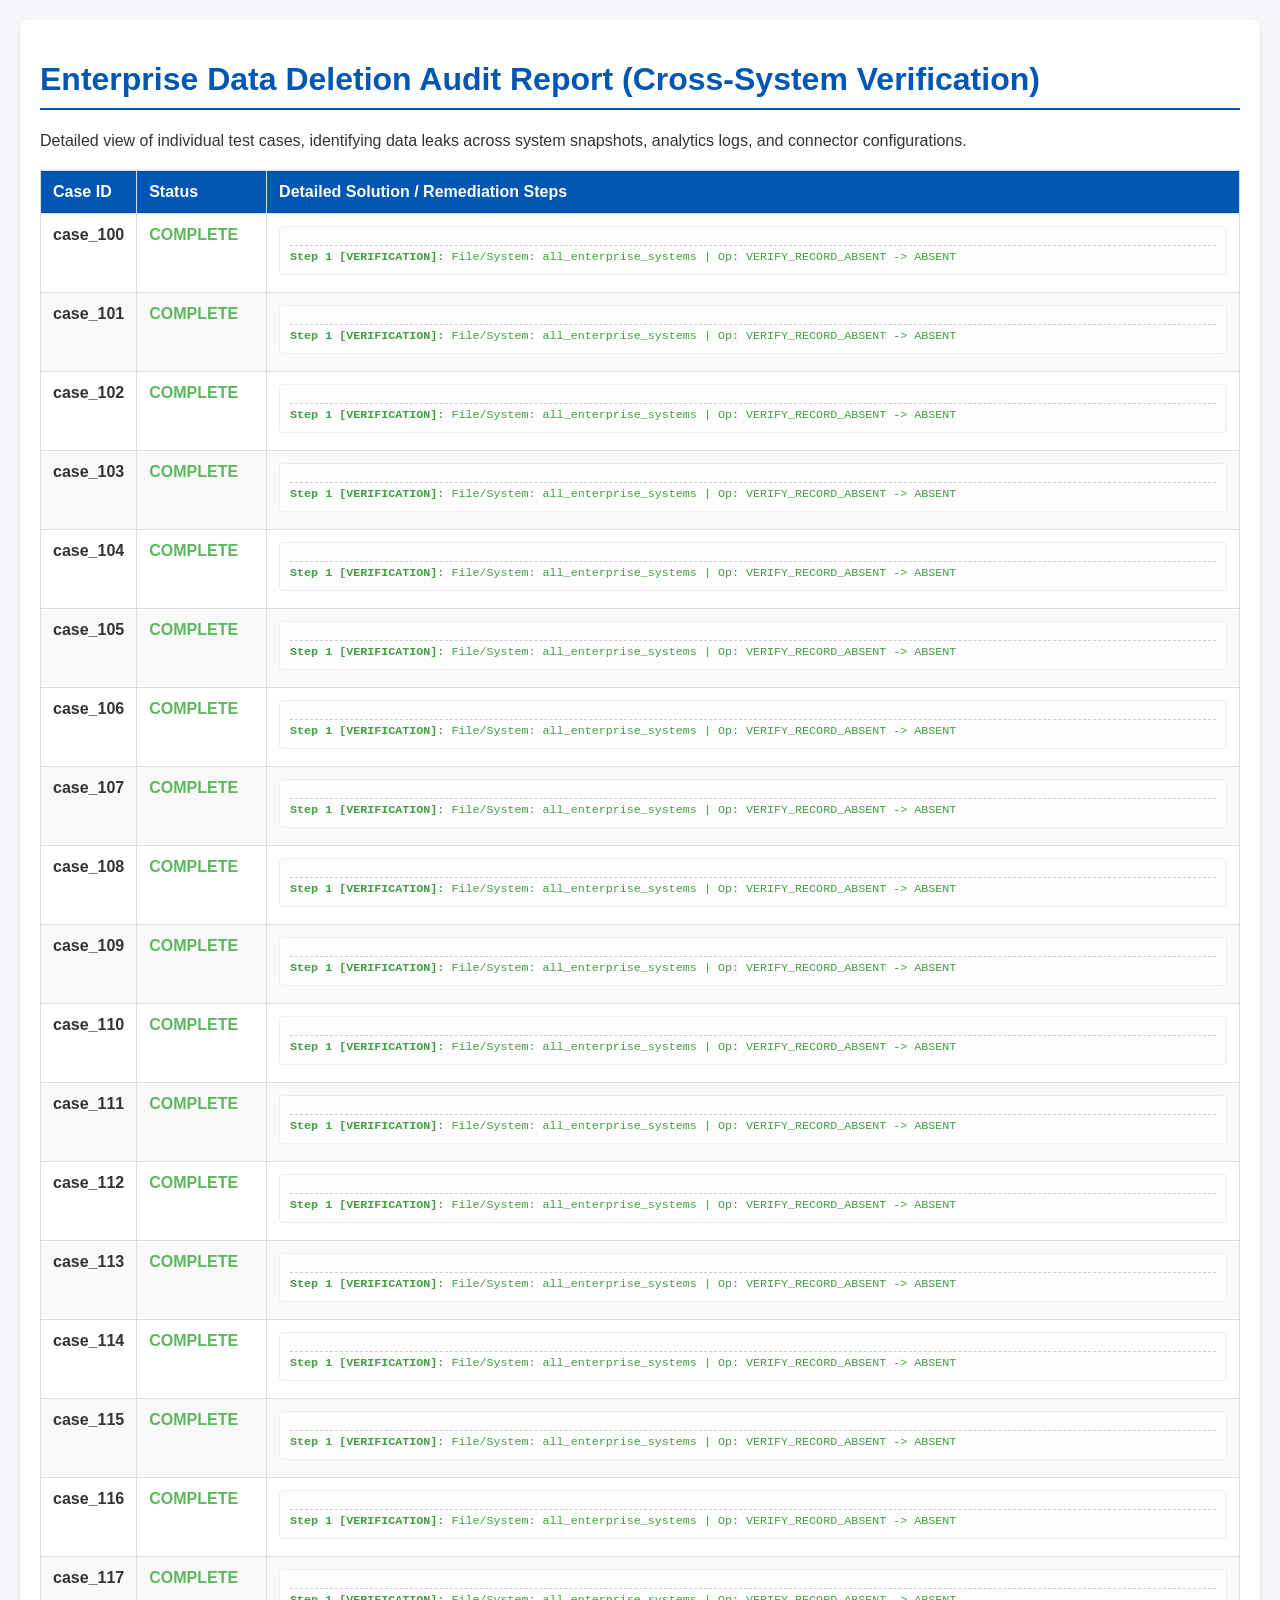
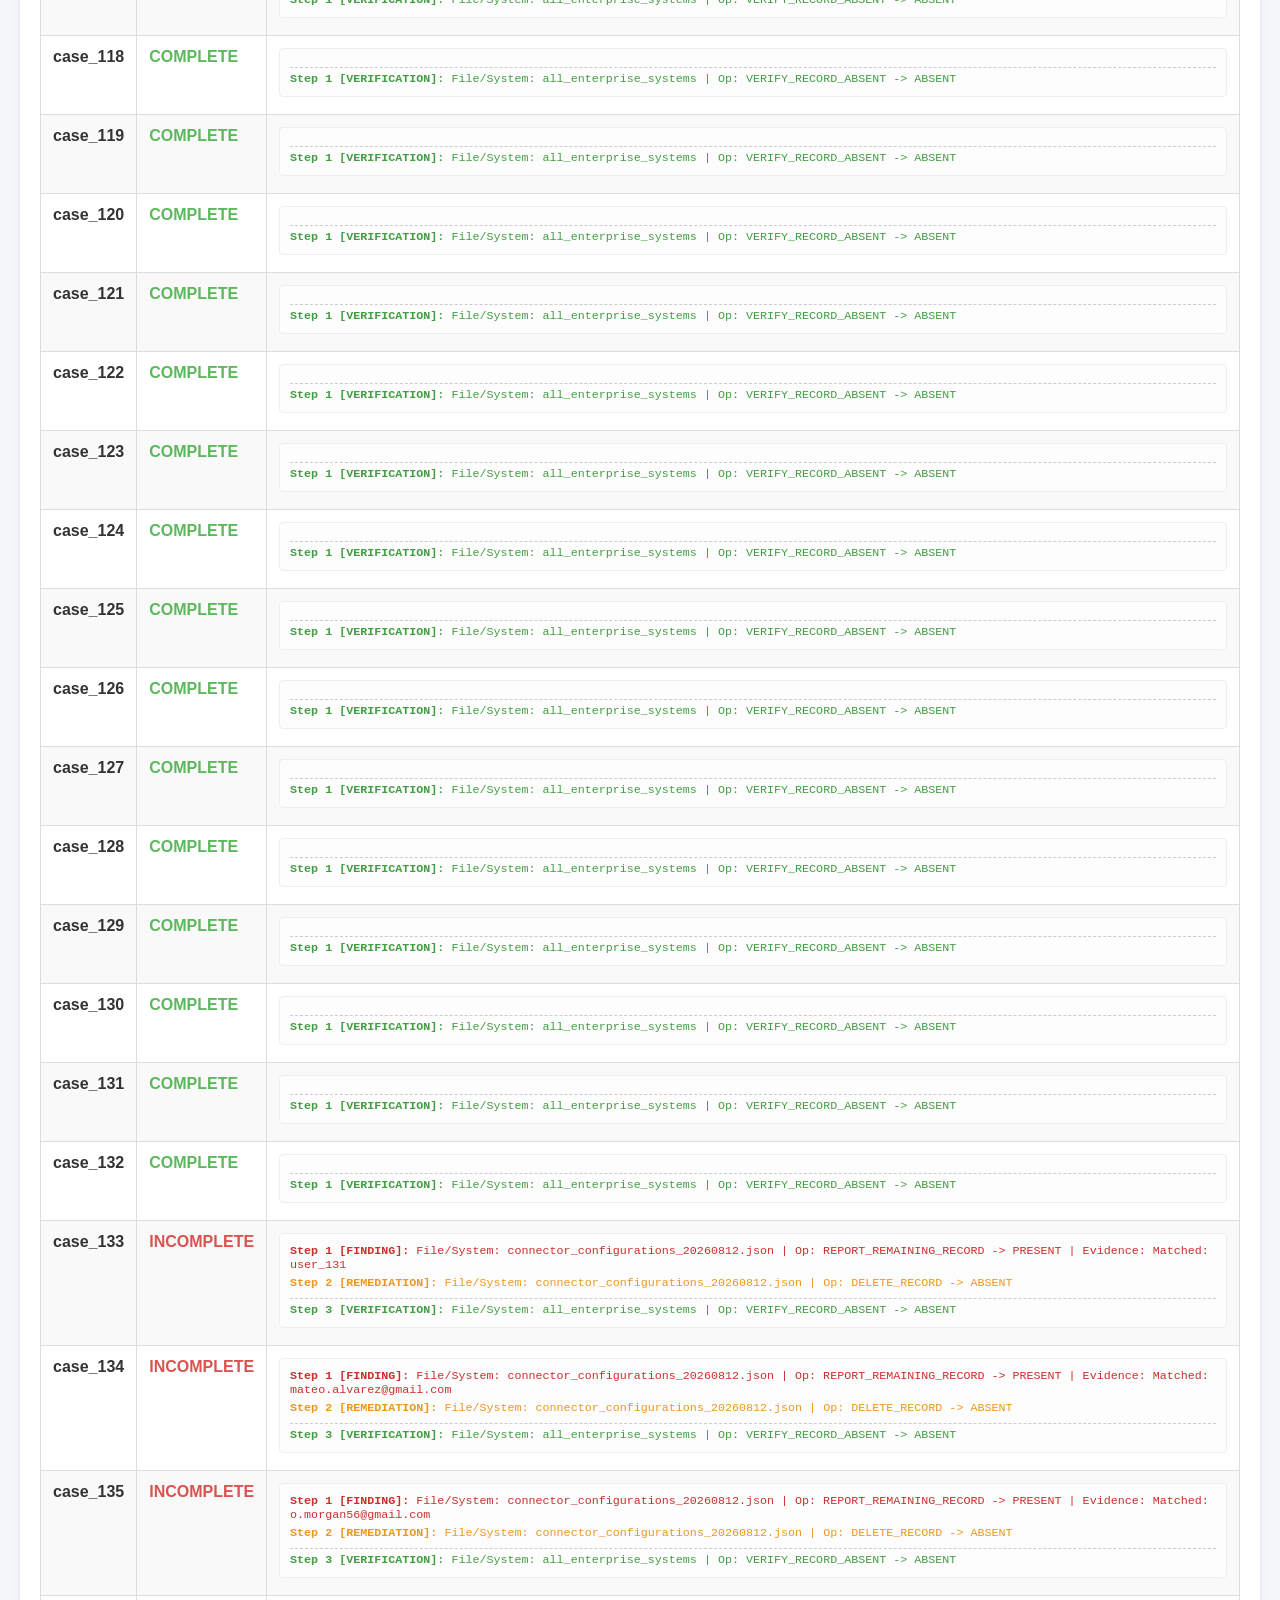
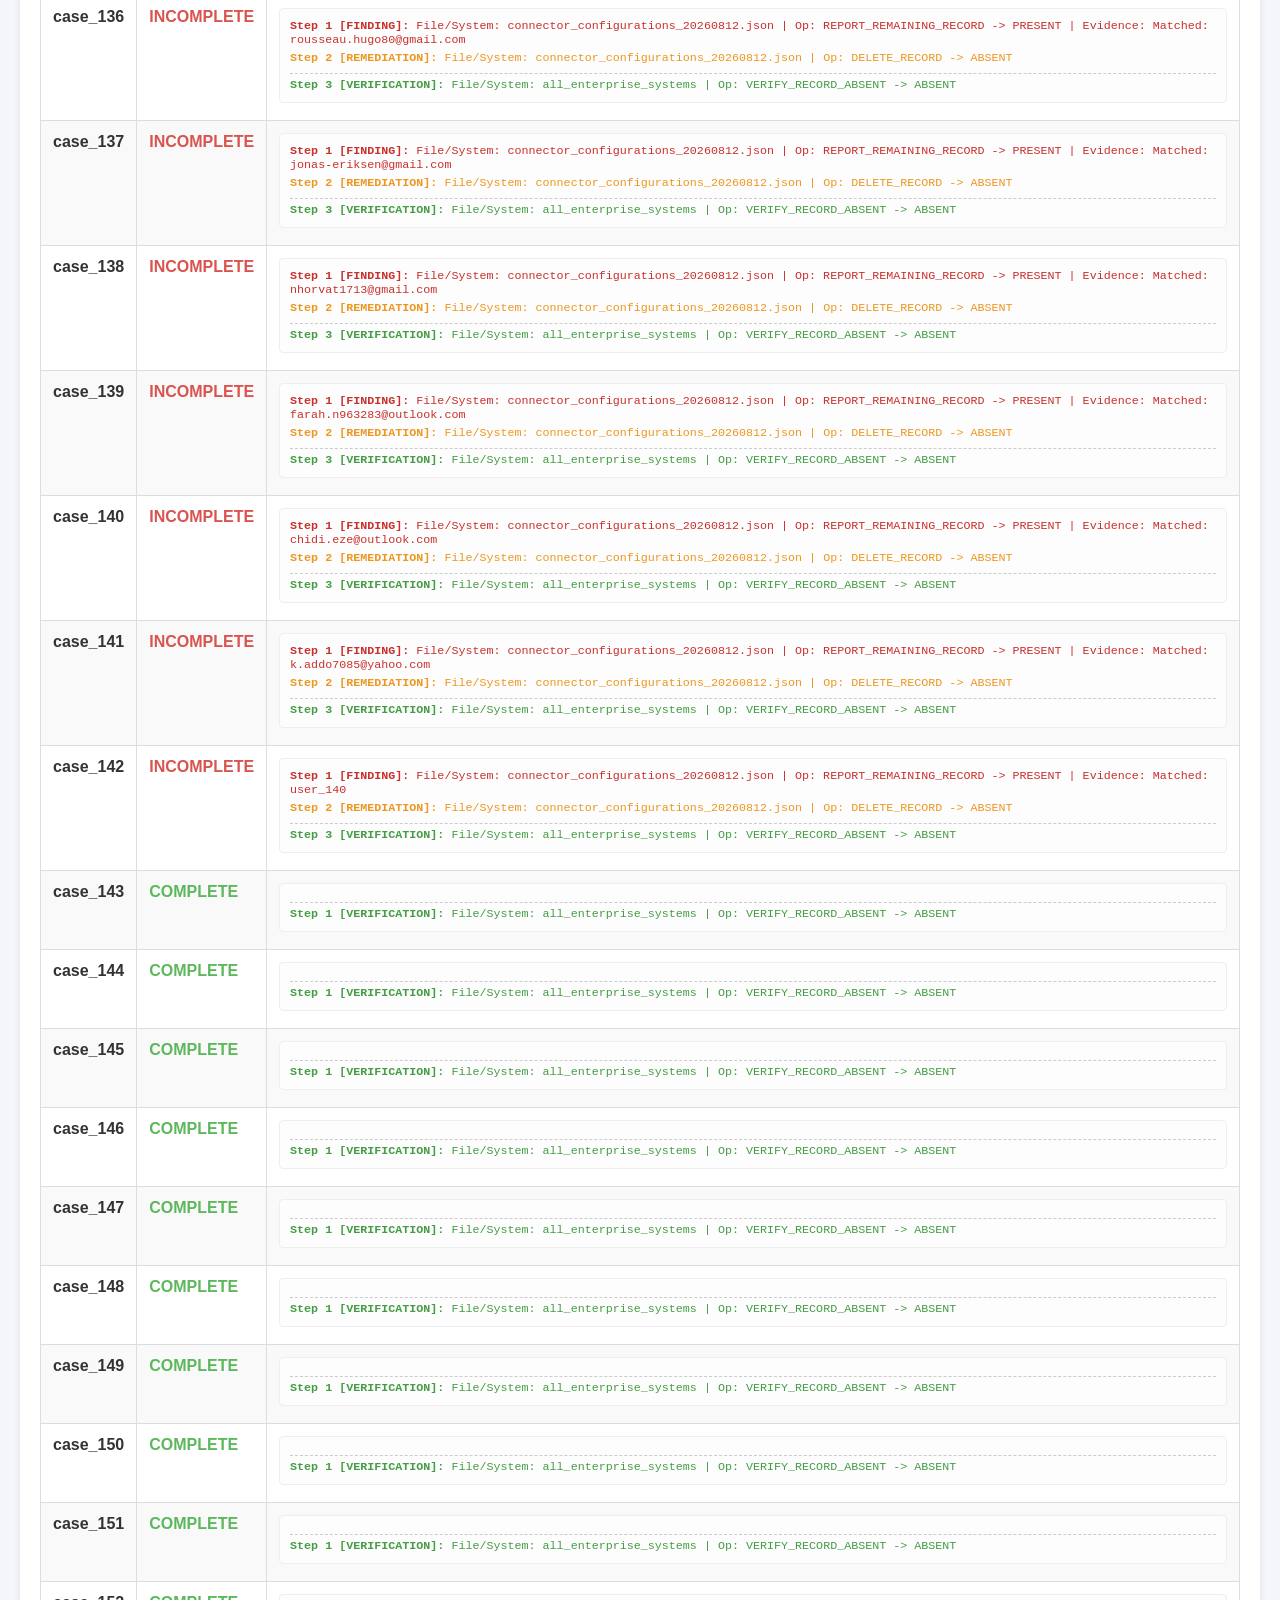
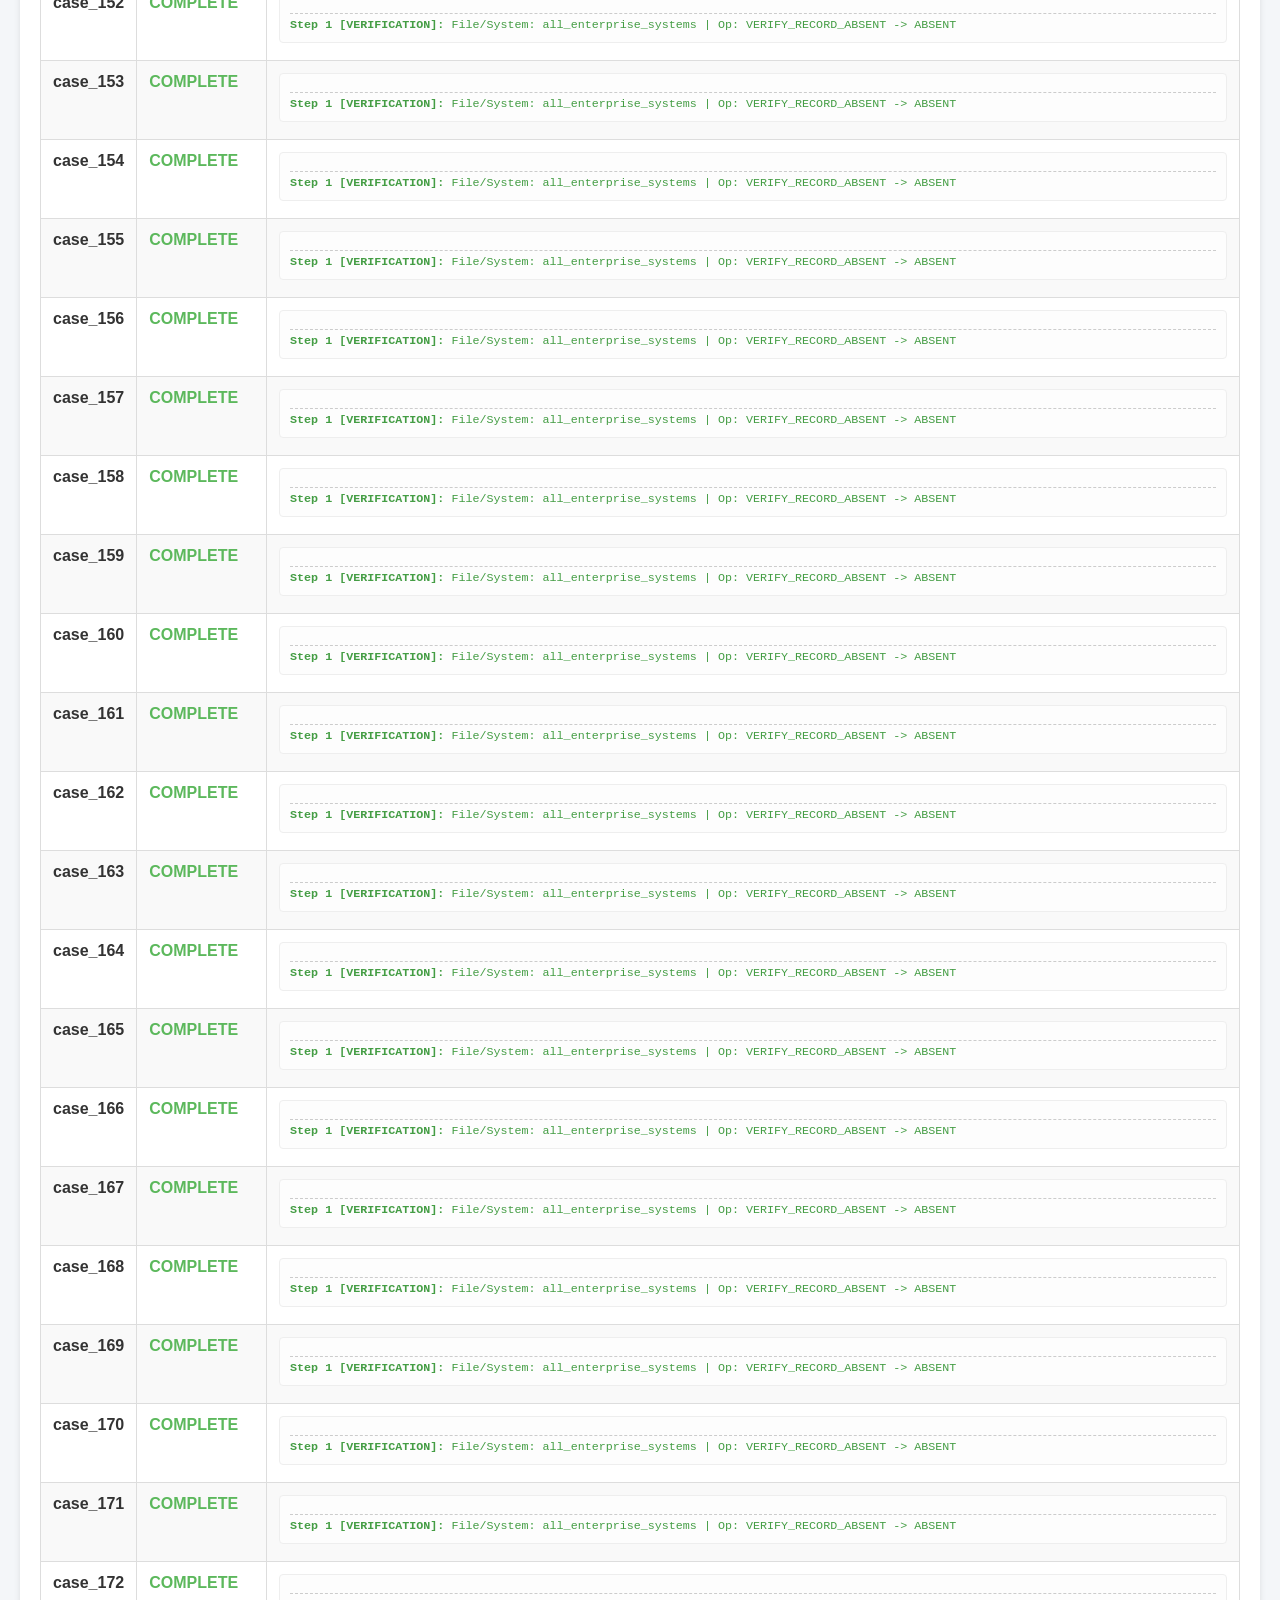
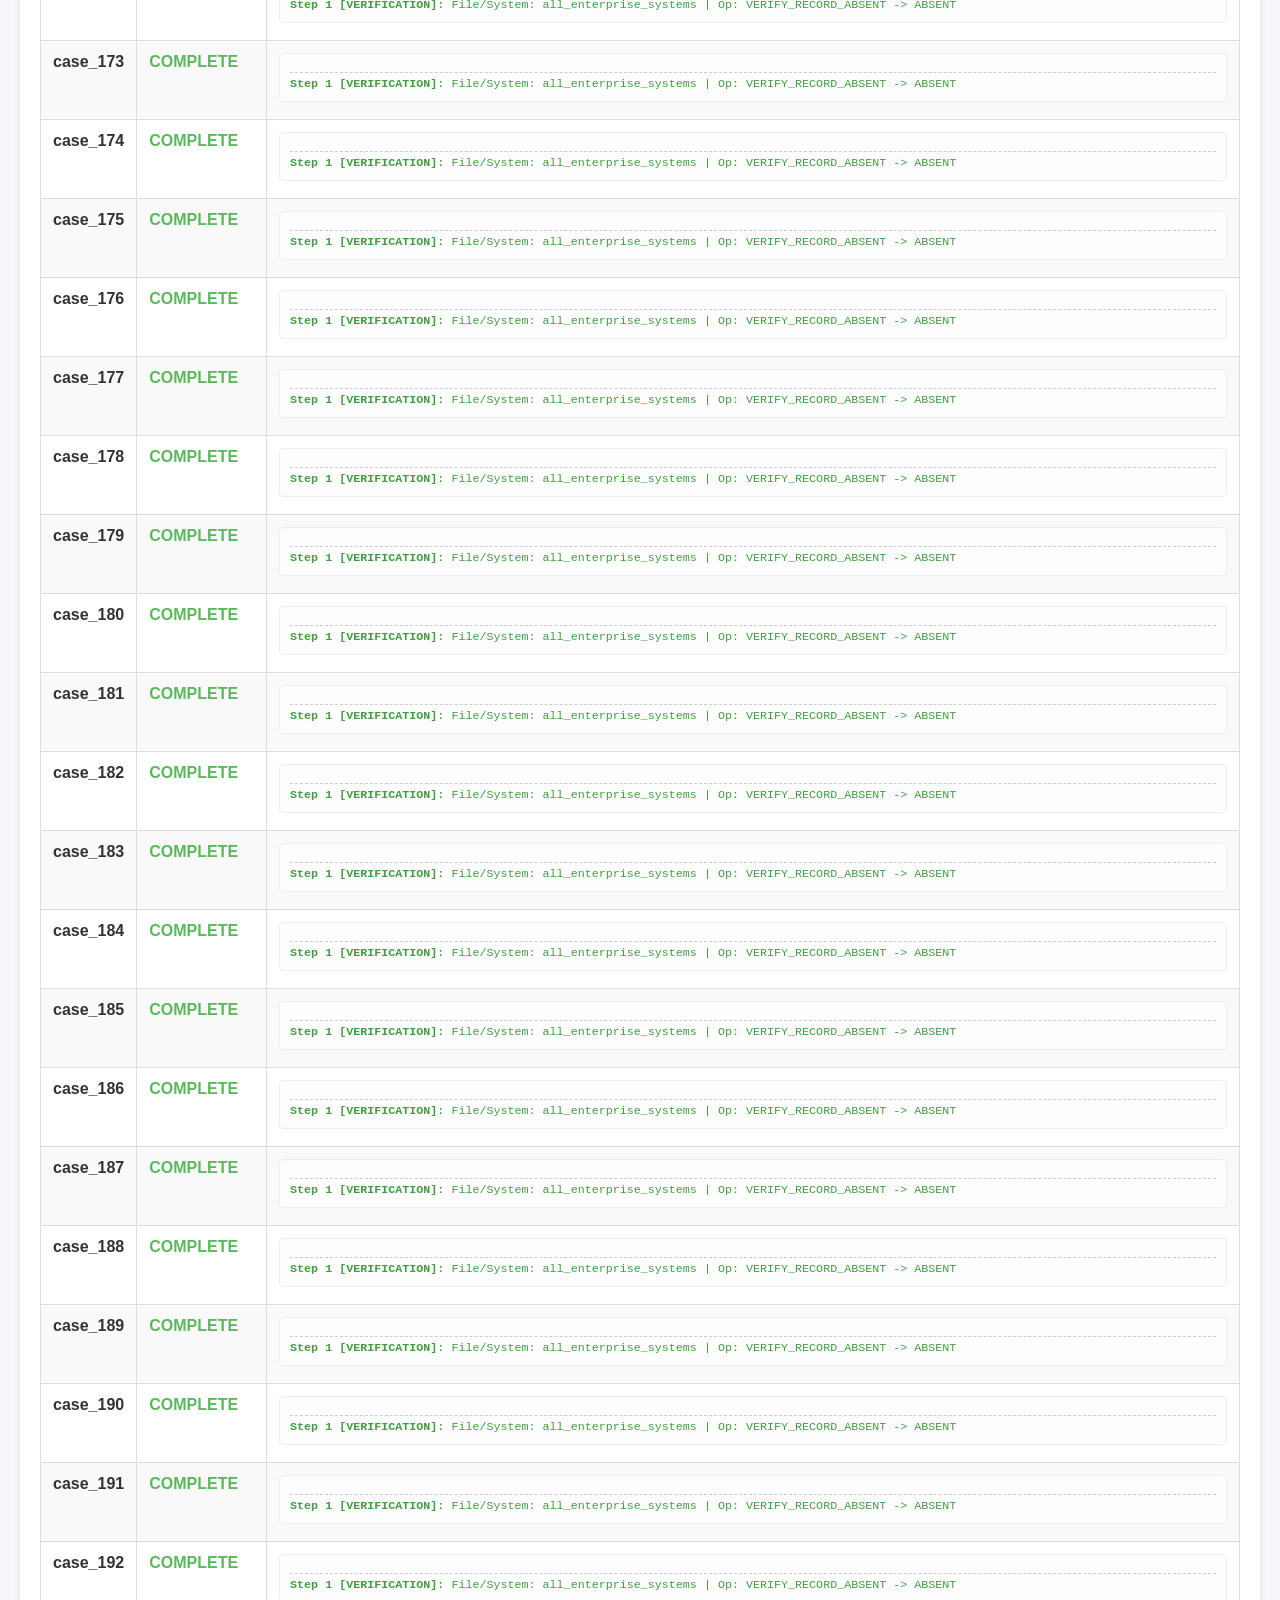
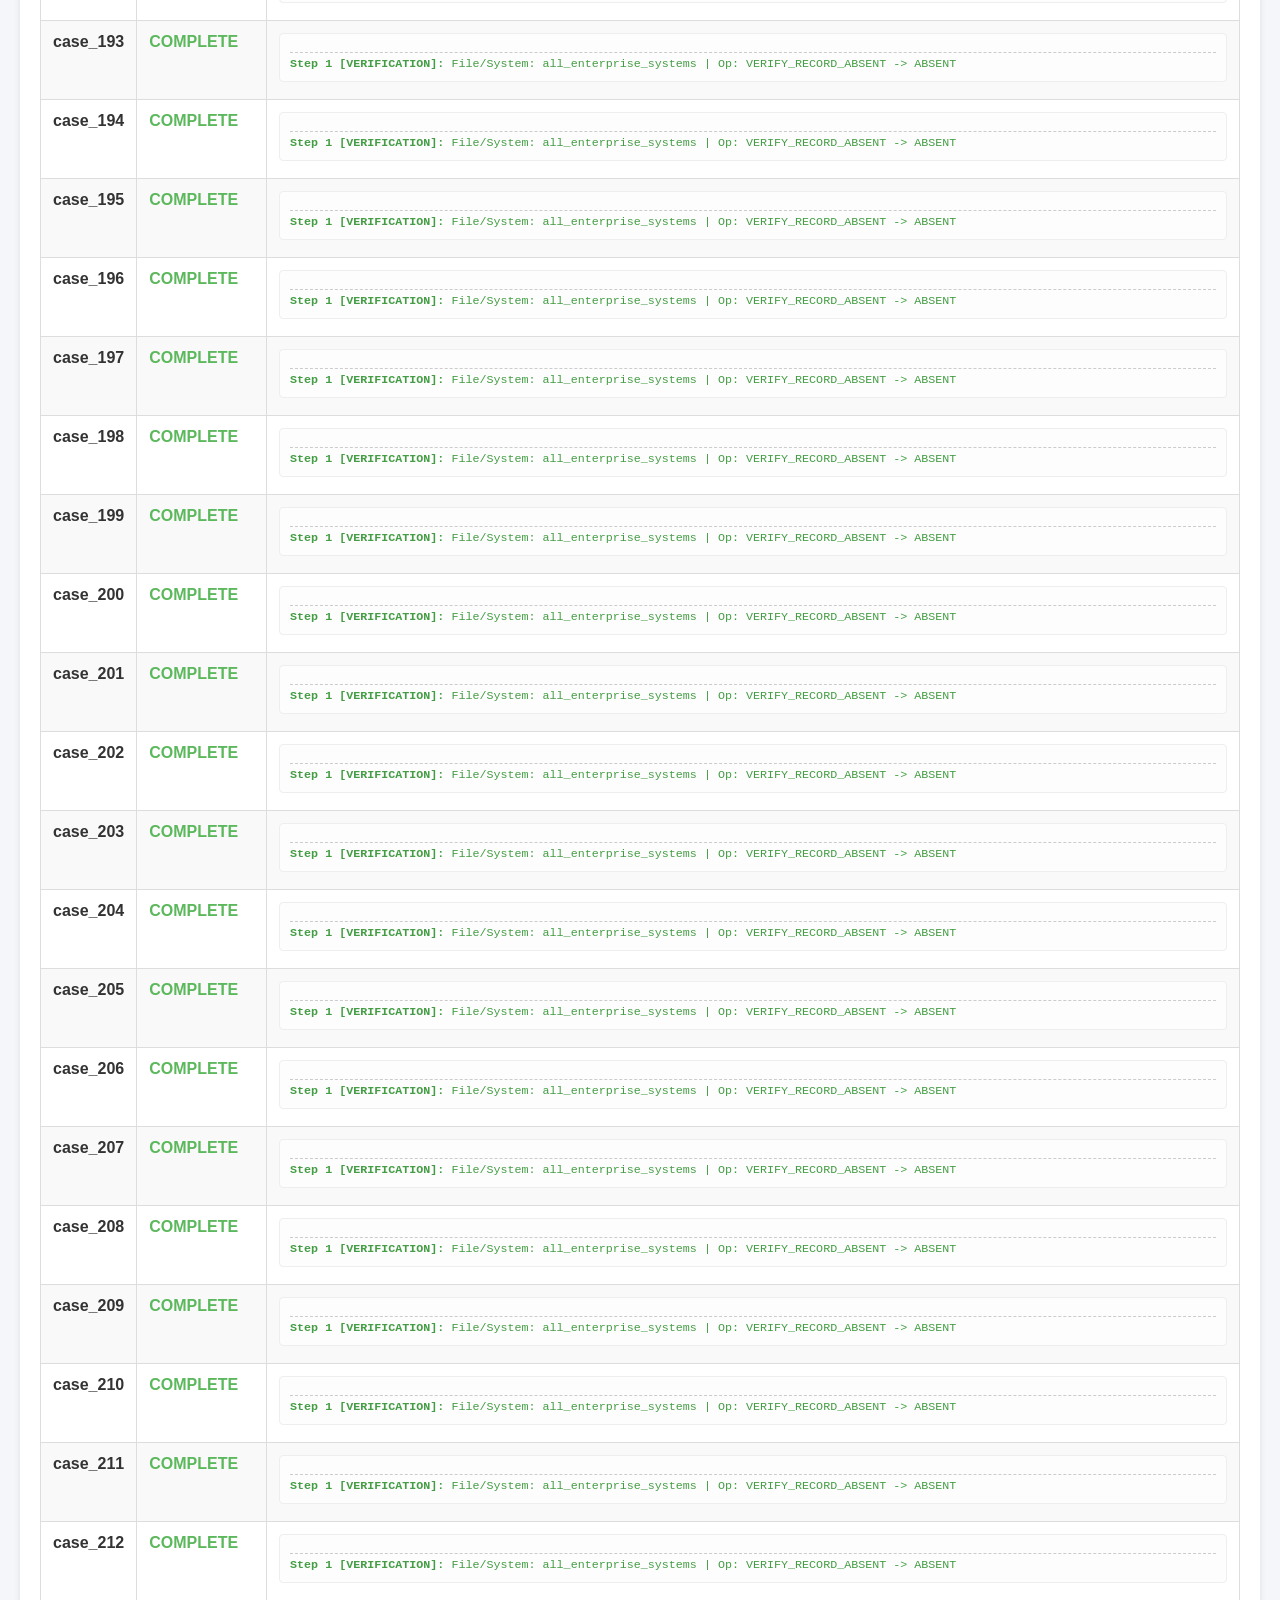
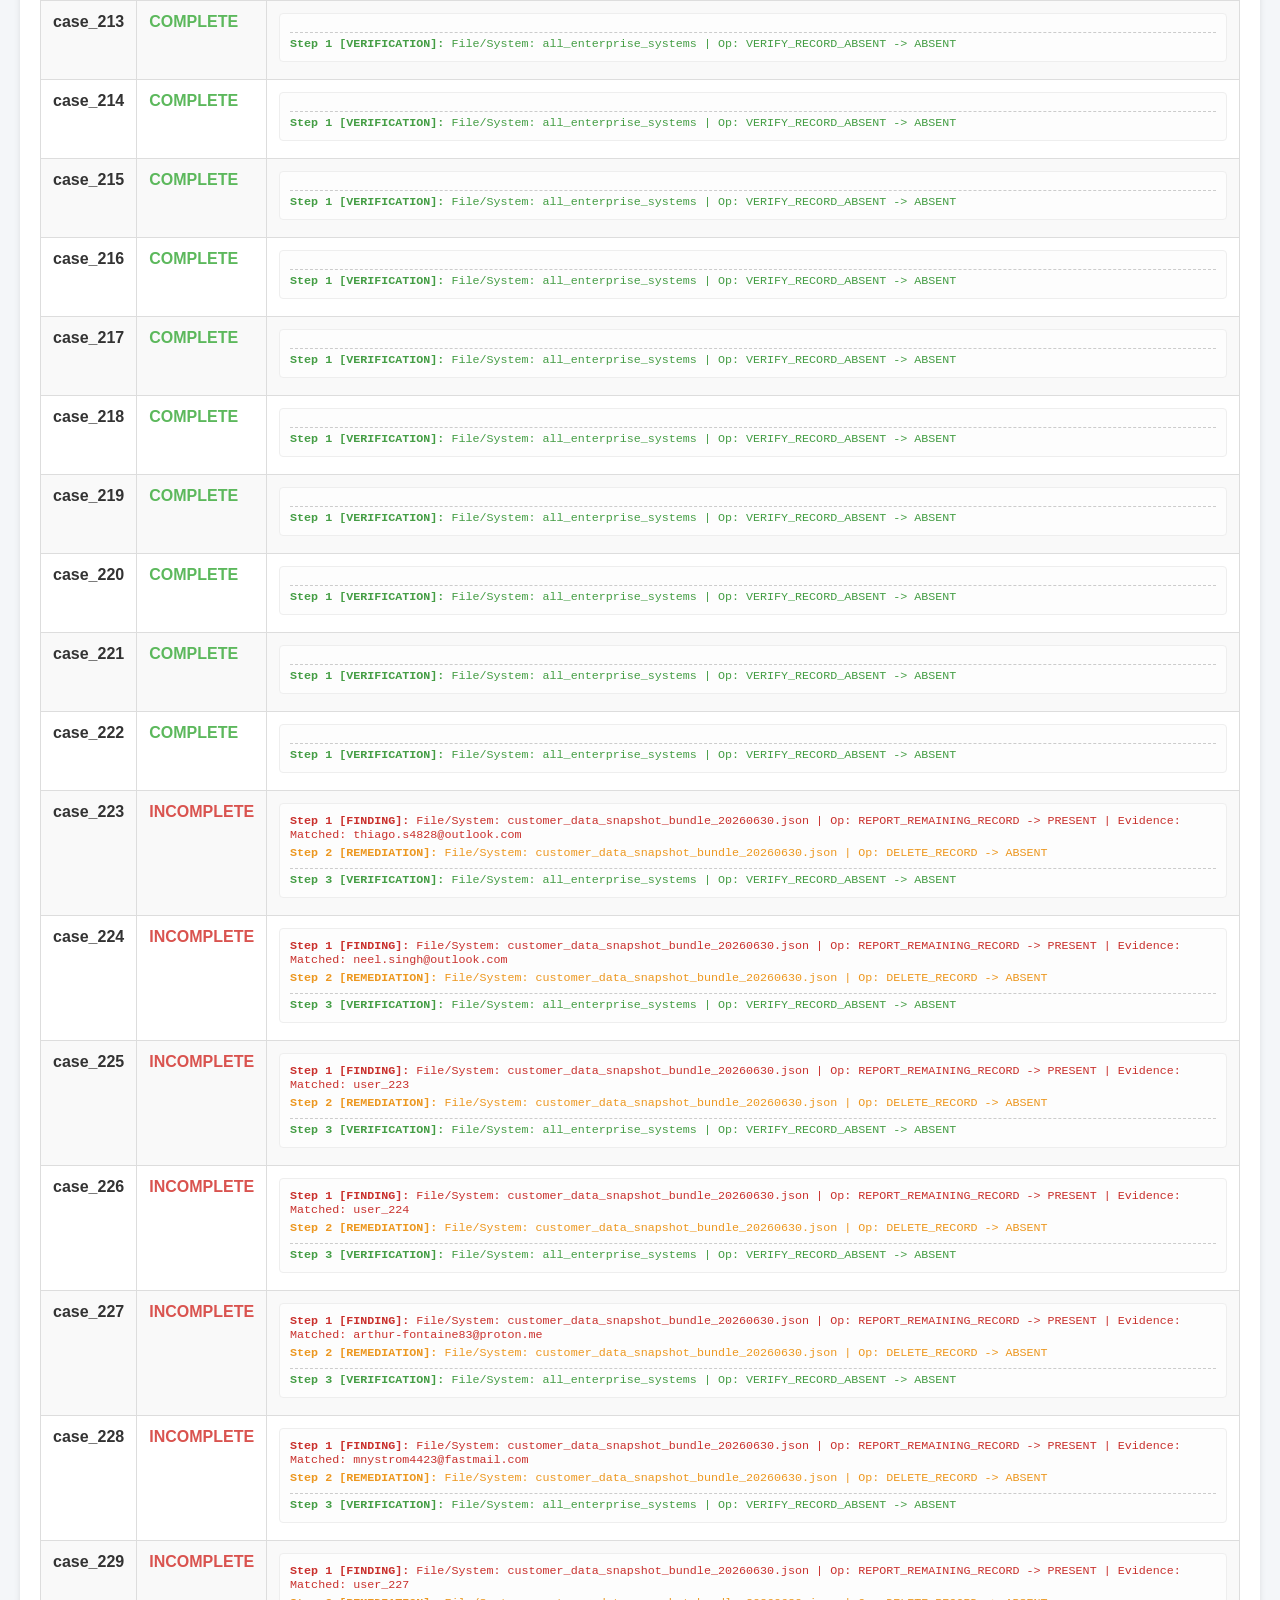
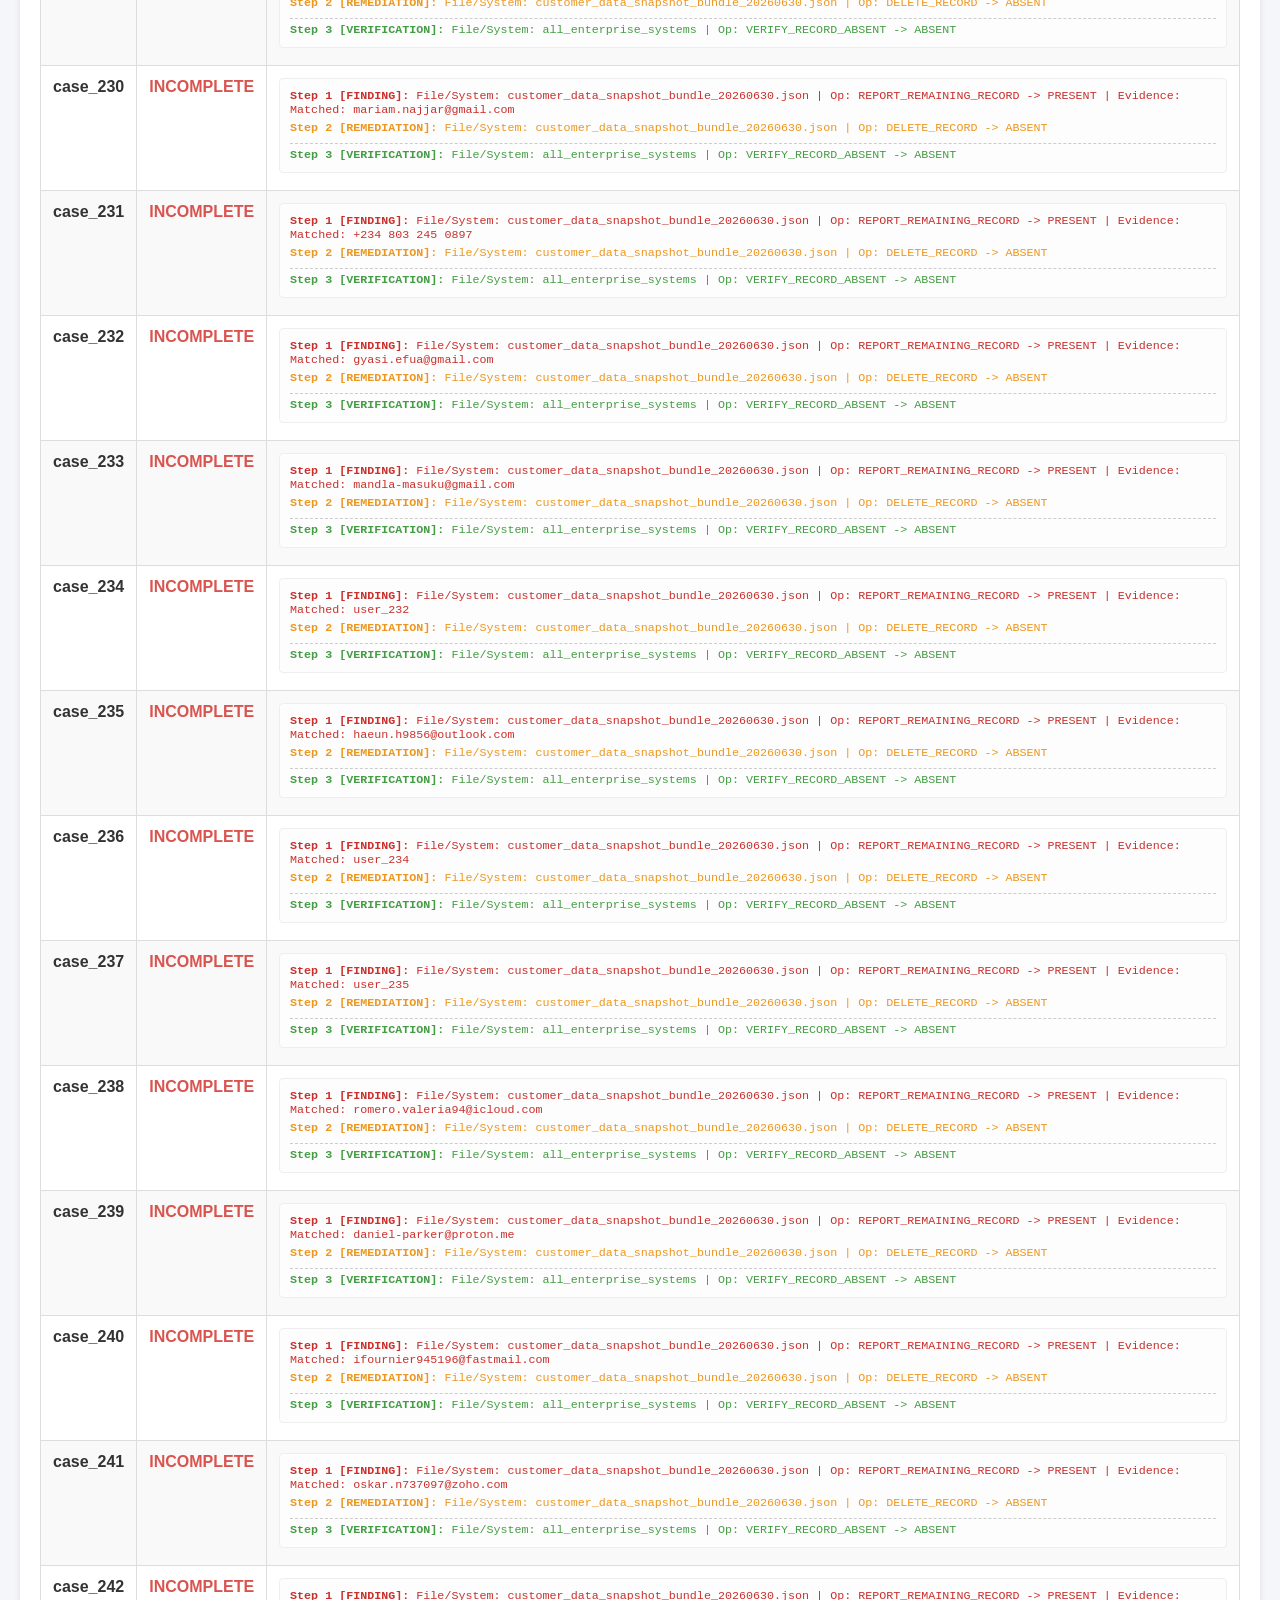
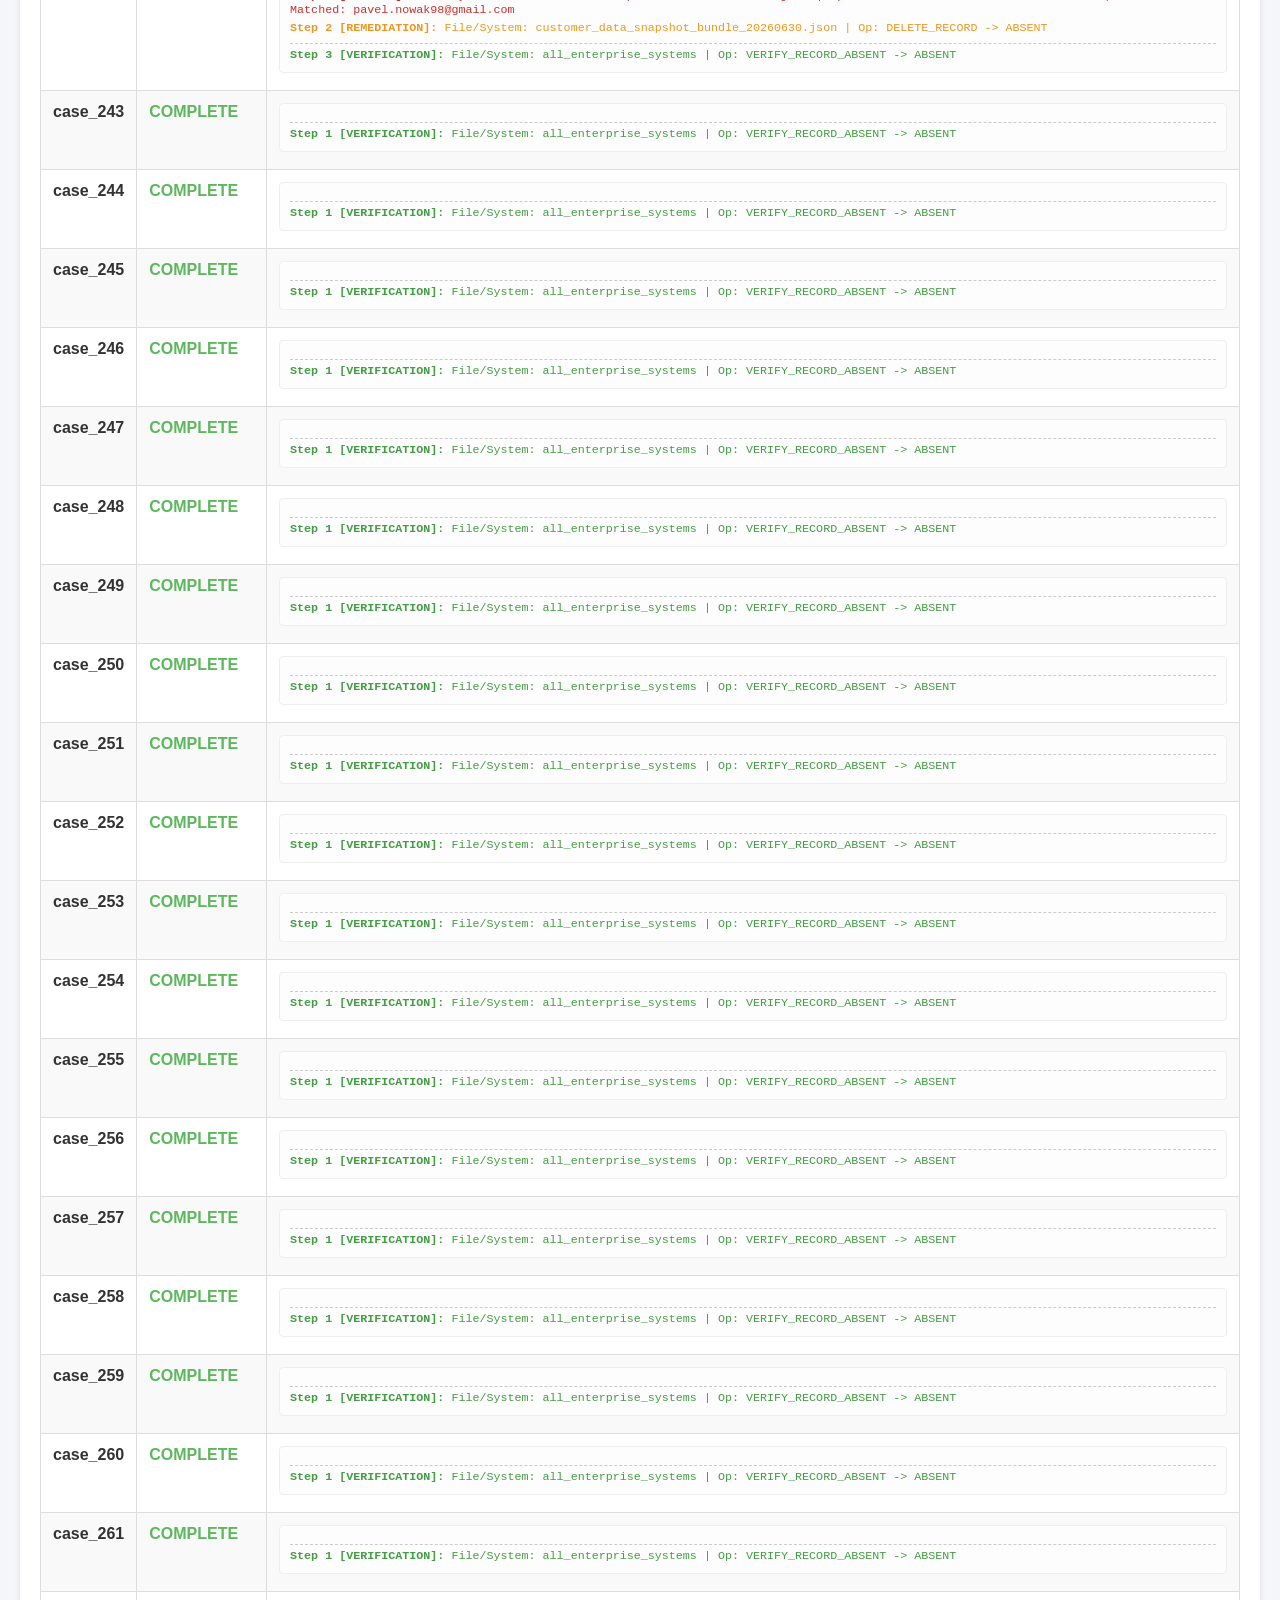
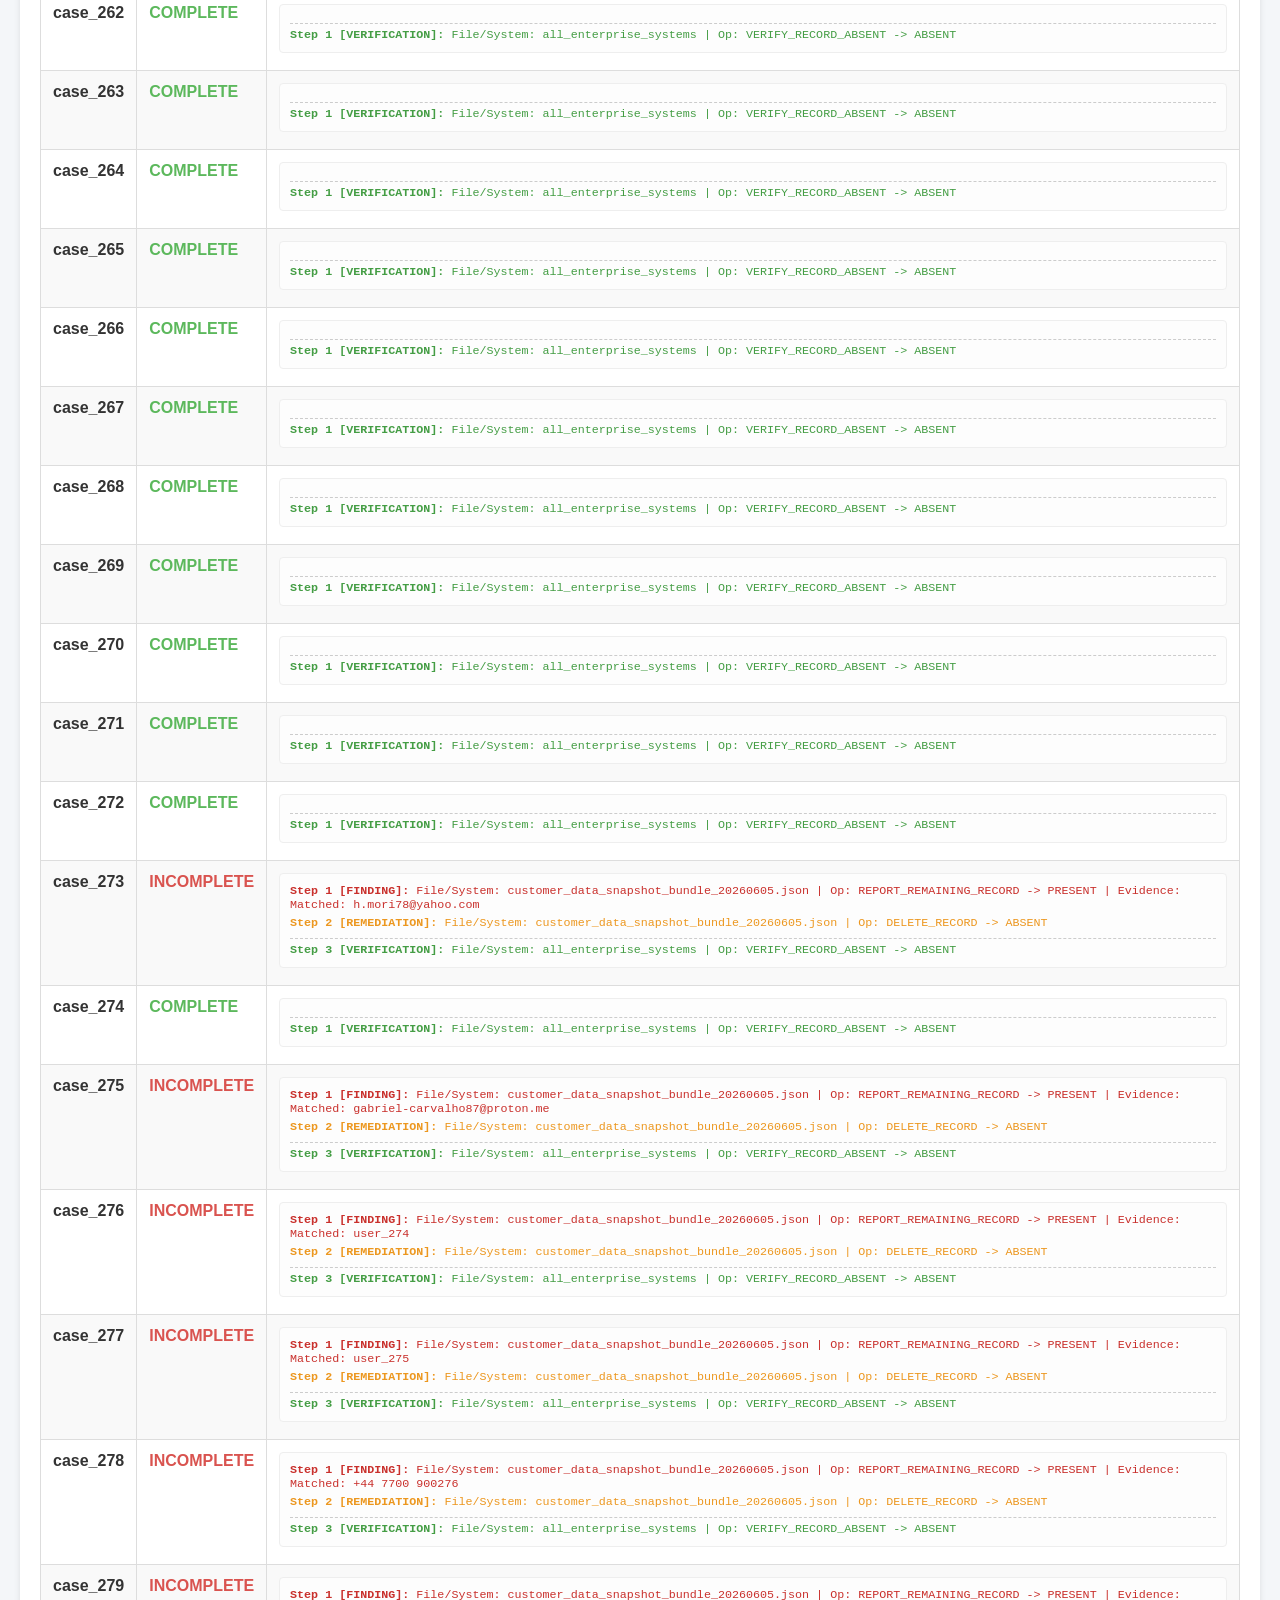
<file: frontend/report.html>
<!DOCTYPE html>
<html lang="en">
<head>
    <meta charset="UTF-8">
    <meta name="viewport" content="width=device-width, initial-scale=1.0">
    <title>Enterprise Audit Report - Updated</title>
    <style>
        body { font-family: 'Segoe UI', Tahoma, Geneva, Verdana, sans-serif; background-color: #f4f6f9; color: #333; margin: 0; padding: 20px; }
        .container { max-width: 1200px; margin: auto; background: #fff; padding: 20px; border-radius: 8px; box-shadow: 0 4px 6px rgba(0,0,0,0.1); }
        h1 { border-bottom: 2px solid #0056b3; padding-bottom: 10px; color: #0056b3; }
        table { width: 100%; border-collapse: collapse; margin-top: 20px; }
        th, td { padding: 12px; border: 1px solid #ddd; text-align: left; vertical-align: top; }
        th { background-color: #0056b3; color: white; }
        tr:nth-child(even) { background-color: #f9f9f9; }
        .status-incomplete { color: #d9534f; font-weight: bold; }
        .status-complete { color: #5cb85c; font-weight: bold; }
        .status-na { color: #888; font-weight: bold; }
        .steps-container { background: #fdfdfd; border: 1px solid #eee; padding: 10px; border-radius: 4px; font-family: monospace; font-size: 0.9em; white-space: pre-wrap; margin-bottom: 5px; }
        .step-finding { color: #c9302c; margin-bottom: 4px; }
        .step-remediation { color: #ec971f; margin-bottom: 4px; }
        .step-verification { color: #449d44; margin-top: 8px; border-top: 1px dashed #ccc; padding-top: 4px; }
    </style>
</head>
<body>
    <div class="container">
        <h1>Enterprise Data Deletion Audit Report (Cross-System Verification)</h1>
        <p>Detailed view of individual test cases, identifying data leaks across system snapshots, analytics logs, and connector configurations.</p>
        <table>
            <thead>
                <tr>
                    <th>Case ID</th>
                    <th>Status</th>
                    <th>Detailed Solution / Remediation Steps</th>
                </tr>
            </thead>
            <tbody>

                <tr>
                    <td><strong>case_100</strong></td>
                    <td class="status-complete">COMPLETE</td>
                    <td><div class="steps-container"><div class='step-verification'><strong>Step 1 [VERIFICATION]:</strong> File/System: all_enterprise_systems | Op: VERIFY_RECORD_ABSENT -> ABSENT</div></div></td>
                </tr>
    
                <tr>
                    <td><strong>case_101</strong></td>
                    <td class="status-complete">COMPLETE</td>
                    <td><div class="steps-container"><div class='step-verification'><strong>Step 1 [VERIFICATION]:</strong> File/System: all_enterprise_systems | Op: VERIFY_RECORD_ABSENT -> ABSENT</div></div></td>
                </tr>
    
                <tr>
                    <td><strong>case_102</strong></td>
                    <td class="status-complete">COMPLETE</td>
                    <td><div class="steps-container"><div class='step-verification'><strong>Step 1 [VERIFICATION]:</strong> File/System: all_enterprise_systems | Op: VERIFY_RECORD_ABSENT -> ABSENT</div></div></td>
                </tr>
    
                <tr>
                    <td><strong>case_103</strong></td>
                    <td class="status-complete">COMPLETE</td>
                    <td><div class="steps-container"><div class='step-verification'><strong>Step 1 [VERIFICATION]:</strong> File/System: all_enterprise_systems | Op: VERIFY_RECORD_ABSENT -> ABSENT</div></div></td>
                </tr>
    
                <tr>
                    <td><strong>case_104</strong></td>
                    <td class="status-complete">COMPLETE</td>
                    <td><div class="steps-container"><div class='step-verification'><strong>Step 1 [VERIFICATION]:</strong> File/System: all_enterprise_systems | Op: VERIFY_RECORD_ABSENT -> ABSENT</div></div></td>
                </tr>
    
                <tr>
                    <td><strong>case_105</strong></td>
                    <td class="status-complete">COMPLETE</td>
                    <td><div class="steps-container"><div class='step-verification'><strong>Step 1 [VERIFICATION]:</strong> File/System: all_enterprise_systems | Op: VERIFY_RECORD_ABSENT -> ABSENT</div></div></td>
                </tr>
    
                <tr>
                    <td><strong>case_106</strong></td>
                    <td class="status-complete">COMPLETE</td>
                    <td><div class="steps-container"><div class='step-verification'><strong>Step 1 [VERIFICATION]:</strong> File/System: all_enterprise_systems | Op: VERIFY_RECORD_ABSENT -> ABSENT</div></div></td>
                </tr>
    
                <tr>
                    <td><strong>case_107</strong></td>
                    <td class="status-complete">COMPLETE</td>
                    <td><div class="steps-container"><div class='step-verification'><strong>Step 1 [VERIFICATION]:</strong> File/System: all_enterprise_systems | Op: VERIFY_RECORD_ABSENT -> ABSENT</div></div></td>
                </tr>
    
                <tr>
                    <td><strong>case_108</strong></td>
                    <td class="status-complete">COMPLETE</td>
                    <td><div class="steps-container"><div class='step-verification'><strong>Step 1 [VERIFICATION]:</strong> File/System: all_enterprise_systems | Op: VERIFY_RECORD_ABSENT -> ABSENT</div></div></td>
                </tr>
    
                <tr>
                    <td><strong>case_109</strong></td>
                    <td class="status-complete">COMPLETE</td>
                    <td><div class="steps-container"><div class='step-verification'><strong>Step 1 [VERIFICATION]:</strong> File/System: all_enterprise_systems | Op: VERIFY_RECORD_ABSENT -> ABSENT</div></div></td>
                </tr>
    
                <tr>
                    <td><strong>case_110</strong></td>
                    <td class="status-complete">COMPLETE</td>
                    <td><div class="steps-container"><div class='step-verification'><strong>Step 1 [VERIFICATION]:</strong> File/System: all_enterprise_systems | Op: VERIFY_RECORD_ABSENT -> ABSENT</div></div></td>
                </tr>
    
                <tr>
                    <td><strong>case_111</strong></td>
                    <td class="status-complete">COMPLETE</td>
                    <td><div class="steps-container"><div class='step-verification'><strong>Step 1 [VERIFICATION]:</strong> File/System: all_enterprise_systems | Op: VERIFY_RECORD_ABSENT -> ABSENT</div></div></td>
                </tr>
    
                <tr>
                    <td><strong>case_112</strong></td>
                    <td class="status-complete">COMPLETE</td>
                    <td><div class="steps-container"><div class='step-verification'><strong>Step 1 [VERIFICATION]:</strong> File/System: all_enterprise_systems | Op: VERIFY_RECORD_ABSENT -> ABSENT</div></div></td>
                </tr>
    
                <tr>
                    <td><strong>case_113</strong></td>
                    <td class="status-complete">COMPLETE</td>
                    <td><div class="steps-container"><div class='step-verification'><strong>Step 1 [VERIFICATION]:</strong> File/System: all_enterprise_systems | Op: VERIFY_RECORD_ABSENT -> ABSENT</div></div></td>
                </tr>
    
                <tr>
                    <td><strong>case_114</strong></td>
                    <td class="status-complete">COMPLETE</td>
                    <td><div class="steps-container"><div class='step-verification'><strong>Step 1 [VERIFICATION]:</strong> File/System: all_enterprise_systems | Op: VERIFY_RECORD_ABSENT -> ABSENT</div></div></td>
                </tr>
    
                <tr>
                    <td><strong>case_115</strong></td>
                    <td class="status-complete">COMPLETE</td>
                    <td><div class="steps-container"><div class='step-verification'><strong>Step 1 [VERIFICATION]:</strong> File/System: all_enterprise_systems | Op: VERIFY_RECORD_ABSENT -> ABSENT</div></div></td>
                </tr>
    
                <tr>
                    <td><strong>case_116</strong></td>
                    <td class="status-complete">COMPLETE</td>
                    <td><div class="steps-container"><div class='step-verification'><strong>Step 1 [VERIFICATION]:</strong> File/System: all_enterprise_systems | Op: VERIFY_RECORD_ABSENT -> ABSENT</div></div></td>
                </tr>
    
                <tr>
                    <td><strong>case_117</strong></td>
                    <td class="status-complete">COMPLETE</td>
                    <td><div class="steps-container"><div class='step-verification'><strong>Step 1 [VERIFICATION]:</strong> File/System: all_enterprise_systems | Op: VERIFY_RECORD_ABSENT -> ABSENT</div></div></td>
                </tr>
    
                <tr>
                    <td><strong>case_118</strong></td>
                    <td class="status-complete">COMPLETE</td>
                    <td><div class="steps-container"><div class='step-verification'><strong>Step 1 [VERIFICATION]:</strong> File/System: all_enterprise_systems | Op: VERIFY_RECORD_ABSENT -> ABSENT</div></div></td>
                </tr>
    
                <tr>
                    <td><strong>case_119</strong></td>
                    <td class="status-complete">COMPLETE</td>
                    <td><div class="steps-container"><div class='step-verification'><strong>Step 1 [VERIFICATION]:</strong> File/System: all_enterprise_systems | Op: VERIFY_RECORD_ABSENT -> ABSENT</div></div></td>
                </tr>
    
                <tr>
                    <td><strong>case_120</strong></td>
                    <td class="status-complete">COMPLETE</td>
                    <td><div class="steps-container"><div class='step-verification'><strong>Step 1 [VERIFICATION]:</strong> File/System: all_enterprise_systems | Op: VERIFY_RECORD_ABSENT -> ABSENT</div></div></td>
                </tr>
    
                <tr>
                    <td><strong>case_121</strong></td>
                    <td class="status-complete">COMPLETE</td>
                    <td><div class="steps-container"><div class='step-verification'><strong>Step 1 [VERIFICATION]:</strong> File/System: all_enterprise_systems | Op: VERIFY_RECORD_ABSENT -> ABSENT</div></div></td>
                </tr>
    
                <tr>
                    <td><strong>case_122</strong></td>
                    <td class="status-complete">COMPLETE</td>
                    <td><div class="steps-container"><div class='step-verification'><strong>Step 1 [VERIFICATION]:</strong> File/System: all_enterprise_systems | Op: VERIFY_RECORD_ABSENT -> ABSENT</div></div></td>
                </tr>
    
                <tr>
                    <td><strong>case_123</strong></td>
                    <td class="status-complete">COMPLETE</td>
                    <td><div class="steps-container"><div class='step-verification'><strong>Step 1 [VERIFICATION]:</strong> File/System: all_enterprise_systems | Op: VERIFY_RECORD_ABSENT -> ABSENT</div></div></td>
                </tr>
    
                <tr>
                    <td><strong>case_124</strong></td>
                    <td class="status-complete">COMPLETE</td>
                    <td><div class="steps-container"><div class='step-verification'><strong>Step 1 [VERIFICATION]:</strong> File/System: all_enterprise_systems | Op: VERIFY_RECORD_ABSENT -> ABSENT</div></div></td>
                </tr>
    
                <tr>
                    <td><strong>case_125</strong></td>
                    <td class="status-complete">COMPLETE</td>
                    <td><div class="steps-container"><div class='step-verification'><strong>Step 1 [VERIFICATION]:</strong> File/System: all_enterprise_systems | Op: VERIFY_RECORD_ABSENT -> ABSENT</div></div></td>
                </tr>
    
                <tr>
                    <td><strong>case_126</strong></td>
                    <td class="status-complete">COMPLETE</td>
                    <td><div class="steps-container"><div class='step-verification'><strong>Step 1 [VERIFICATION]:</strong> File/System: all_enterprise_systems | Op: VERIFY_RECORD_ABSENT -> ABSENT</div></div></td>
                </tr>
    
                <tr>
                    <td><strong>case_127</strong></td>
                    <td class="status-complete">COMPLETE</td>
                    <td><div class="steps-container"><div class='step-verification'><strong>Step 1 [VERIFICATION]:</strong> File/System: all_enterprise_systems | Op: VERIFY_RECORD_ABSENT -> ABSENT</div></div></td>
                </tr>
    
                <tr>
                    <td><strong>case_128</strong></td>
                    <td class="status-complete">COMPLETE</td>
                    <td><div class="steps-container"><div class='step-verification'><strong>Step 1 [VERIFICATION]:</strong> File/System: all_enterprise_systems | Op: VERIFY_RECORD_ABSENT -> ABSENT</div></div></td>
                </tr>
    
                <tr>
                    <td><strong>case_129</strong></td>
                    <td class="status-complete">COMPLETE</td>
                    <td><div class="steps-container"><div class='step-verification'><strong>Step 1 [VERIFICATION]:</strong> File/System: all_enterprise_systems | Op: VERIFY_RECORD_ABSENT -> ABSENT</div></div></td>
                </tr>
    
                <tr>
                    <td><strong>case_130</strong></td>
                    <td class="status-complete">COMPLETE</td>
                    <td><div class="steps-container"><div class='step-verification'><strong>Step 1 [VERIFICATION]:</strong> File/System: all_enterprise_systems | Op: VERIFY_RECORD_ABSENT -> ABSENT</div></div></td>
                </tr>
    
                <tr>
                    <td><strong>case_131</strong></td>
                    <td class="status-complete">COMPLETE</td>
                    <td><div class="steps-container"><div class='step-verification'><strong>Step 1 [VERIFICATION]:</strong> File/System: all_enterprise_systems | Op: VERIFY_RECORD_ABSENT -> ABSENT</div></div></td>
                </tr>
    
                <tr>
                    <td><strong>case_132</strong></td>
                    <td class="status-complete">COMPLETE</td>
                    <td><div class="steps-container"><div class='step-verification'><strong>Step 1 [VERIFICATION]:</strong> File/System: all_enterprise_systems | Op: VERIFY_RECORD_ABSENT -> ABSENT</div></div></td>
                </tr>
    
                <tr>
                    <td><strong>case_133</strong></td>
                    <td class="status-incomplete">INCOMPLETE</td>
                    <td><div class="steps-container"><div class='step-finding'><strong>Step 1 [FINDING]:</strong> File/System: connector_configurations_20260812.json | Op: REPORT_REMAINING_RECORD -> PRESENT | Evidence: Matched: user_131</div><div class='step-remediation'><strong>Step 2 [REMEDIATION]:</strong> File/System: connector_configurations_20260812.json | Op: DELETE_RECORD -> ABSENT</div><div class='step-verification'><strong>Step 3 [VERIFICATION]:</strong> File/System: all_enterprise_systems | Op: VERIFY_RECORD_ABSENT -> ABSENT</div></div></td>
                </tr>
    
                <tr>
                    <td><strong>case_134</strong></td>
                    <td class="status-incomplete">INCOMPLETE</td>
                    <td><div class="steps-container"><div class='step-finding'><strong>Step 1 [FINDING]:</strong> File/System: connector_configurations_20260812.json | Op: REPORT_REMAINING_RECORD -> PRESENT | Evidence: Matched: mateo.alvarez@gmail.com</div><div class='step-remediation'><strong>Step 2 [REMEDIATION]:</strong> File/System: connector_configurations_20260812.json | Op: DELETE_RECORD -> ABSENT</div><div class='step-verification'><strong>Step 3 [VERIFICATION]:</strong> File/System: all_enterprise_systems | Op: VERIFY_RECORD_ABSENT -> ABSENT</div></div></td>
                </tr>
    
                <tr>
                    <td><strong>case_135</strong></td>
                    <td class="status-incomplete">INCOMPLETE</td>
                    <td><div class="steps-container"><div class='step-finding'><strong>Step 1 [FINDING]:</strong> File/System: connector_configurations_20260812.json | Op: REPORT_REMAINING_RECORD -> PRESENT | Evidence: Matched: o.morgan56@gmail.com</div><div class='step-remediation'><strong>Step 2 [REMEDIATION]:</strong> File/System: connector_configurations_20260812.json | Op: DELETE_RECORD -> ABSENT</div><div class='step-verification'><strong>Step 3 [VERIFICATION]:</strong> File/System: all_enterprise_systems | Op: VERIFY_RECORD_ABSENT -> ABSENT</div></div></td>
                </tr>
    
                <tr>
                    <td><strong>case_136</strong></td>
                    <td class="status-incomplete">INCOMPLETE</td>
                    <td><div class="steps-container"><div class='step-finding'><strong>Step 1 [FINDING]:</strong> File/System: connector_configurations_20260812.json | Op: REPORT_REMAINING_RECORD -> PRESENT | Evidence: Matched: rousseau.hugo80@gmail.com</div><div class='step-remediation'><strong>Step 2 [REMEDIATION]:</strong> File/System: connector_configurations_20260812.json | Op: DELETE_RECORD -> ABSENT</div><div class='step-verification'><strong>Step 3 [VERIFICATION]:</strong> File/System: all_enterprise_systems | Op: VERIFY_RECORD_ABSENT -> ABSENT</div></div></td>
                </tr>
    
                <tr>
                    <td><strong>case_137</strong></td>
                    <td class="status-incomplete">INCOMPLETE</td>
                    <td><div class="steps-container"><div class='step-finding'><strong>Step 1 [FINDING]:</strong> File/System: connector_configurations_20260812.json | Op: REPORT_REMAINING_RECORD -> PRESENT | Evidence: Matched: jonas-eriksen@gmail.com</div><div class='step-remediation'><strong>Step 2 [REMEDIATION]:</strong> File/System: connector_configurations_20260812.json | Op: DELETE_RECORD -> ABSENT</div><div class='step-verification'><strong>Step 3 [VERIFICATION]:</strong> File/System: all_enterprise_systems | Op: VERIFY_RECORD_ABSENT -> ABSENT</div></div></td>
                </tr>
    
                <tr>
                    <td><strong>case_138</strong></td>
                    <td class="status-incomplete">INCOMPLETE</td>
                    <td><div class="steps-container"><div class='step-finding'><strong>Step 1 [FINDING]:</strong> File/System: connector_configurations_20260812.json | Op: REPORT_REMAINING_RECORD -> PRESENT | Evidence: Matched: nhorvat1713@gmail.com</div><div class='step-remediation'><strong>Step 2 [REMEDIATION]:</strong> File/System: connector_configurations_20260812.json | Op: DELETE_RECORD -> ABSENT</div><div class='step-verification'><strong>Step 3 [VERIFICATION]:</strong> File/System: all_enterprise_systems | Op: VERIFY_RECORD_ABSENT -> ABSENT</div></div></td>
                </tr>
    
                <tr>
                    <td><strong>case_139</strong></td>
                    <td class="status-incomplete">INCOMPLETE</td>
                    <td><div class="steps-container"><div class='step-finding'><strong>Step 1 [FINDING]:</strong> File/System: connector_configurations_20260812.json | Op: REPORT_REMAINING_RECORD -> PRESENT | Evidence: Matched: farah.n963283@outlook.com</div><div class='step-remediation'><strong>Step 2 [REMEDIATION]:</strong> File/System: connector_configurations_20260812.json | Op: DELETE_RECORD -> ABSENT</div><div class='step-verification'><strong>Step 3 [VERIFICATION]:</strong> File/System: all_enterprise_systems | Op: VERIFY_RECORD_ABSENT -> ABSENT</div></div></td>
                </tr>
    
                <tr>
                    <td><strong>case_140</strong></td>
                    <td class="status-incomplete">INCOMPLETE</td>
                    <td><div class="steps-container"><div class='step-finding'><strong>Step 1 [FINDING]:</strong> File/System: connector_configurations_20260812.json | Op: REPORT_REMAINING_RECORD -> PRESENT | Evidence: Matched: chidi.eze@outlook.com</div><div class='step-remediation'><strong>Step 2 [REMEDIATION]:</strong> File/System: connector_configurations_20260812.json | Op: DELETE_RECORD -> ABSENT</div><div class='step-verification'><strong>Step 3 [VERIFICATION]:</strong> File/System: all_enterprise_systems | Op: VERIFY_RECORD_ABSENT -> ABSENT</div></div></td>
                </tr>
    
                <tr>
                    <td><strong>case_141</strong></td>
                    <td class="status-incomplete">INCOMPLETE</td>
                    <td><div class="steps-container"><div class='step-finding'><strong>Step 1 [FINDING]:</strong> File/System: connector_configurations_20260812.json | Op: REPORT_REMAINING_RECORD -> PRESENT | Evidence: Matched: k.addo7085@yahoo.com</div><div class='step-remediation'><strong>Step 2 [REMEDIATION]:</strong> File/System: connector_configurations_20260812.json | Op: DELETE_RECORD -> ABSENT</div><div class='step-verification'><strong>Step 3 [VERIFICATION]:</strong> File/System: all_enterprise_systems | Op: VERIFY_RECORD_ABSENT -> ABSENT</div></div></td>
                </tr>
    
                <tr>
                    <td><strong>case_142</strong></td>
                    <td class="status-incomplete">INCOMPLETE</td>
                    <td><div class="steps-container"><div class='step-finding'><strong>Step 1 [FINDING]:</strong> File/System: connector_configurations_20260812.json | Op: REPORT_REMAINING_RECORD -> PRESENT | Evidence: Matched: user_140</div><div class='step-remediation'><strong>Step 2 [REMEDIATION]:</strong> File/System: connector_configurations_20260812.json | Op: DELETE_RECORD -> ABSENT</div><div class='step-verification'><strong>Step 3 [VERIFICATION]:</strong> File/System: all_enterprise_systems | Op: VERIFY_RECORD_ABSENT -> ABSENT</div></div></td>
                </tr>
    
                <tr>
                    <td><strong>case_143</strong></td>
                    <td class="status-complete">COMPLETE</td>
                    <td><div class="steps-container"><div class='step-verification'><strong>Step 1 [VERIFICATION]:</strong> File/System: all_enterprise_systems | Op: VERIFY_RECORD_ABSENT -> ABSENT</div></div></td>
                </tr>
    
                <tr>
                    <td><strong>case_144</strong></td>
                    <td class="status-complete">COMPLETE</td>
                    <td><div class="steps-container"><div class='step-verification'><strong>Step 1 [VERIFICATION]:</strong> File/System: all_enterprise_systems | Op: VERIFY_RECORD_ABSENT -> ABSENT</div></div></td>
                </tr>
    
                <tr>
                    <td><strong>case_145</strong></td>
                    <td class="status-complete">COMPLETE</td>
                    <td><div class="steps-container"><div class='step-verification'><strong>Step 1 [VERIFICATION]:</strong> File/System: all_enterprise_systems | Op: VERIFY_RECORD_ABSENT -> ABSENT</div></div></td>
                </tr>
    
                <tr>
                    <td><strong>case_146</strong></td>
                    <td class="status-complete">COMPLETE</td>
                    <td><div class="steps-container"><div class='step-verification'><strong>Step 1 [VERIFICATION]:</strong> File/System: all_enterprise_systems | Op: VERIFY_RECORD_ABSENT -> ABSENT</div></div></td>
                </tr>
    
                <tr>
                    <td><strong>case_147</strong></td>
                    <td class="status-complete">COMPLETE</td>
                    <td><div class="steps-container"><div class='step-verification'><strong>Step 1 [VERIFICATION]:</strong> File/System: all_enterprise_systems | Op: VERIFY_RECORD_ABSENT -> ABSENT</div></div></td>
                </tr>
    
                <tr>
                    <td><strong>case_148</strong></td>
                    <td class="status-complete">COMPLETE</td>
                    <td><div class="steps-container"><div class='step-verification'><strong>Step 1 [VERIFICATION]:</strong> File/System: all_enterprise_systems | Op: VERIFY_RECORD_ABSENT -> ABSENT</div></div></td>
                </tr>
    
                <tr>
                    <td><strong>case_149</strong></td>
                    <td class="status-complete">COMPLETE</td>
                    <td><div class="steps-container"><div class='step-verification'><strong>Step 1 [VERIFICATION]:</strong> File/System: all_enterprise_systems | Op: VERIFY_RECORD_ABSENT -> ABSENT</div></div></td>
                </tr>
    
                <tr>
                    <td><strong>case_150</strong></td>
                    <td class="status-complete">COMPLETE</td>
                    <td><div class="steps-container"><div class='step-verification'><strong>Step 1 [VERIFICATION]:</strong> File/System: all_enterprise_systems | Op: VERIFY_RECORD_ABSENT -> ABSENT</div></div></td>
                </tr>
    
                <tr>
                    <td><strong>case_151</strong></td>
                    <td class="status-complete">COMPLETE</td>
                    <td><div class="steps-container"><div class='step-verification'><strong>Step 1 [VERIFICATION]:</strong> File/System: all_enterprise_systems | Op: VERIFY_RECORD_ABSENT -> ABSENT</div></div></td>
                </tr>
    
                <tr>
                    <td><strong>case_152</strong></td>
                    <td class="status-complete">COMPLETE</td>
                    <td><div class="steps-container"><div class='step-verification'><strong>Step 1 [VERIFICATION]:</strong> File/System: all_enterprise_systems | Op: VERIFY_RECORD_ABSENT -> ABSENT</div></div></td>
                </tr>
    
                <tr>
                    <td><strong>case_153</strong></td>
                    <td class="status-complete">COMPLETE</td>
                    <td><div class="steps-container"><div class='step-verification'><strong>Step 1 [VERIFICATION]:</strong> File/System: all_enterprise_systems | Op: VERIFY_RECORD_ABSENT -> ABSENT</div></div></td>
                </tr>
    
                <tr>
                    <td><strong>case_154</strong></td>
                    <td class="status-complete">COMPLETE</td>
                    <td><div class="steps-container"><div class='step-verification'><strong>Step 1 [VERIFICATION]:</strong> File/System: all_enterprise_systems | Op: VERIFY_RECORD_ABSENT -> ABSENT</div></div></td>
                </tr>
    
                <tr>
                    <td><strong>case_155</strong></td>
                    <td class="status-complete">COMPLETE</td>
                    <td><div class="steps-container"><div class='step-verification'><strong>Step 1 [VERIFICATION]:</strong> File/System: all_enterprise_systems | Op: VERIFY_RECORD_ABSENT -> ABSENT</div></div></td>
                </tr>
    
                <tr>
                    <td><strong>case_156</strong></td>
                    <td class="status-complete">COMPLETE</td>
                    <td><div class="steps-container"><div class='step-verification'><strong>Step 1 [VERIFICATION]:</strong> File/System: all_enterprise_systems | Op: VERIFY_RECORD_ABSENT -> ABSENT</div></div></td>
                </tr>
    
                <tr>
                    <td><strong>case_157</strong></td>
                    <td class="status-complete">COMPLETE</td>
                    <td><div class="steps-container"><div class='step-verification'><strong>Step 1 [VERIFICATION]:</strong> File/System: all_enterprise_systems | Op: VERIFY_RECORD_ABSENT -> ABSENT</div></div></td>
                </tr>
    
                <tr>
                    <td><strong>case_158</strong></td>
                    <td class="status-complete">COMPLETE</td>
                    <td><div class="steps-container"><div class='step-verification'><strong>Step 1 [VERIFICATION]:</strong> File/System: all_enterprise_systems | Op: VERIFY_RECORD_ABSENT -> ABSENT</div></div></td>
                </tr>
    
                <tr>
                    <td><strong>case_159</strong></td>
                    <td class="status-complete">COMPLETE</td>
                    <td><div class="steps-container"><div class='step-verification'><strong>Step 1 [VERIFICATION]:</strong> File/System: all_enterprise_systems | Op: VERIFY_RECORD_ABSENT -> ABSENT</div></div></td>
                </tr>
    
                <tr>
                    <td><strong>case_160</strong></td>
                    <td class="status-complete">COMPLETE</td>
                    <td><div class="steps-container"><div class='step-verification'><strong>Step 1 [VERIFICATION]:</strong> File/System: all_enterprise_systems | Op: VERIFY_RECORD_ABSENT -> ABSENT</div></div></td>
                </tr>
    
                <tr>
                    <td><strong>case_161</strong></td>
                    <td class="status-complete">COMPLETE</td>
                    <td><div class="steps-container"><div class='step-verification'><strong>Step 1 [VERIFICATION]:</strong> File/System: all_enterprise_systems | Op: VERIFY_RECORD_ABSENT -> ABSENT</div></div></td>
                </tr>
    
                <tr>
                    <td><strong>case_162</strong></td>
                    <td class="status-complete">COMPLETE</td>
                    <td><div class="steps-container"><div class='step-verification'><strong>Step 1 [VERIFICATION]:</strong> File/System: all_enterprise_systems | Op: VERIFY_RECORD_ABSENT -> ABSENT</div></div></td>
                </tr>
    
                <tr>
                    <td><strong>case_163</strong></td>
                    <td class="status-complete">COMPLETE</td>
                    <td><div class="steps-container"><div class='step-verification'><strong>Step 1 [VERIFICATION]:</strong> File/System: all_enterprise_systems | Op: VERIFY_RECORD_ABSENT -> ABSENT</div></div></td>
                </tr>
    
                <tr>
                    <td><strong>case_164</strong></td>
                    <td class="status-complete">COMPLETE</td>
                    <td><div class="steps-container"><div class='step-verification'><strong>Step 1 [VERIFICATION]:</strong> File/System: all_enterprise_systems | Op: VERIFY_RECORD_ABSENT -> ABSENT</div></div></td>
                </tr>
    
                <tr>
                    <td><strong>case_165</strong></td>
                    <td class="status-complete">COMPLETE</td>
                    <td><div class="steps-container"><div class='step-verification'><strong>Step 1 [VERIFICATION]:</strong> File/System: all_enterprise_systems | Op: VERIFY_RECORD_ABSENT -> ABSENT</div></div></td>
                </tr>
    
                <tr>
                    <td><strong>case_166</strong></td>
                    <td class="status-complete">COMPLETE</td>
                    <td><div class="steps-container"><div class='step-verification'><strong>Step 1 [VERIFICATION]:</strong> File/System: all_enterprise_systems | Op: VERIFY_RECORD_ABSENT -> ABSENT</div></div></td>
                </tr>
    
                <tr>
                    <td><strong>case_167</strong></td>
                    <td class="status-complete">COMPLETE</td>
                    <td><div class="steps-container"><div class='step-verification'><strong>Step 1 [VERIFICATION]:</strong> File/System: all_enterprise_systems | Op: VERIFY_RECORD_ABSENT -> ABSENT</div></div></td>
                </tr>
    
                <tr>
                    <td><strong>case_168</strong></td>
                    <td class="status-complete">COMPLETE</td>
                    <td><div class="steps-container"><div class='step-verification'><strong>Step 1 [VERIFICATION]:</strong> File/System: all_enterprise_systems | Op: VERIFY_RECORD_ABSENT -> ABSENT</div></div></td>
                </tr>
    
                <tr>
                    <td><strong>case_169</strong></td>
                    <td class="status-complete">COMPLETE</td>
                    <td><div class="steps-container"><div class='step-verification'><strong>Step 1 [VERIFICATION]:</strong> File/System: all_enterprise_systems | Op: VERIFY_RECORD_ABSENT -> ABSENT</div></div></td>
                </tr>
    
                <tr>
                    <td><strong>case_170</strong></td>
                    <td class="status-complete">COMPLETE</td>
                    <td><div class="steps-container"><div class='step-verification'><strong>Step 1 [VERIFICATION]:</strong> File/System: all_enterprise_systems | Op: VERIFY_RECORD_ABSENT -> ABSENT</div></div></td>
                </tr>
    
                <tr>
                    <td><strong>case_171</strong></td>
                    <td class="status-complete">COMPLETE</td>
                    <td><div class="steps-container"><div class='step-verification'><strong>Step 1 [VERIFICATION]:</strong> File/System: all_enterprise_systems | Op: VERIFY_RECORD_ABSENT -> ABSENT</div></div></td>
                </tr>
    
                <tr>
                    <td><strong>case_172</strong></td>
                    <td class="status-complete">COMPLETE</td>
                    <td><div class="steps-container"><div class='step-verification'><strong>Step 1 [VERIFICATION]:</strong> File/System: all_enterprise_systems | Op: VERIFY_RECORD_ABSENT -> ABSENT</div></div></td>
                </tr>
    
                <tr>
                    <td><strong>case_173</strong></td>
                    <td class="status-complete">COMPLETE</td>
                    <td><div class="steps-container"><div class='step-verification'><strong>Step 1 [VERIFICATION]:</strong> File/System: all_enterprise_systems | Op: VERIFY_RECORD_ABSENT -> ABSENT</div></div></td>
                </tr>
    
                <tr>
                    <td><strong>case_174</strong></td>
                    <td class="status-complete">COMPLETE</td>
                    <td><div class="steps-container"><div class='step-verification'><strong>Step 1 [VERIFICATION]:</strong> File/System: all_enterprise_systems | Op: VERIFY_RECORD_ABSENT -> ABSENT</div></div></td>
                </tr>
    
                <tr>
                    <td><strong>case_175</strong></td>
                    <td class="status-complete">COMPLETE</td>
                    <td><div class="steps-container"><div class='step-verification'><strong>Step 1 [VERIFICATION]:</strong> File/System: all_enterprise_systems | Op: VERIFY_RECORD_ABSENT -> ABSENT</div></div></td>
                </tr>
    
                <tr>
                    <td><strong>case_176</strong></td>
                    <td class="status-complete">COMPLETE</td>
                    <td><div class="steps-container"><div class='step-verification'><strong>Step 1 [VERIFICATION]:</strong> File/System: all_enterprise_systems | Op: VERIFY_RECORD_ABSENT -> ABSENT</div></div></td>
                </tr>
    
                <tr>
                    <td><strong>case_177</strong></td>
                    <td class="status-complete">COMPLETE</td>
                    <td><div class="steps-container"><div class='step-verification'><strong>Step 1 [VERIFICATION]:</strong> File/System: all_enterprise_systems | Op: VERIFY_RECORD_ABSENT -> ABSENT</div></div></td>
                </tr>
    
                <tr>
                    <td><strong>case_178</strong></td>
                    <td class="status-complete">COMPLETE</td>
                    <td><div class="steps-container"><div class='step-verification'><strong>Step 1 [VERIFICATION]:</strong> File/System: all_enterprise_systems | Op: VERIFY_RECORD_ABSENT -> ABSENT</div></div></td>
                </tr>
    
                <tr>
                    <td><strong>case_179</strong></td>
                    <td class="status-complete">COMPLETE</td>
                    <td><div class="steps-container"><div class='step-verification'><strong>Step 1 [VERIFICATION]:</strong> File/System: all_enterprise_systems | Op: VERIFY_RECORD_ABSENT -> ABSENT</div></div></td>
                </tr>
    
                <tr>
                    <td><strong>case_180</strong></td>
                    <td class="status-complete">COMPLETE</td>
                    <td><div class="steps-container"><div class='step-verification'><strong>Step 1 [VERIFICATION]:</strong> File/System: all_enterprise_systems | Op: VERIFY_RECORD_ABSENT -> ABSENT</div></div></td>
                </tr>
    
                <tr>
                    <td><strong>case_181</strong></td>
                    <td class="status-complete">COMPLETE</td>
                    <td><div class="steps-container"><div class='step-verification'><strong>Step 1 [VERIFICATION]:</strong> File/System: all_enterprise_systems | Op: VERIFY_RECORD_ABSENT -> ABSENT</div></div></td>
                </tr>
    
                <tr>
                    <td><strong>case_182</strong></td>
                    <td class="status-complete">COMPLETE</td>
                    <td><div class="steps-container"><div class='step-verification'><strong>Step 1 [VERIFICATION]:</strong> File/System: all_enterprise_systems | Op: VERIFY_RECORD_ABSENT -> ABSENT</div></div></td>
                </tr>
    
                <tr>
                    <td><strong>case_183</strong></td>
                    <td class="status-complete">COMPLETE</td>
                    <td><div class="steps-container"><div class='step-verification'><strong>Step 1 [VERIFICATION]:</strong> File/System: all_enterprise_systems | Op: VERIFY_RECORD_ABSENT -> ABSENT</div></div></td>
                </tr>
    
                <tr>
                    <td><strong>case_184</strong></td>
                    <td class="status-complete">COMPLETE</td>
                    <td><div class="steps-container"><div class='step-verification'><strong>Step 1 [VERIFICATION]:</strong> File/System: all_enterprise_systems | Op: VERIFY_RECORD_ABSENT -> ABSENT</div></div></td>
                </tr>
    
                <tr>
                    <td><strong>case_185</strong></td>
                    <td class="status-complete">COMPLETE</td>
                    <td><div class="steps-container"><div class='step-verification'><strong>Step 1 [VERIFICATION]:</strong> File/System: all_enterprise_systems | Op: VERIFY_RECORD_ABSENT -> ABSENT</div></div></td>
                </tr>
    
                <tr>
                    <td><strong>case_186</strong></td>
                    <td class="status-complete">COMPLETE</td>
                    <td><div class="steps-container"><div class='step-verification'><strong>Step 1 [VERIFICATION]:</strong> File/System: all_enterprise_systems | Op: VERIFY_RECORD_ABSENT -> ABSENT</div></div></td>
                </tr>
    
                <tr>
                    <td><strong>case_187</strong></td>
                    <td class="status-complete">COMPLETE</td>
                    <td><div class="steps-container"><div class='step-verification'><strong>Step 1 [VERIFICATION]:</strong> File/System: all_enterprise_systems | Op: VERIFY_RECORD_ABSENT -> ABSENT</div></div></td>
                </tr>
    
                <tr>
                    <td><strong>case_188</strong></td>
                    <td class="status-complete">COMPLETE</td>
                    <td><div class="steps-container"><div class='step-verification'><strong>Step 1 [VERIFICATION]:</strong> File/System: all_enterprise_systems | Op: VERIFY_RECORD_ABSENT -> ABSENT</div></div></td>
                </tr>
    
                <tr>
                    <td><strong>case_189</strong></td>
                    <td class="status-complete">COMPLETE</td>
                    <td><div class="steps-container"><div class='step-verification'><strong>Step 1 [VERIFICATION]:</strong> File/System: all_enterprise_systems | Op: VERIFY_RECORD_ABSENT -> ABSENT</div></div></td>
                </tr>
    
                <tr>
                    <td><strong>case_190</strong></td>
                    <td class="status-complete">COMPLETE</td>
                    <td><div class="steps-container"><div class='step-verification'><strong>Step 1 [VERIFICATION]:</strong> File/System: all_enterprise_systems | Op: VERIFY_RECORD_ABSENT -> ABSENT</div></div></td>
                </tr>
    
                <tr>
                    <td><strong>case_191</strong></td>
                    <td class="status-complete">COMPLETE</td>
                    <td><div class="steps-container"><div class='step-verification'><strong>Step 1 [VERIFICATION]:</strong> File/System: all_enterprise_systems | Op: VERIFY_RECORD_ABSENT -> ABSENT</div></div></td>
                </tr>
    
                <tr>
                    <td><strong>case_192</strong></td>
                    <td class="status-complete">COMPLETE</td>
                    <td><div class="steps-container"><div class='step-verification'><strong>Step 1 [VERIFICATION]:</strong> File/System: all_enterprise_systems | Op: VERIFY_RECORD_ABSENT -> ABSENT</div></div></td>
                </tr>
    
                <tr>
                    <td><strong>case_193</strong></td>
                    <td class="status-complete">COMPLETE</td>
                    <td><div class="steps-container"><div class='step-verification'><strong>Step 1 [VERIFICATION]:</strong> File/System: all_enterprise_systems | Op: VERIFY_RECORD_ABSENT -> ABSENT</div></div></td>
                </tr>
    
                <tr>
                    <td><strong>case_194</strong></td>
                    <td class="status-complete">COMPLETE</td>
                    <td><div class="steps-container"><div class='step-verification'><strong>Step 1 [VERIFICATION]:</strong> File/System: all_enterprise_systems | Op: VERIFY_RECORD_ABSENT -> ABSENT</div></div></td>
                </tr>
    
                <tr>
                    <td><strong>case_195</strong></td>
                    <td class="status-complete">COMPLETE</td>
                    <td><div class="steps-container"><div class='step-verification'><strong>Step 1 [VERIFICATION]:</strong> File/System: all_enterprise_systems | Op: VERIFY_RECORD_ABSENT -> ABSENT</div></div></td>
                </tr>
    
                <tr>
                    <td><strong>case_196</strong></td>
                    <td class="status-complete">COMPLETE</td>
                    <td><div class="steps-container"><div class='step-verification'><strong>Step 1 [VERIFICATION]:</strong> File/System: all_enterprise_systems | Op: VERIFY_RECORD_ABSENT -> ABSENT</div></div></td>
                </tr>
    
                <tr>
                    <td><strong>case_197</strong></td>
                    <td class="status-complete">COMPLETE</td>
                    <td><div class="steps-container"><div class='step-verification'><strong>Step 1 [VERIFICATION]:</strong> File/System: all_enterprise_systems | Op: VERIFY_RECORD_ABSENT -> ABSENT</div></div></td>
                </tr>
    
                <tr>
                    <td><strong>case_198</strong></td>
                    <td class="status-complete">COMPLETE</td>
                    <td><div class="steps-container"><div class='step-verification'><strong>Step 1 [VERIFICATION]:</strong> File/System: all_enterprise_systems | Op: VERIFY_RECORD_ABSENT -> ABSENT</div></div></td>
                </tr>
    
                <tr>
                    <td><strong>case_199</strong></td>
                    <td class="status-complete">COMPLETE</td>
                    <td><div class="steps-container"><div class='step-verification'><strong>Step 1 [VERIFICATION]:</strong> File/System: all_enterprise_systems | Op: VERIFY_RECORD_ABSENT -> ABSENT</div></div></td>
                </tr>
    
                <tr>
                    <td><strong>case_200</strong></td>
                    <td class="status-complete">COMPLETE</td>
                    <td><div class="steps-container"><div class='step-verification'><strong>Step 1 [VERIFICATION]:</strong> File/System: all_enterprise_systems | Op: VERIFY_RECORD_ABSENT -> ABSENT</div></div></td>
                </tr>
    
                <tr>
                    <td><strong>case_201</strong></td>
                    <td class="status-complete">COMPLETE</td>
                    <td><div class="steps-container"><div class='step-verification'><strong>Step 1 [VERIFICATION]:</strong> File/System: all_enterprise_systems | Op: VERIFY_RECORD_ABSENT -> ABSENT</div></div></td>
                </tr>
    
                <tr>
                    <td><strong>case_202</strong></td>
                    <td class="status-complete">COMPLETE</td>
                    <td><div class="steps-container"><div class='step-verification'><strong>Step 1 [VERIFICATION]:</strong> File/System: all_enterprise_systems | Op: VERIFY_RECORD_ABSENT -> ABSENT</div></div></td>
                </tr>
    
                <tr>
                    <td><strong>case_203</strong></td>
                    <td class="status-complete">COMPLETE</td>
                    <td><div class="steps-container"><div class='step-verification'><strong>Step 1 [VERIFICATION]:</strong> File/System: all_enterprise_systems | Op: VERIFY_RECORD_ABSENT -> ABSENT</div></div></td>
                </tr>
    
                <tr>
                    <td><strong>case_204</strong></td>
                    <td class="status-complete">COMPLETE</td>
                    <td><div class="steps-container"><div class='step-verification'><strong>Step 1 [VERIFICATION]:</strong> File/System: all_enterprise_systems | Op: VERIFY_RECORD_ABSENT -> ABSENT</div></div></td>
                </tr>
    
                <tr>
                    <td><strong>case_205</strong></td>
                    <td class="status-complete">COMPLETE</td>
                    <td><div class="steps-container"><div class='step-verification'><strong>Step 1 [VERIFICATION]:</strong> File/System: all_enterprise_systems | Op: VERIFY_RECORD_ABSENT -> ABSENT</div></div></td>
                </tr>
    
                <tr>
                    <td><strong>case_206</strong></td>
                    <td class="status-complete">COMPLETE</td>
                    <td><div class="steps-container"><div class='step-verification'><strong>Step 1 [VERIFICATION]:</strong> File/System: all_enterprise_systems | Op: VERIFY_RECORD_ABSENT -> ABSENT</div></div></td>
                </tr>
    
                <tr>
                    <td><strong>case_207</strong></td>
                    <td class="status-complete">COMPLETE</td>
                    <td><div class="steps-container"><div class='step-verification'><strong>Step 1 [VERIFICATION]:</strong> File/System: all_enterprise_systems | Op: VERIFY_RECORD_ABSENT -> ABSENT</div></div></td>
                </tr>
    
                <tr>
                    <td><strong>case_208</strong></td>
                    <td class="status-complete">COMPLETE</td>
                    <td><div class="steps-container"><div class='step-verification'><strong>Step 1 [VERIFICATION]:</strong> File/System: all_enterprise_systems | Op: VERIFY_RECORD_ABSENT -> ABSENT</div></div></td>
                </tr>
    
                <tr>
                    <td><strong>case_209</strong></td>
                    <td class="status-complete">COMPLETE</td>
                    <td><div class="steps-container"><div class='step-verification'><strong>Step 1 [VERIFICATION]:</strong> File/System: all_enterprise_systems | Op: VERIFY_RECORD_ABSENT -> ABSENT</div></div></td>
                </tr>
    
                <tr>
                    <td><strong>case_210</strong></td>
                    <td class="status-complete">COMPLETE</td>
                    <td><div class="steps-container"><div class='step-verification'><strong>Step 1 [VERIFICATION]:</strong> File/System: all_enterprise_systems | Op: VERIFY_RECORD_ABSENT -> ABSENT</div></div></td>
                </tr>
    
                <tr>
                    <td><strong>case_211</strong></td>
                    <td class="status-complete">COMPLETE</td>
                    <td><div class="steps-container"><div class='step-verification'><strong>Step 1 [VERIFICATION]:</strong> File/System: all_enterprise_systems | Op: VERIFY_RECORD_ABSENT -> ABSENT</div></div></td>
                </tr>
    
                <tr>
                    <td><strong>case_212</strong></td>
                    <td class="status-complete">COMPLETE</td>
                    <td><div class="steps-container"><div class='step-verification'><strong>Step 1 [VERIFICATION]:</strong> File/System: all_enterprise_systems | Op: VERIFY_RECORD_ABSENT -> ABSENT</div></div></td>
                </tr>
    
                <tr>
                    <td><strong>case_213</strong></td>
                    <td class="status-complete">COMPLETE</td>
                    <td><div class="steps-container"><div class='step-verification'><strong>Step 1 [VERIFICATION]:</strong> File/System: all_enterprise_systems | Op: VERIFY_RECORD_ABSENT -> ABSENT</div></div></td>
                </tr>
    
                <tr>
                    <td><strong>case_214</strong></td>
                    <td class="status-complete">COMPLETE</td>
                    <td><div class="steps-container"><div class='step-verification'><strong>Step 1 [VERIFICATION]:</strong> File/System: all_enterprise_systems | Op: VERIFY_RECORD_ABSENT -> ABSENT</div></div></td>
                </tr>
    
                <tr>
                    <td><strong>case_215</strong></td>
                    <td class="status-complete">COMPLETE</td>
                    <td><div class="steps-container"><div class='step-verification'><strong>Step 1 [VERIFICATION]:</strong> File/System: all_enterprise_systems | Op: VERIFY_RECORD_ABSENT -> ABSENT</div></div></td>
                </tr>
    
                <tr>
                    <td><strong>case_216</strong></td>
                    <td class="status-complete">COMPLETE</td>
                    <td><div class="steps-container"><div class='step-verification'><strong>Step 1 [VERIFICATION]:</strong> File/System: all_enterprise_systems | Op: VERIFY_RECORD_ABSENT -> ABSENT</div></div></td>
                </tr>
    
                <tr>
                    <td><strong>case_217</strong></td>
                    <td class="status-complete">COMPLETE</td>
                    <td><div class="steps-container"><div class='step-verification'><strong>Step 1 [VERIFICATION]:</strong> File/System: all_enterprise_systems | Op: VERIFY_RECORD_ABSENT -> ABSENT</div></div></td>
                </tr>
    
                <tr>
                    <td><strong>case_218</strong></td>
                    <td class="status-complete">COMPLETE</td>
                    <td><div class="steps-container"><div class='step-verification'><strong>Step 1 [VERIFICATION]:</strong> File/System: all_enterprise_systems | Op: VERIFY_RECORD_ABSENT -> ABSENT</div></div></td>
                </tr>
    
                <tr>
                    <td><strong>case_219</strong></td>
                    <td class="status-complete">COMPLETE</td>
                    <td><div class="steps-container"><div class='step-verification'><strong>Step 1 [VERIFICATION]:</strong> File/System: all_enterprise_systems | Op: VERIFY_RECORD_ABSENT -> ABSENT</div></div></td>
                </tr>
    
                <tr>
                    <td><strong>case_220</strong></td>
                    <td class="status-complete">COMPLETE</td>
                    <td><div class="steps-container"><div class='step-verification'><strong>Step 1 [VERIFICATION]:</strong> File/System: all_enterprise_systems | Op: VERIFY_RECORD_ABSENT -> ABSENT</div></div></td>
                </tr>
    
                <tr>
                    <td><strong>case_221</strong></td>
                    <td class="status-complete">COMPLETE</td>
                    <td><div class="steps-container"><div class='step-verification'><strong>Step 1 [VERIFICATION]:</strong> File/System: all_enterprise_systems | Op: VERIFY_RECORD_ABSENT -> ABSENT</div></div></td>
                </tr>
    
                <tr>
                    <td><strong>case_222</strong></td>
                    <td class="status-complete">COMPLETE</td>
                    <td><div class="steps-container"><div class='step-verification'><strong>Step 1 [VERIFICATION]:</strong> File/System: all_enterprise_systems | Op: VERIFY_RECORD_ABSENT -> ABSENT</div></div></td>
                </tr>
    
                <tr>
                    <td><strong>case_223</strong></td>
                    <td class="status-incomplete">INCOMPLETE</td>
                    <td><div class="steps-container"><div class='step-finding'><strong>Step 1 [FINDING]:</strong> File/System: customer_data_snapshot_bundle_20260630.json | Op: REPORT_REMAINING_RECORD -> PRESENT | Evidence: Matched: thiago.s4828@outlook.com</div><div class='step-remediation'><strong>Step 2 [REMEDIATION]:</strong> File/System: customer_data_snapshot_bundle_20260630.json | Op: DELETE_RECORD -> ABSENT</div><div class='step-verification'><strong>Step 3 [VERIFICATION]:</strong> File/System: all_enterprise_systems | Op: VERIFY_RECORD_ABSENT -> ABSENT</div></div></td>
                </tr>
    
                <tr>
                    <td><strong>case_224</strong></td>
                    <td class="status-incomplete">INCOMPLETE</td>
                    <td><div class="steps-container"><div class='step-finding'><strong>Step 1 [FINDING]:</strong> File/System: customer_data_snapshot_bundle_20260630.json | Op: REPORT_REMAINING_RECORD -> PRESENT | Evidence: Matched: neel.singh@outlook.com</div><div class='step-remediation'><strong>Step 2 [REMEDIATION]:</strong> File/System: customer_data_snapshot_bundle_20260630.json | Op: DELETE_RECORD -> ABSENT</div><div class='step-verification'><strong>Step 3 [VERIFICATION]:</strong> File/System: all_enterprise_systems | Op: VERIFY_RECORD_ABSENT -> ABSENT</div></div></td>
                </tr>
    
                <tr>
                    <td><strong>case_225</strong></td>
                    <td class="status-incomplete">INCOMPLETE</td>
                    <td><div class="steps-container"><div class='step-finding'><strong>Step 1 [FINDING]:</strong> File/System: customer_data_snapshot_bundle_20260630.json | Op: REPORT_REMAINING_RECORD -> PRESENT | Evidence: Matched: user_223</div><div class='step-remediation'><strong>Step 2 [REMEDIATION]:</strong> File/System: customer_data_snapshot_bundle_20260630.json | Op: DELETE_RECORD -> ABSENT</div><div class='step-verification'><strong>Step 3 [VERIFICATION]:</strong> File/System: all_enterprise_systems | Op: VERIFY_RECORD_ABSENT -> ABSENT</div></div></td>
                </tr>
    
                <tr>
                    <td><strong>case_226</strong></td>
                    <td class="status-incomplete">INCOMPLETE</td>
                    <td><div class="steps-container"><div class='step-finding'><strong>Step 1 [FINDING]:</strong> File/System: customer_data_snapshot_bundle_20260630.json | Op: REPORT_REMAINING_RECORD -> PRESENT | Evidence: Matched: user_224</div><div class='step-remediation'><strong>Step 2 [REMEDIATION]:</strong> File/System: customer_data_snapshot_bundle_20260630.json | Op: DELETE_RECORD -> ABSENT</div><div class='step-verification'><strong>Step 3 [VERIFICATION]:</strong> File/System: all_enterprise_systems | Op: VERIFY_RECORD_ABSENT -> ABSENT</div></div></td>
                </tr>
    
                <tr>
                    <td><strong>case_227</strong></td>
                    <td class="status-incomplete">INCOMPLETE</td>
                    <td><div class="steps-container"><div class='step-finding'><strong>Step 1 [FINDING]:</strong> File/System: customer_data_snapshot_bundle_20260630.json | Op: REPORT_REMAINING_RECORD -> PRESENT | Evidence: Matched: arthur-fontaine83@proton.me</div><div class='step-remediation'><strong>Step 2 [REMEDIATION]:</strong> File/System: customer_data_snapshot_bundle_20260630.json | Op: DELETE_RECORD -> ABSENT</div><div class='step-verification'><strong>Step 3 [VERIFICATION]:</strong> File/System: all_enterprise_systems | Op: VERIFY_RECORD_ABSENT -> ABSENT</div></div></td>
                </tr>
    
                <tr>
                    <td><strong>case_228</strong></td>
                    <td class="status-incomplete">INCOMPLETE</td>
                    <td><div class="steps-container"><div class='step-finding'><strong>Step 1 [FINDING]:</strong> File/System: customer_data_snapshot_bundle_20260630.json | Op: REPORT_REMAINING_RECORD -> PRESENT | Evidence: Matched: mnystrom4423@fastmail.com</div><div class='step-remediation'><strong>Step 2 [REMEDIATION]:</strong> File/System: customer_data_snapshot_bundle_20260630.json | Op: DELETE_RECORD -> ABSENT</div><div class='step-verification'><strong>Step 3 [VERIFICATION]:</strong> File/System: all_enterprise_systems | Op: VERIFY_RECORD_ABSENT -> ABSENT</div></div></td>
                </tr>
    
                <tr>
                    <td><strong>case_229</strong></td>
                    <td class="status-incomplete">INCOMPLETE</td>
                    <td><div class="steps-container"><div class='step-finding'><strong>Step 1 [FINDING]:</strong> File/System: customer_data_snapshot_bundle_20260630.json | Op: REPORT_REMAINING_RECORD -> PRESENT | Evidence: Matched: user_227</div><div class='step-remediation'><strong>Step 2 [REMEDIATION]:</strong> File/System: customer_data_snapshot_bundle_20260630.json | Op: DELETE_RECORD -> ABSENT</div><div class='step-verification'><strong>Step 3 [VERIFICATION]:</strong> File/System: all_enterprise_systems | Op: VERIFY_RECORD_ABSENT -> ABSENT</div></div></td>
                </tr>
    
                <tr>
                    <td><strong>case_230</strong></td>
                    <td class="status-incomplete">INCOMPLETE</td>
                    <td><div class="steps-container"><div class='step-finding'><strong>Step 1 [FINDING]:</strong> File/System: customer_data_snapshot_bundle_20260630.json | Op: REPORT_REMAINING_RECORD -> PRESENT | Evidence: Matched: mariam.najjar@gmail.com</div><div class='step-remediation'><strong>Step 2 [REMEDIATION]:</strong> File/System: customer_data_snapshot_bundle_20260630.json | Op: DELETE_RECORD -> ABSENT</div><div class='step-verification'><strong>Step 3 [VERIFICATION]:</strong> File/System: all_enterprise_systems | Op: VERIFY_RECORD_ABSENT -> ABSENT</div></div></td>
                </tr>
    
                <tr>
                    <td><strong>case_231</strong></td>
                    <td class="status-incomplete">INCOMPLETE</td>
                    <td><div class="steps-container"><div class='step-finding'><strong>Step 1 [FINDING]:</strong> File/System: customer_data_snapshot_bundle_20260630.json | Op: REPORT_REMAINING_RECORD -> PRESENT | Evidence: Matched: +234 803 245 0897</div><div class='step-remediation'><strong>Step 2 [REMEDIATION]:</strong> File/System: customer_data_snapshot_bundle_20260630.json | Op: DELETE_RECORD -> ABSENT</div><div class='step-verification'><strong>Step 3 [VERIFICATION]:</strong> File/System: all_enterprise_systems | Op: VERIFY_RECORD_ABSENT -> ABSENT</div></div></td>
                </tr>
    
                <tr>
                    <td><strong>case_232</strong></td>
                    <td class="status-incomplete">INCOMPLETE</td>
                    <td><div class="steps-container"><div class='step-finding'><strong>Step 1 [FINDING]:</strong> File/System: customer_data_snapshot_bundle_20260630.json | Op: REPORT_REMAINING_RECORD -> PRESENT | Evidence: Matched: gyasi.efua@gmail.com</div><div class='step-remediation'><strong>Step 2 [REMEDIATION]:</strong> File/System: customer_data_snapshot_bundle_20260630.json | Op: DELETE_RECORD -> ABSENT</div><div class='step-verification'><strong>Step 3 [VERIFICATION]:</strong> File/System: all_enterprise_systems | Op: VERIFY_RECORD_ABSENT -> ABSENT</div></div></td>
                </tr>
    
                <tr>
                    <td><strong>case_233</strong></td>
                    <td class="status-incomplete">INCOMPLETE</td>
                    <td><div class="steps-container"><div class='step-finding'><strong>Step 1 [FINDING]:</strong> File/System: customer_data_snapshot_bundle_20260630.json | Op: REPORT_REMAINING_RECORD -> PRESENT | Evidence: Matched: mandla-masuku@gmail.com</div><div class='step-remediation'><strong>Step 2 [REMEDIATION]:</strong> File/System: customer_data_snapshot_bundle_20260630.json | Op: DELETE_RECORD -> ABSENT</div><div class='step-verification'><strong>Step 3 [VERIFICATION]:</strong> File/System: all_enterprise_systems | Op: VERIFY_RECORD_ABSENT -> ABSENT</div></div></td>
                </tr>
    
                <tr>
                    <td><strong>case_234</strong></td>
                    <td class="status-incomplete">INCOMPLETE</td>
                    <td><div class="steps-container"><div class='step-finding'><strong>Step 1 [FINDING]:</strong> File/System: customer_data_snapshot_bundle_20260630.json | Op: REPORT_REMAINING_RECORD -> PRESENT | Evidence: Matched: user_232</div><div class='step-remediation'><strong>Step 2 [REMEDIATION]:</strong> File/System: customer_data_snapshot_bundle_20260630.json | Op: DELETE_RECORD -> ABSENT</div><div class='step-verification'><strong>Step 3 [VERIFICATION]:</strong> File/System: all_enterprise_systems | Op: VERIFY_RECORD_ABSENT -> ABSENT</div></div></td>
                </tr>
    
                <tr>
                    <td><strong>case_235</strong></td>
                    <td class="status-incomplete">INCOMPLETE</td>
                    <td><div class="steps-container"><div class='step-finding'><strong>Step 1 [FINDING]:</strong> File/System: customer_data_snapshot_bundle_20260630.json | Op: REPORT_REMAINING_RECORD -> PRESENT | Evidence: Matched: haeun.h9856@outlook.com</div><div class='step-remediation'><strong>Step 2 [REMEDIATION]:</strong> File/System: customer_data_snapshot_bundle_20260630.json | Op: DELETE_RECORD -> ABSENT</div><div class='step-verification'><strong>Step 3 [VERIFICATION]:</strong> File/System: all_enterprise_systems | Op: VERIFY_RECORD_ABSENT -> ABSENT</div></div></td>
                </tr>
    
                <tr>
                    <td><strong>case_236</strong></td>
                    <td class="status-incomplete">INCOMPLETE</td>
                    <td><div class="steps-container"><div class='step-finding'><strong>Step 1 [FINDING]:</strong> File/System: customer_data_snapshot_bundle_20260630.json | Op: REPORT_REMAINING_RECORD -> PRESENT | Evidence: Matched: user_234</div><div class='step-remediation'><strong>Step 2 [REMEDIATION]:</strong> File/System: customer_data_snapshot_bundle_20260630.json | Op: DELETE_RECORD -> ABSENT</div><div class='step-verification'><strong>Step 3 [VERIFICATION]:</strong> File/System: all_enterprise_systems | Op: VERIFY_RECORD_ABSENT -> ABSENT</div></div></td>
                </tr>
    
                <tr>
                    <td><strong>case_237</strong></td>
                    <td class="status-incomplete">INCOMPLETE</td>
                    <td><div class="steps-container"><div class='step-finding'><strong>Step 1 [FINDING]:</strong> File/System: customer_data_snapshot_bundle_20260630.json | Op: REPORT_REMAINING_RECORD -> PRESENT | Evidence: Matched: user_235</div><div class='step-remediation'><strong>Step 2 [REMEDIATION]:</strong> File/System: customer_data_snapshot_bundle_20260630.json | Op: DELETE_RECORD -> ABSENT</div><div class='step-verification'><strong>Step 3 [VERIFICATION]:</strong> File/System: all_enterprise_systems | Op: VERIFY_RECORD_ABSENT -> ABSENT</div></div></td>
                </tr>
    
                <tr>
                    <td><strong>case_238</strong></td>
                    <td class="status-incomplete">INCOMPLETE</td>
                    <td><div class="steps-container"><div class='step-finding'><strong>Step 1 [FINDING]:</strong> File/System: customer_data_snapshot_bundle_20260630.json | Op: REPORT_REMAINING_RECORD -> PRESENT | Evidence: Matched: romero.valeria94@icloud.com</div><div class='step-remediation'><strong>Step 2 [REMEDIATION]:</strong> File/System: customer_data_snapshot_bundle_20260630.json | Op: DELETE_RECORD -> ABSENT</div><div class='step-verification'><strong>Step 3 [VERIFICATION]:</strong> File/System: all_enterprise_systems | Op: VERIFY_RECORD_ABSENT -> ABSENT</div></div></td>
                </tr>
    
                <tr>
                    <td><strong>case_239</strong></td>
                    <td class="status-incomplete">INCOMPLETE</td>
                    <td><div class="steps-container"><div class='step-finding'><strong>Step 1 [FINDING]:</strong> File/System: customer_data_snapshot_bundle_20260630.json | Op: REPORT_REMAINING_RECORD -> PRESENT | Evidence: Matched: daniel-parker@proton.me</div><div class='step-remediation'><strong>Step 2 [REMEDIATION]:</strong> File/System: customer_data_snapshot_bundle_20260630.json | Op: DELETE_RECORD -> ABSENT</div><div class='step-verification'><strong>Step 3 [VERIFICATION]:</strong> File/System: all_enterprise_systems | Op: VERIFY_RECORD_ABSENT -> ABSENT</div></div></td>
                </tr>
    
                <tr>
                    <td><strong>case_240</strong></td>
                    <td class="status-incomplete">INCOMPLETE</td>
                    <td><div class="steps-container"><div class='step-finding'><strong>Step 1 [FINDING]:</strong> File/System: customer_data_snapshot_bundle_20260630.json | Op: REPORT_REMAINING_RECORD -> PRESENT | Evidence: Matched: ifournier945196@fastmail.com</div><div class='step-remediation'><strong>Step 2 [REMEDIATION]:</strong> File/System: customer_data_snapshot_bundle_20260630.json | Op: DELETE_RECORD -> ABSENT</div><div class='step-verification'><strong>Step 3 [VERIFICATION]:</strong> File/System: all_enterprise_systems | Op: VERIFY_RECORD_ABSENT -> ABSENT</div></div></td>
                </tr>
    
                <tr>
                    <td><strong>case_241</strong></td>
                    <td class="status-incomplete">INCOMPLETE</td>
                    <td><div class="steps-container"><div class='step-finding'><strong>Step 1 [FINDING]:</strong> File/System: customer_data_snapshot_bundle_20260630.json | Op: REPORT_REMAINING_RECORD -> PRESENT | Evidence: Matched: oskar.n737097@zoho.com</div><div class='step-remediation'><strong>Step 2 [REMEDIATION]:</strong> File/System: customer_data_snapshot_bundle_20260630.json | Op: DELETE_RECORD -> ABSENT</div><div class='step-verification'><strong>Step 3 [VERIFICATION]:</strong> File/System: all_enterprise_systems | Op: VERIFY_RECORD_ABSENT -> ABSENT</div></div></td>
                </tr>
    
                <tr>
                    <td><strong>case_242</strong></td>
                    <td class="status-incomplete">INCOMPLETE</td>
                    <td><div class="steps-container"><div class='step-finding'><strong>Step 1 [FINDING]:</strong> File/System: customer_data_snapshot_bundle_20260630.json | Op: REPORT_REMAINING_RECORD -> PRESENT | Evidence: Matched: pavel.nowak98@gmail.com</div><div class='step-remediation'><strong>Step 2 [REMEDIATION]:</strong> File/System: customer_data_snapshot_bundle_20260630.json | Op: DELETE_RECORD -> ABSENT</div><div class='step-verification'><strong>Step 3 [VERIFICATION]:</strong> File/System: all_enterprise_systems | Op: VERIFY_RECORD_ABSENT -> ABSENT</div></div></td>
                </tr>
    
                <tr>
                    <td><strong>case_243</strong></td>
                    <td class="status-complete">COMPLETE</td>
                    <td><div class="steps-container"><div class='step-verification'><strong>Step 1 [VERIFICATION]:</strong> File/System: all_enterprise_systems | Op: VERIFY_RECORD_ABSENT -> ABSENT</div></div></td>
                </tr>
    
                <tr>
                    <td><strong>case_244</strong></td>
                    <td class="status-complete">COMPLETE</td>
                    <td><div class="steps-container"><div class='step-verification'><strong>Step 1 [VERIFICATION]:</strong> File/System: all_enterprise_systems | Op: VERIFY_RECORD_ABSENT -> ABSENT</div></div></td>
                </tr>
    
                <tr>
                    <td><strong>case_245</strong></td>
                    <td class="status-complete">COMPLETE</td>
                    <td><div class="steps-container"><div class='step-verification'><strong>Step 1 [VERIFICATION]:</strong> File/System: all_enterprise_systems | Op: VERIFY_RECORD_ABSENT -> ABSENT</div></div></td>
                </tr>
    
                <tr>
                    <td><strong>case_246</strong></td>
                    <td class="status-complete">COMPLETE</td>
                    <td><div class="steps-container"><div class='step-verification'><strong>Step 1 [VERIFICATION]:</strong> File/System: all_enterprise_systems | Op: VERIFY_RECORD_ABSENT -> ABSENT</div></div></td>
                </tr>
    
                <tr>
                    <td><strong>case_247</strong></td>
                    <td class="status-complete">COMPLETE</td>
                    <td><div class="steps-container"><div class='step-verification'><strong>Step 1 [VERIFICATION]:</strong> File/System: all_enterprise_systems | Op: VERIFY_RECORD_ABSENT -> ABSENT</div></div></td>
                </tr>
    
                <tr>
                    <td><strong>case_248</strong></td>
                    <td class="status-complete">COMPLETE</td>
                    <td><div class="steps-container"><div class='step-verification'><strong>Step 1 [VERIFICATION]:</strong> File/System: all_enterprise_systems | Op: VERIFY_RECORD_ABSENT -> ABSENT</div></div></td>
                </tr>
    
                <tr>
                    <td><strong>case_249</strong></td>
                    <td class="status-complete">COMPLETE</td>
                    <td><div class="steps-container"><div class='step-verification'><strong>Step 1 [VERIFICATION]:</strong> File/System: all_enterprise_systems | Op: VERIFY_RECORD_ABSENT -> ABSENT</div></div></td>
                </tr>
    
                <tr>
                    <td><strong>case_250</strong></td>
                    <td class="status-complete">COMPLETE</td>
                    <td><div class="steps-container"><div class='step-verification'><strong>Step 1 [VERIFICATION]:</strong> File/System: all_enterprise_systems | Op: VERIFY_RECORD_ABSENT -> ABSENT</div></div></td>
                </tr>
    
                <tr>
                    <td><strong>case_251</strong></td>
                    <td class="status-complete">COMPLETE</td>
                    <td><div class="steps-container"><div class='step-verification'><strong>Step 1 [VERIFICATION]:</strong> File/System: all_enterprise_systems | Op: VERIFY_RECORD_ABSENT -> ABSENT</div></div></td>
                </tr>
    
                <tr>
                    <td><strong>case_252</strong></td>
                    <td class="status-complete">COMPLETE</td>
                    <td><div class="steps-container"><div class='step-verification'><strong>Step 1 [VERIFICATION]:</strong> File/System: all_enterprise_systems | Op: VERIFY_RECORD_ABSENT -> ABSENT</div></div></td>
                </tr>
    
                <tr>
                    <td><strong>case_253</strong></td>
                    <td class="status-complete">COMPLETE</td>
                    <td><div class="steps-container"><div class='step-verification'><strong>Step 1 [VERIFICATION]:</strong> File/System: all_enterprise_systems | Op: VERIFY_RECORD_ABSENT -> ABSENT</div></div></td>
                </tr>
    
                <tr>
                    <td><strong>case_254</strong></td>
                    <td class="status-complete">COMPLETE</td>
                    <td><div class="steps-container"><div class='step-verification'><strong>Step 1 [VERIFICATION]:</strong> File/System: all_enterprise_systems | Op: VERIFY_RECORD_ABSENT -> ABSENT</div></div></td>
                </tr>
    
                <tr>
                    <td><strong>case_255</strong></td>
                    <td class="status-complete">COMPLETE</td>
                    <td><div class="steps-container"><div class='step-verification'><strong>Step 1 [VERIFICATION]:</strong> File/System: all_enterprise_systems | Op: VERIFY_RECORD_ABSENT -> ABSENT</div></div></td>
                </tr>
    
                <tr>
                    <td><strong>case_256</strong></td>
                    <td class="status-complete">COMPLETE</td>
                    <td><div class="steps-container"><div class='step-verification'><strong>Step 1 [VERIFICATION]:</strong> File/System: all_enterprise_systems | Op: VERIFY_RECORD_ABSENT -> ABSENT</div></div></td>
                </tr>
    
                <tr>
                    <td><strong>case_257</strong></td>
                    <td class="status-complete">COMPLETE</td>
                    <td><div class="steps-container"><div class='step-verification'><strong>Step 1 [VERIFICATION]:</strong> File/System: all_enterprise_systems | Op: VERIFY_RECORD_ABSENT -> ABSENT</div></div></td>
                </tr>
    
                <tr>
                    <td><strong>case_258</strong></td>
                    <td class="status-complete">COMPLETE</td>
                    <td><div class="steps-container"><div class='step-verification'><strong>Step 1 [VERIFICATION]:</strong> File/System: all_enterprise_systems | Op: VERIFY_RECORD_ABSENT -> ABSENT</div></div></td>
                </tr>
    
                <tr>
                    <td><strong>case_259</strong></td>
                    <td class="status-complete">COMPLETE</td>
                    <td><div class="steps-container"><div class='step-verification'><strong>Step 1 [VERIFICATION]:</strong> File/System: all_enterprise_systems | Op: VERIFY_RECORD_ABSENT -> ABSENT</div></div></td>
                </tr>
    
                <tr>
                    <td><strong>case_260</strong></td>
                    <td class="status-complete">COMPLETE</td>
                    <td><div class="steps-container"><div class='step-verification'><strong>Step 1 [VERIFICATION]:</strong> File/System: all_enterprise_systems | Op: VERIFY_RECORD_ABSENT -> ABSENT</div></div></td>
                </tr>
    
                <tr>
                    <td><strong>case_261</strong></td>
                    <td class="status-complete">COMPLETE</td>
                    <td><div class="steps-container"><div class='step-verification'><strong>Step 1 [VERIFICATION]:</strong> File/System: all_enterprise_systems | Op: VERIFY_RECORD_ABSENT -> ABSENT</div></div></td>
                </tr>
    
                <tr>
                    <td><strong>case_262</strong></td>
                    <td class="status-complete">COMPLETE</td>
                    <td><div class="steps-container"><div class='step-verification'><strong>Step 1 [VERIFICATION]:</strong> File/System: all_enterprise_systems | Op: VERIFY_RECORD_ABSENT -> ABSENT</div></div></td>
                </tr>
    
                <tr>
                    <td><strong>case_263</strong></td>
                    <td class="status-complete">COMPLETE</td>
                    <td><div class="steps-container"><div class='step-verification'><strong>Step 1 [VERIFICATION]:</strong> File/System: all_enterprise_systems | Op: VERIFY_RECORD_ABSENT -> ABSENT</div></div></td>
                </tr>
    
                <tr>
                    <td><strong>case_264</strong></td>
                    <td class="status-complete">COMPLETE</td>
                    <td><div class="steps-container"><div class='step-verification'><strong>Step 1 [VERIFICATION]:</strong> File/System: all_enterprise_systems | Op: VERIFY_RECORD_ABSENT -> ABSENT</div></div></td>
                </tr>
    
                <tr>
                    <td><strong>case_265</strong></td>
                    <td class="status-complete">COMPLETE</td>
                    <td><div class="steps-container"><div class='step-verification'><strong>Step 1 [VERIFICATION]:</strong> File/System: all_enterprise_systems | Op: VERIFY_RECORD_ABSENT -> ABSENT</div></div></td>
                </tr>
    
                <tr>
                    <td><strong>case_266</strong></td>
                    <td class="status-complete">COMPLETE</td>
                    <td><div class="steps-container"><div class='step-verification'><strong>Step 1 [VERIFICATION]:</strong> File/System: all_enterprise_systems | Op: VERIFY_RECORD_ABSENT -> ABSENT</div></div></td>
                </tr>
    
                <tr>
                    <td><strong>case_267</strong></td>
                    <td class="status-complete">COMPLETE</td>
                    <td><div class="steps-container"><div class='step-verification'><strong>Step 1 [VERIFICATION]:</strong> File/System: all_enterprise_systems | Op: VERIFY_RECORD_ABSENT -> ABSENT</div></div></td>
                </tr>
    
                <tr>
                    <td><strong>case_268</strong></td>
                    <td class="status-complete">COMPLETE</td>
                    <td><div class="steps-container"><div class='step-verification'><strong>Step 1 [VERIFICATION]:</strong> File/System: all_enterprise_systems | Op: VERIFY_RECORD_ABSENT -> ABSENT</div></div></td>
                </tr>
    
                <tr>
                    <td><strong>case_269</strong></td>
                    <td class="status-complete">COMPLETE</td>
                    <td><div class="steps-container"><div class='step-verification'><strong>Step 1 [VERIFICATION]:</strong> File/System: all_enterprise_systems | Op: VERIFY_RECORD_ABSENT -> ABSENT</div></div></td>
                </tr>
    
                <tr>
                    <td><strong>case_270</strong></td>
                    <td class="status-complete">COMPLETE</td>
                    <td><div class="steps-container"><div class='step-verification'><strong>Step 1 [VERIFICATION]:</strong> File/System: all_enterprise_systems | Op: VERIFY_RECORD_ABSENT -> ABSENT</div></div></td>
                </tr>
    
                <tr>
                    <td><strong>case_271</strong></td>
                    <td class="status-complete">COMPLETE</td>
                    <td><div class="steps-container"><div class='step-verification'><strong>Step 1 [VERIFICATION]:</strong> File/System: all_enterprise_systems | Op: VERIFY_RECORD_ABSENT -> ABSENT</div></div></td>
                </tr>
    
                <tr>
                    <td><strong>case_272</strong></td>
                    <td class="status-complete">COMPLETE</td>
                    <td><div class="steps-container"><div class='step-verification'><strong>Step 1 [VERIFICATION]:</strong> File/System: all_enterprise_systems | Op: VERIFY_RECORD_ABSENT -> ABSENT</div></div></td>
                </tr>
    
                <tr>
                    <td><strong>case_273</strong></td>
                    <td class="status-incomplete">INCOMPLETE</td>
                    <td><div class="steps-container"><div class='step-finding'><strong>Step 1 [FINDING]:</strong> File/System: customer_data_snapshot_bundle_20260605.json | Op: REPORT_REMAINING_RECORD -> PRESENT | Evidence: Matched: h.mori78@yahoo.com</div><div class='step-remediation'><strong>Step 2 [REMEDIATION]:</strong> File/System: customer_data_snapshot_bundle_20260605.json | Op: DELETE_RECORD -> ABSENT</div><div class='step-verification'><strong>Step 3 [VERIFICATION]:</strong> File/System: all_enterprise_systems | Op: VERIFY_RECORD_ABSENT -> ABSENT</div></div></td>
                </tr>
    
                <tr>
                    <td><strong>case_274</strong></td>
                    <td class="status-complete">COMPLETE</td>
                    <td><div class="steps-container"><div class='step-verification'><strong>Step 1 [VERIFICATION]:</strong> File/System: all_enterprise_systems | Op: VERIFY_RECORD_ABSENT -> ABSENT</div></div></td>
                </tr>
    
                <tr>
                    <td><strong>case_275</strong></td>
                    <td class="status-incomplete">INCOMPLETE</td>
                    <td><div class="steps-container"><div class='step-finding'><strong>Step 1 [FINDING]:</strong> File/System: customer_data_snapshot_bundle_20260605.json | Op: REPORT_REMAINING_RECORD -> PRESENT | Evidence: Matched: gabriel-carvalho87@proton.me</div><div class='step-remediation'><strong>Step 2 [REMEDIATION]:</strong> File/System: customer_data_snapshot_bundle_20260605.json | Op: DELETE_RECORD -> ABSENT</div><div class='step-verification'><strong>Step 3 [VERIFICATION]:</strong> File/System: all_enterprise_systems | Op: VERIFY_RECORD_ABSENT -> ABSENT</div></div></td>
                </tr>
    
                <tr>
                    <td><strong>case_276</strong></td>
                    <td class="status-incomplete">INCOMPLETE</td>
                    <td><div class="steps-container"><div class='step-finding'><strong>Step 1 [FINDING]:</strong> File/System: customer_data_snapshot_bundle_20260605.json | Op: REPORT_REMAINING_RECORD -> PRESENT | Evidence: Matched: user_274</div><div class='step-remediation'><strong>Step 2 [REMEDIATION]:</strong> File/System: customer_data_snapshot_bundle_20260605.json | Op: DELETE_RECORD -> ABSENT</div><div class='step-verification'><strong>Step 3 [VERIFICATION]:</strong> File/System: all_enterprise_systems | Op: VERIFY_RECORD_ABSENT -> ABSENT</div></div></td>
                </tr>
    
                <tr>
                    <td><strong>case_277</strong></td>
                    <td class="status-incomplete">INCOMPLETE</td>
                    <td><div class="steps-container"><div class='step-finding'><strong>Step 1 [FINDING]:</strong> File/System: customer_data_snapshot_bundle_20260605.json | Op: REPORT_REMAINING_RECORD -> PRESENT | Evidence: Matched: user_275</div><div class='step-remediation'><strong>Step 2 [REMEDIATION]:</strong> File/System: customer_data_snapshot_bundle_20260605.json | Op: DELETE_RECORD -> ABSENT</div><div class='step-verification'><strong>Step 3 [VERIFICATION]:</strong> File/System: all_enterprise_systems | Op: VERIFY_RECORD_ABSENT -> ABSENT</div></div></td>
                </tr>
    
                <tr>
                    <td><strong>case_278</strong></td>
                    <td class="status-incomplete">INCOMPLETE</td>
                    <td><div class="steps-container"><div class='step-finding'><strong>Step 1 [FINDING]:</strong> File/System: customer_data_snapshot_bundle_20260605.json | Op: REPORT_REMAINING_RECORD -> PRESENT | Evidence: Matched: +44 7700 900276</div><div class='step-remediation'><strong>Step 2 [REMEDIATION]:</strong> File/System: customer_data_snapshot_bundle_20260605.json | Op: DELETE_RECORD -> ABSENT</div><div class='step-verification'><strong>Step 3 [VERIFICATION]:</strong> File/System: all_enterprise_systems | Op: VERIFY_RECORD_ABSENT -> ABSENT</div></div></td>
                </tr>
    
                <tr>
                    <td><strong>case_279</strong></td>
                    <td class="status-incomplete">INCOMPLETE</td>
                    <td><div class="steps-container"><div class='step-finding'><strong>Step 1 [FINDING]:</strong> File/System: customer_data_snapshot_bundle_20260605.json | Op: REPORT_REMAINING_RECORD -> PRESENT | Evidence: Matched: l.fournier92@gmail.com</div><div class='step-remediation'><strong>Step 2 [REMEDIATION]:</strong> File/System: customer_data_snapshot_bundle_20260605.json | Op: DELETE_RECORD -> ABSENT</div><div class='step-verification'><strong>Step 3 [VERIFICATION]:</strong> File/System: all_enterprise_systems | Op: VERIFY_RECORD_ABSENT -> ABSENT</div></div></td>
                </tr>
    
                <tr>
                    <td><strong>case_280</strong></td>
                    <td class="status-incomplete">INCOMPLETE</td>
                    <td><div class="steps-container"><div class='step-finding'><strong>Step 1 [FINDING]:</strong> File/System: customer_data_snapshot_bundle_20260605.json | Op: REPORT_REMAINING_RECORD -> PRESENT | Evidence: Matched: nielsen.ingrid@gmail.com</div><div class='step-remediation'><strong>Step 2 [REMEDIATION]:</strong> File/System: customer_data_snapshot_bundle_20260605.json | Op: DELETE_RECORD -> ABSENT</div><div class='step-verification'><strong>Step 3 [VERIFICATION]:</strong> File/System: all_enterprise_systems | Op: VERIFY_RECORD_ABSENT -> ABSENT</div></div></td>
                </tr>
    
                <tr>
                    <td><strong>case_281</strong></td>
                    <td class="status-incomplete">INCOMPLETE</td>
                    <td><div class="steps-container"><div class='step-finding'><strong>Step 1 [FINDING]:</strong> File/System: customer_data_snapshot_bundle_20260605.json | Op: REPORT_REMAINING_RECORD -> PRESENT | Evidence: Matched: elena-nowak@gmail.com</div><div class='step-remediation'><strong>Step 2 [REMEDIATION]:</strong> File/System: customer_data_snapshot_bundle_20260605.json | Op: DELETE_RECORD -> ABSENT</div><div class='step-verification'><strong>Step 3 [VERIFICATION]:</strong> File/System: all_enterprise_systems | Op: VERIFY_RECORD_ABSENT -> ABSENT</div></div></td>
                </tr>
    
                <tr>
                    <td><strong>case_282</strong></td>
                    <td class="status-incomplete">INCOMPLETE</td>
                    <td><div class="steps-container"><div class='step-finding'><strong>Step 1 [FINDING]:</strong> File/System: customer_data_snapshot_bundle_20260605.json | Op: REPORT_REMAINING_RECORD -> PRESENT | Evidence: Matched: user_280</div><div class='step-remediation'><strong>Step 2 [REMEDIATION]:</strong> File/System: customer_data_snapshot_bundle_20260605.json | Op: DELETE_RECORD -> ABSENT</div><div class='step-verification'><strong>Step 3 [VERIFICATION]:</strong> File/System: all_enterprise_systems | Op: VERIFY_RECORD_ABSENT -> ABSENT</div></div></td>
                </tr>
    
                <tr>
                    <td><strong>case_283</strong></td>
                    <td class="status-complete">COMPLETE</td>
                    <td><div class="steps-container"><div class='step-verification'><strong>Step 1 [VERIFICATION]:</strong> File/System: all_enterprise_systems | Op: VERIFY_RECORD_ABSENT -> ABSENT</div></div></td>
                </tr>
    
                <tr>
                    <td><strong>case_284</strong></td>
                    <td class="status-complete">COMPLETE</td>
                    <td><div class="steps-container"><div class='step-verification'><strong>Step 1 [VERIFICATION]:</strong> File/System: all_enterprise_systems | Op: VERIFY_RECORD_ABSENT -> ABSENT</div></div></td>
                </tr>
    
                <tr>
                    <td><strong>case_285</strong></td>
                    <td class="status-complete">COMPLETE</td>
                    <td><div class="steps-container"><div class='step-verification'><strong>Step 1 [VERIFICATION]:</strong> File/System: all_enterprise_systems | Op: VERIFY_RECORD_ABSENT -> ABSENT</div></div></td>
                </tr>
    
                <tr>
                    <td><strong>case_286</strong></td>
                    <td class="status-complete">COMPLETE</td>
                    <td><div class="steps-container"><div class='step-verification'><strong>Step 1 [VERIFICATION]:</strong> File/System: all_enterprise_systems | Op: VERIFY_RECORD_ABSENT -> ABSENT</div></div></td>
                </tr>
    
                <tr>
                    <td><strong>case_287</strong></td>
                    <td class="status-complete">COMPLETE</td>
                    <td><div class="steps-container"><div class='step-verification'><strong>Step 1 [VERIFICATION]:</strong> File/System: all_enterprise_systems | Op: VERIFY_RECORD_ABSENT -> ABSENT</div></div></td>
                </tr>
    
                <tr>
                    <td><strong>case_288</strong></td>
                    <td class="status-complete">COMPLETE</td>
                    <td><div class="steps-container"><div class='step-verification'><strong>Step 1 [VERIFICATION]:</strong> File/System: all_enterprise_systems | Op: VERIFY_RECORD_ABSENT -> ABSENT</div></div></td>
                </tr>
    
                <tr>
                    <td><strong>case_289</strong></td>
                    <td class="status-complete">COMPLETE</td>
                    <td><div class="steps-container"><div class='step-verification'><strong>Step 1 [VERIFICATION]:</strong> File/System: all_enterprise_systems | Op: VERIFY_RECORD_ABSENT -> ABSENT</div></div></td>
                </tr>
    
                <tr>
                    <td><strong>case_290</strong></td>
                    <td class="status-complete">COMPLETE</td>
                    <td><div class="steps-container"><div class='step-verification'><strong>Step 1 [VERIFICATION]:</strong> File/System: all_enterprise_systems | Op: VERIFY_RECORD_ABSENT -> ABSENT</div></div></td>
                </tr>
    
                <tr>
                    <td><strong>case_291</strong></td>
                    <td class="status-complete">COMPLETE</td>
                    <td><div class="steps-container"><div class='step-verification'><strong>Step 1 [VERIFICATION]:</strong> File/System: all_enterprise_systems | Op: VERIFY_RECORD_ABSENT -> ABSENT</div></div></td>
                </tr>
    
                <tr>
                    <td><strong>case_292</strong></td>
                    <td class="status-complete">COMPLETE</td>
                    <td><div class="steps-container"><div class='step-verification'><strong>Step 1 [VERIFICATION]:</strong> File/System: all_enterprise_systems | Op: VERIFY_RECORD_ABSENT -> ABSENT</div></div></td>
                </tr>
    
                <tr>
                    <td><strong>case_293</strong></td>
                    <td class="status-complete">COMPLETE</td>
                    <td><div class="steps-container"><div class='step-verification'><strong>Step 1 [VERIFICATION]:</strong> File/System: all_enterprise_systems | Op: VERIFY_RECORD_ABSENT -> ABSENT</div></div></td>
                </tr>
    
                <tr>
                    <td><strong>case_294</strong></td>
                    <td class="status-complete">COMPLETE</td>
                    <td><div class="steps-container"><div class='step-verification'><strong>Step 1 [VERIFICATION]:</strong> File/System: all_enterprise_systems | Op: VERIFY_RECORD_ABSENT -> ABSENT</div></div></td>
                </tr>
    
                <tr>
                    <td><strong>case_295</strong></td>
                    <td class="status-complete">COMPLETE</td>
                    <td><div class="steps-container"><div class='step-verification'><strong>Step 1 [VERIFICATION]:</strong> File/System: all_enterprise_systems | Op: VERIFY_RECORD_ABSENT -> ABSENT</div></div></td>
                </tr>
    
                <tr>
                    <td><strong>case_296</strong></td>
                    <td class="status-complete">COMPLETE</td>
                    <td><div class="steps-container"><div class='step-verification'><strong>Step 1 [VERIFICATION]:</strong> File/System: all_enterprise_systems | Op: VERIFY_RECORD_ABSENT -> ABSENT</div></div></td>
                </tr>
    
                <tr>
                    <td><strong>case_297</strong></td>
                    <td class="status-complete">COMPLETE</td>
                    <td><div class="steps-container"><div class='step-verification'><strong>Step 1 [VERIFICATION]:</strong> File/System: all_enterprise_systems | Op: VERIFY_RECORD_ABSENT -> ABSENT</div></div></td>
                </tr>
    
                <tr>
                    <td><strong>case_298</strong></td>
                    <td class="status-complete">COMPLETE</td>
                    <td><div class="steps-container"><div class='step-verification'><strong>Step 1 [VERIFICATION]:</strong> File/System: all_enterprise_systems | Op: VERIFY_RECORD_ABSENT -> ABSENT</div></div></td>
                </tr>
    
                <tr>
                    <td><strong>case_299</strong></td>
                    <td class="status-complete">COMPLETE</td>
                    <td><div class="steps-container"><div class='step-verification'><strong>Step 1 [VERIFICATION]:</strong> File/System: all_enterprise_systems | Op: VERIFY_RECORD_ABSENT -> ABSENT</div></div></td>
                </tr>
    
                <tr>
                    <td><strong>case_300</strong></td>
                    <td class="status-complete">COMPLETE</td>
                    <td><div class="steps-container"><div class='step-verification'><strong>Step 1 [VERIFICATION]:</strong> File/System: all_enterprise_systems | Op: VERIFY_RECORD_ABSENT -> ABSENT</div></div></td>
                </tr>
    
                <tr>
                    <td><strong>case_301</strong></td>
                    <td class="status-complete">COMPLETE</td>
                    <td><div class="steps-container"><div class='step-verification'><strong>Step 1 [VERIFICATION]:</strong> File/System: all_enterprise_systems | Op: VERIFY_RECORD_ABSENT -> ABSENT</div></div></td>
                </tr>
    
                <tr>
                    <td><strong>case_302</strong></td>
                    <td class="status-complete">COMPLETE</td>
                    <td><div class="steps-container"><div class='step-verification'><strong>Step 1 [VERIFICATION]:</strong> File/System: all_enterprise_systems | Op: VERIFY_RECORD_ABSENT -> ABSENT</div></div></td>
                </tr>
    
                <tr>
                    <td><strong>case_303</strong></td>
                    <td class="status-complete">COMPLETE</td>
                    <td><div class="steps-container"><div class='step-verification'><strong>Step 1 [VERIFICATION]:</strong> File/System: all_enterprise_systems | Op: VERIFY_RECORD_ABSENT -> ABSENT</div></div></td>
                </tr>
    
                <tr>
                    <td><strong>case_304</strong></td>
                    <td class="status-complete">COMPLETE</td>
                    <td><div class="steps-container"><div class='step-verification'><strong>Step 1 [VERIFICATION]:</strong> File/System: all_enterprise_systems | Op: VERIFY_RECORD_ABSENT -> ABSENT</div></div></td>
                </tr>
    
                <tr>
                    <td><strong>case_305</strong></td>
                    <td class="status-complete">COMPLETE</td>
                    <td><div class="steps-container"><div class='step-verification'><strong>Step 1 [VERIFICATION]:</strong> File/System: all_enterprise_systems | Op: VERIFY_RECORD_ABSENT -> ABSENT</div></div></td>
                </tr>
    
                <tr>
                    <td><strong>case_306</strong></td>
                    <td class="status-complete">COMPLETE</td>
                    <td><div class="steps-container"><div class='step-verification'><strong>Step 1 [VERIFICATION]:</strong> File/System: all_enterprise_systems | Op: VERIFY_RECORD_ABSENT -> ABSENT</div></div></td>
                </tr>
    
                <tr>
                    <td><strong>case_307</strong></td>
                    <td class="status-complete">COMPLETE</td>
                    <td><div class="steps-container"><div class='step-verification'><strong>Step 1 [VERIFICATION]:</strong> File/System: all_enterprise_systems | Op: VERIFY_RECORD_ABSENT -> ABSENT</div></div></td>
                </tr>
    
                <tr>
                    <td><strong>case_308</strong></td>
                    <td class="status-complete">COMPLETE</td>
                    <td><div class="steps-container"><div class='step-verification'><strong>Step 1 [VERIFICATION]:</strong> File/System: all_enterprise_systems | Op: VERIFY_RECORD_ABSENT -> ABSENT</div></div></td>
                </tr>
    
                <tr>
                    <td><strong>case_309</strong></td>
                    <td class="status-complete">COMPLETE</td>
                    <td><div class="steps-container"><div class='step-verification'><strong>Step 1 [VERIFICATION]:</strong> File/System: all_enterprise_systems | Op: VERIFY_RECORD_ABSENT -> ABSENT</div></div></td>
                </tr>
    
                <tr>
                    <td><strong>case_310</strong></td>
                    <td class="status-complete">COMPLETE</td>
                    <td><div class="steps-container"><div class='step-verification'><strong>Step 1 [VERIFICATION]:</strong> File/System: all_enterprise_systems | Op: VERIFY_RECORD_ABSENT -> ABSENT</div></div></td>
                </tr>
    
                <tr>
                    <td><strong>case_311</strong></td>
                    <td class="status-complete">COMPLETE</td>
                    <td><div class="steps-container"><div class='step-verification'><strong>Step 1 [VERIFICATION]:</strong> File/System: all_enterprise_systems | Op: VERIFY_RECORD_ABSENT -> ABSENT</div></div></td>
                </tr>
    
                <tr>
                    <td><strong>case_312</strong></td>
                    <td class="status-complete">COMPLETE</td>
                    <td><div class="steps-container"><div class='step-verification'><strong>Step 1 [VERIFICATION]:</strong> File/System: all_enterprise_systems | Op: VERIFY_RECORD_ABSENT -> ABSENT</div></div></td>
                </tr>
    
                <tr>
                    <td><strong>case_313</strong></td>
                    <td class="status-complete">COMPLETE</td>
                    <td><div class="steps-container"><div class='step-verification'><strong>Step 1 [VERIFICATION]:</strong> File/System: all_enterprise_systems | Op: VERIFY_RECORD_ABSENT -> ABSENT</div></div></td>
                </tr>
    
                <tr>
                    <td><strong>case_314</strong></td>
                    <td class="status-complete">COMPLETE</td>
                    <td><div class="steps-container"><div class='step-verification'><strong>Step 1 [VERIFICATION]:</strong> File/System: all_enterprise_systems | Op: VERIFY_RECORD_ABSENT -> ABSENT</div></div></td>
                </tr>
    
                <tr>
                    <td><strong>case_315</strong></td>
                    <td class="status-complete">COMPLETE</td>
                    <td><div class="steps-container"><div class='step-verification'><strong>Step 1 [VERIFICATION]:</strong> File/System: all_enterprise_systems | Op: VERIFY_RECORD_ABSENT -> ABSENT</div></div></td>
                </tr>
    
                <tr>
                    <td><strong>case_316</strong></td>
                    <td class="status-complete">COMPLETE</td>
                    <td><div class="steps-container"><div class='step-verification'><strong>Step 1 [VERIFICATION]:</strong> File/System: all_enterprise_systems | Op: VERIFY_RECORD_ABSENT -> ABSENT</div></div></td>
                </tr>
    
                <tr>
                    <td><strong>case_317</strong></td>
                    <td class="status-complete">COMPLETE</td>
                    <td><div class="steps-container"><div class='step-verification'><strong>Step 1 [VERIFICATION]:</strong> File/System: all_enterprise_systems | Op: VERIFY_RECORD_ABSENT -> ABSENT</div></div></td>
                </tr>
    
                <tr>
                    <td><strong>case_318</strong></td>
                    <td class="status-complete">COMPLETE</td>
                    <td><div class="steps-container"><div class='step-verification'><strong>Step 1 [VERIFICATION]:</strong> File/System: all_enterprise_systems | Op: VERIFY_RECORD_ABSENT -> ABSENT</div></div></td>
                </tr>
    
                <tr>
                    <td><strong>case_319</strong></td>
                    <td class="status-complete">COMPLETE</td>
                    <td><div class="steps-container"><div class='step-verification'><strong>Step 1 [VERIFICATION]:</strong> File/System: all_enterprise_systems | Op: VERIFY_RECORD_ABSENT -> ABSENT</div></div></td>
                </tr>
    
                <tr>
                    <td><strong>case_320</strong></td>
                    <td class="status-complete">COMPLETE</td>
                    <td><div class="steps-container"><div class='step-verification'><strong>Step 1 [VERIFICATION]:</strong> File/System: all_enterprise_systems | Op: VERIFY_RECORD_ABSENT -> ABSENT</div></div></td>
                </tr>
    
                <tr>
                    <td><strong>case_321</strong></td>
                    <td class="status-complete">COMPLETE</td>
                    <td><div class="steps-container"><div class='step-verification'><strong>Step 1 [VERIFICATION]:</strong> File/System: all_enterprise_systems | Op: VERIFY_RECORD_ABSENT -> ABSENT</div></div></td>
                </tr>
    
                <tr>
                    <td><strong>case_322</strong></td>
                    <td class="status-complete">COMPLETE</td>
                    <td><div class="steps-container"><div class='step-verification'><strong>Step 1 [VERIFICATION]:</strong> File/System: all_enterprise_systems | Op: VERIFY_RECORD_ABSENT -> ABSENT</div></div></td>
                </tr>
    
                <tr>
                    <td><strong>case_323</strong></td>
                    <td class="status-incomplete">INCOMPLETE</td>
                    <td><div class="steps-container"><div class='step-finding'><strong>Step 1 [FINDING]:</strong> File/System: customer_data_snapshot_bundle_20260511.json | Op: REPORT_REMAINING_RECORD -> PRESENT | Evidence: Matched: user_321</div><div class='step-remediation'><strong>Step 2 [REMEDIATION]:</strong> File/System: customer_data_snapshot_bundle_20260511.json | Op: DELETE_RECORD -> ABSENT</div><div class='step-verification'><strong>Step 3 [VERIFICATION]:</strong> File/System: all_enterprise_systems | Op: VERIFY_RECORD_ABSENT -> ABSENT</div></div></td>
                </tr>
    
                <tr>
                    <td><strong>case_324</strong></td>
                    <td class="status-incomplete">INCOMPLETE</td>
                    <td><div class="steps-container"><div class='step-finding'><strong>Step 1 [FINDING]:</strong> File/System: customer_data_snapshot_bundle_20260511.json | Op: REPORT_REMAINING_RECORD -> PRESENT | Evidence: Matched: user_322</div><div class='step-remediation'><strong>Step 2 [REMEDIATION]:</strong> File/System: customer_data_snapshot_bundle_20260511.json | Op: DELETE_RECORD -> ABSENT</div><div class='step-verification'><strong>Step 3 [VERIFICATION]:</strong> File/System: all_enterprise_systems | Op: VERIFY_RECORD_ABSENT -> ABSENT</div></div></td>
                </tr>
    
                <tr>
                    <td><strong>case_325</strong></td>
                    <td class="status-incomplete">INCOMPLETE</td>
                    <td><div class="steps-container"><div class='step-finding'><strong>Step 1 [FINDING]:</strong> File/System: customer_data_snapshot_bundle_20260511.json | Op: REPORT_REMAINING_RECORD -> PRESENT | Evidence: Matched: aoi.i256693@zoho.com</div><div class='step-remediation'><strong>Step 2 [REMEDIATION]:</strong> File/System: customer_data_snapshot_bundle_20260511.json | Op: DELETE_RECORD -> ABSENT</div><div class='step-verification'><strong>Step 3 [VERIFICATION]:</strong> File/System: all_enterprise_systems | Op: VERIFY_RECORD_ABSENT -> ABSENT</div></div></td>
                </tr>
    
                <tr>
                    <td><strong>case_326</strong></td>
                    <td class="status-incomplete">INCOMPLETE</td>
                    <td><div class="steps-container"><div class='step-finding'><strong>Step 1 [FINDING]:</strong> File/System: customer_data_snapshot_bundle_20260511.json | Op: REPORT_REMAINING_RECORD -> PRESENT | Evidence: Matched: hyunwoo.kang94@gmail.com</div><div class='step-remediation'><strong>Step 2 [REMEDIATION]:</strong> File/System: customer_data_snapshot_bundle_20260511.json | Op: DELETE_RECORD -> ABSENT</div><div class='step-verification'><strong>Step 3 [VERIFICATION]:</strong> File/System: all_enterprise_systems | Op: VERIFY_RECORD_ABSENT -> ABSENT</div></div></td>
                </tr>
    
                <tr>
                    <td><strong>case_327</strong></td>
                    <td class="status-incomplete">INCOMPLETE</td>
                    <td><div class="steps-container"><div class='step-finding'><strong>Step 1 [FINDING]:</strong> File/System: customer_data_snapshot_bundle_20260511.json | Op: REPORT_REMAINING_RECORD -> PRESENT | Evidence: Matched: r.costa04@gmail.com</div><div class='step-remediation'><strong>Step 2 [REMEDIATION]:</strong> File/System: customer_data_snapshot_bundle_20260511.json | Op: DELETE_RECORD -> ABSENT</div><div class='step-verification'><strong>Step 3 [VERIFICATION]:</strong> File/System: all_enterprise_systems | Op: VERIFY_RECORD_ABSENT -> ABSENT</div></div></td>
                </tr>
    
                <tr>
                    <td><strong>case_328</strong></td>
                    <td class="status-incomplete">INCOMPLETE</td>
                    <td><div class="steps-container"><div class='step-finding'><strong>Step 1 [FINDING]:</strong> File/System: customer_data_snapshot_bundle_20260511.json | Op: REPORT_REMAINING_RECORD -> PRESENT | Evidence: Matched: patel.ishaan@gmail.com</div><div class='step-remediation'><strong>Step 2 [REMEDIATION]:</strong> File/System: customer_data_snapshot_bundle_20260511.json | Op: DELETE_RECORD -> ABSENT</div><div class='step-verification'><strong>Step 3 [VERIFICATION]:</strong> File/System: all_enterprise_systems | Op: VERIFY_RECORD_ABSENT -> ABSENT</div></div></td>
                </tr>
    
                <tr>
                    <td><strong>case_329</strong></td>
                    <td class="status-incomplete">INCOMPLETE</td>
                    <td><div class="steps-container"><div class='step-finding'><strong>Step 1 [FINDING]:</strong> File/System: customer_data_snapshot_bundle_20260511.json | Op: REPORT_REMAINING_RECORD -> PRESENT | Evidence: Matched: +34 658 383 577</div><div class='step-remediation'><strong>Step 2 [REMEDIATION]:</strong> File/System: customer_data_snapshot_bundle_20260511.json | Op: DELETE_RECORD -> ABSENT</div><div class='step-verification'><strong>Step 3 [VERIFICATION]:</strong> File/System: all_enterprise_systems | Op: VERIFY_RECORD_ABSENT -> ABSENT</div></div></td>
                </tr>
    
                <tr>
                    <td><strong>case_33</strong></td>
                    <td class="status-complete">COMPLETE</td>
                    <td><div class="steps-container"><div class='step-verification'><strong>Step 1 [VERIFICATION]:</strong> File/System: all_enterprise_systems | Op: VERIFY_RECORD_ABSENT -> ABSENT</div></div></td>
                </tr>
    
                <tr>
                    <td><strong>case_330</strong></td>
                    <td class="status-incomplete">INCOMPLETE</td>
                    <td><div class="steps-container"><div class='step-finding'><strong>Step 1 [FINDING]:</strong> File/System: customer_data_snapshot_bundle_20260511.json | Op: REPORT_REMAINING_RECORD -> PRESENT | Evidence: Matched: gcarter216198@gmail.com</div><div class='step-remediation'><strong>Step 2 [REMEDIATION]:</strong> File/System: customer_data_snapshot_bundle_20260511.json | Op: DELETE_RECORD -> ABSENT</div><div class='step-verification'><strong>Step 3 [VERIFICATION]:</strong> File/System: all_enterprise_systems | Op: VERIFY_RECORD_ABSENT -> ABSENT</div></div></td>
                </tr>
    
                <tr>
                    <td><strong>case_331</strong></td>
                    <td class="status-incomplete">INCOMPLETE</td>
                    <td><div class="steps-container"><div class='step-finding'><strong>Step 1 [FINDING]:</strong> File/System: customer_data_snapshot_bundle_20260511.json | Op: REPORT_REMAINING_RECORD -> PRESENT | Evidence: Matched: user_329</div><div class='step-remediation'><strong>Step 2 [REMEDIATION]:</strong> File/System: customer_data_snapshot_bundle_20260511.json | Op: DELETE_RECORD -> ABSENT</div><div class='step-verification'><strong>Step 3 [VERIFICATION]:</strong> File/System: all_enterprise_systems | Op: VERIFY_RECORD_ABSENT -> ABSENT</div></div></td>
                </tr>
    
                <tr>
                    <td><strong>case_332</strong></td>
                    <td class="status-incomplete">INCOMPLETE</td>
                    <td><div class="steps-container"><div class='step-finding'><strong>Step 1 [FINDING]:</strong> File/System: customer_data_snapshot_bundle_20260511.json | Op: REPORT_REMAINING_RECORD -> PRESENT | Evidence: Matched: astrid.andersson@outlook.com</div><div class='step-remediation'><strong>Step 2 [REMEDIATION]:</strong> File/System: customer_data_snapshot_bundle_20260511.json | Op: DELETE_RECORD -> ABSENT</div><div class='step-verification'><strong>Step 3 [VERIFICATION]:</strong> File/System: all_enterprise_systems | Op: VERIFY_RECORD_ABSENT -> ABSENT</div></div></td>
                </tr>
    
                <tr>
                    <td><strong>case_333</strong></td>
                    <td class="status-incomplete">INCOMPLETE</td>
                    <td><div class="steps-container"><div class='step-finding'><strong>Step 1 [FINDING]:</strong> File/System: customer_data_snapshot_bundle_20260511.json | Op: REPORT_REMAINING_RECORD -> PRESENT | Evidence: Matched: a.ionescu1879@yahoo.com</div><div class='step-remediation'><strong>Step 2 [REMEDIATION]:</strong> File/System: customer_data_snapshot_bundle_20260511.json | Op: DELETE_RECORD -> ABSENT</div><div class='step-verification'><strong>Step 3 [VERIFICATION]:</strong> File/System: all_enterprise_systems | Op: VERIFY_RECORD_ABSENT -> ABSENT</div></div></td>
                </tr>
    
                <tr>
                    <td><strong>case_334</strong></td>
                    <td class="status-incomplete">INCOMPLETE</td>
                    <td><div class="steps-container"><div class='step-finding'><strong>Step 1 [FINDING]:</strong> File/System: customer_data_snapshot_bundle_20260511.json | Op: REPORT_REMAINING_RECORD -> PRESENT | Evidence: Matched: elsayed.salma@icloud.com</div><div class='step-remediation'><strong>Step 2 [REMEDIATION]:</strong> File/System: customer_data_snapshot_bundle_20260511.json | Op: DELETE_RECORD -> ABSENT</div><div class='step-verification'><strong>Step 3 [VERIFICATION]:</strong> File/System: all_enterprise_systems | Op: VERIFY_RECORD_ABSENT -> ABSENT</div></div></td>
                </tr>
    
                <tr>
                    <td><strong>case_335</strong></td>
                    <td class="status-incomplete">INCOMPLETE</td>
                    <td><div class="steps-container"><div class='step-finding'><strong>Step 1 [FINDING]:</strong> File/System: customer_data_snapshot_bundle_20260511.json | Op: REPORT_REMAINING_RECORD -> PRESENT | Evidence: Matched: nneka-adeyemi81@proton.me</div><div class='step-remediation'><strong>Step 2 [REMEDIATION]:</strong> File/System: customer_data_snapshot_bundle_20260511.json | Op: DELETE_RECORD -> ABSENT</div><div class='step-verification'><strong>Step 3 [VERIFICATION]:</strong> File/System: all_enterprise_systems | Op: VERIFY_RECORD_ABSENT -> ABSENT</div></div></td>
                </tr>
    
                <tr>
                    <td><strong>case_336</strong></td>
                    <td class="status-incomplete">INCOMPLETE</td>
                    <td><div class="steps-container"><div class='step-finding'><strong>Step 1 [FINDING]:</strong> File/System: customer_data_snapshot_bundle_20260511.json | Op: REPORT_REMAINING_RECORD -> PRESENT | Evidence: Matched: user_334</div><div class='step-remediation'><strong>Step 2 [REMEDIATION]:</strong> File/System: customer_data_snapshot_bundle_20260511.json | Op: DELETE_RECORD -> ABSENT</div><div class='step-verification'><strong>Step 3 [VERIFICATION]:</strong> File/System: all_enterprise_systems | Op: VERIFY_RECORD_ABSENT -> ABSENT</div></div></td>
                </tr>
    
                <tr>
                    <td><strong>case_337</strong></td>
                    <td class="status-incomplete">INCOMPLETE</td>
                    <td><div class="steps-container"><div class='step-finding'><strong>Step 1 [FINDING]:</strong> File/System: customer_data_snapshot_bundle_20260511.json | Op: REPORT_REMAINING_RECORD -> PRESENT | Evidence: Matched: kabelo.d759483@zoho.com</div><div class='step-remediation'><strong>Step 2 [REMEDIATION]:</strong> File/System: customer_data_snapshot_bundle_20260511.json | Op: DELETE_RECORD -> ABSENT</div><div class='step-verification'><strong>Step 3 [VERIFICATION]:</strong> File/System: all_enterprise_systems | Op: VERIFY_RECORD_ABSENT -> ABSENT</div></div></td>
                </tr>
    
                <tr>
                    <td><strong>case_338</strong></td>
                    <td class="status-incomplete">INCOMPLETE</td>
                    <td><div class="steps-container"><div class='step-finding'><strong>Step 1 [FINDING]:</strong> File/System: customer_data_snapshot_bundle_20260511.json | Op: REPORT_REMAINING_RECORD -> PRESENT | Evidence: Matched: user_336</div><div class='step-remediation'><strong>Step 2 [REMEDIATION]:</strong> File/System: customer_data_snapshot_bundle_20260511.json | Op: DELETE_RECORD -> ABSENT</div><div class='step-verification'><strong>Step 3 [VERIFICATION]:</strong> File/System: all_enterprise_systems | Op: VERIFY_RECORD_ABSENT -> ABSENT</div></div></td>
                </tr>
    
                <tr>
                    <td><strong>case_339</strong></td>
                    <td class="status-incomplete">INCOMPLETE</td>
                    <td><div class="steps-container"><div class='step-finding'><strong>Step 1 [FINDING]:</strong> File/System: customer_data_snapshot_bundle_20260511.json | Op: REPORT_REMAINING_RECORD -> PRESENT | Evidence: Matched: user_337</div><div class='step-remediation'><strong>Step 2 [REMEDIATION]:</strong> File/System: customer_data_snapshot_bundle_20260511.json | Op: DELETE_RECORD -> ABSENT</div><div class='step-verification'><strong>Step 3 [VERIFICATION]:</strong> File/System: all_enterprise_systems | Op: VERIFY_RECORD_ABSENT -> ABSENT</div></div></td>
                </tr>
    
                <tr>
                    <td><strong>case_34</strong></td>
                    <td class="status-complete">COMPLETE</td>
                    <td><div class="steps-container"><div class='step-verification'><strong>Step 1 [VERIFICATION]:</strong> File/System: all_enterprise_systems | Op: VERIFY_RECORD_ABSENT -> ABSENT</div></div></td>
                </tr>
    
                <tr>
                    <td><strong>case_340</strong></td>
                    <td class="status-incomplete">INCOMPLETE</td>
                    <td><div class="steps-container"><div class='step-finding'><strong>Step 1 [FINDING]:</strong> File/System: customer_data_snapshot_bundle_20260511.json | Op: REPORT_REMAINING_RECORD -> PRESENT | Evidence: Matched: santos.isabela@gmail.com</div><div class='step-remediation'><strong>Step 2 [REMEDIATION]:</strong> File/System: customer_data_snapshot_bundle_20260511.json | Op: DELETE_RECORD -> ABSENT</div><div class='step-verification'><strong>Step 3 [VERIFICATION]:</strong> File/System: all_enterprise_systems | Op: VERIFY_RECORD_ABSENT -> ABSENT</div></div></td>
                </tr>
    
                <tr>
                    <td><strong>case_341</strong></td>
                    <td class="status-incomplete">INCOMPLETE</td>
                    <td><div class="steps-container"><div class='step-finding'><strong>Step 1 [FINDING]:</strong> File/System: customer_data_snapshot_bundle_20260511.json | Op: REPORT_REMAINING_RECORD -> PRESENT | Evidence: Matched: user_339</div><div class='step-remediation'><strong>Step 2 [REMEDIATION]:</strong> File/System: customer_data_snapshot_bundle_20260511.json | Op: DELETE_RECORD -> ABSENT</div><div class='step-verification'><strong>Step 3 [VERIFICATION]:</strong> File/System: all_enterprise_systems | Op: VERIFY_RECORD_ABSENT -> ABSENT</div></div></td>
                </tr>
    
                <tr>
                    <td><strong>case_342</strong></td>
                    <td class="status-incomplete">INCOMPLETE</td>
                    <td><div class="steps-container"><div class='step-finding'><strong>Step 1 [FINDING]:</strong> File/System: customer_data_snapshot_bundle_20260511.json | Op: REPORT_REMAINING_RECORD -> PRESENT | Evidence: Matched: cnavarro7189@gmail.com</div><div class='step-remediation'><strong>Step 2 [REMEDIATION]:</strong> File/System: customer_data_snapshot_bundle_20260511.json | Op: DELETE_RECORD -> ABSENT</div><div class='step-verification'><strong>Step 3 [VERIFICATION]:</strong> File/System: all_enterprise_systems | Op: VERIFY_RECORD_ABSENT -> ABSENT</div></div></td>
                </tr>
    
                <tr>
                    <td><strong>case_343</strong></td>
                    <td class="status-complete">COMPLETE</td>
                    <td><div class="steps-container"><div class='step-verification'><strong>Step 1 [VERIFICATION]:</strong> File/System: all_enterprise_systems | Op: VERIFY_RECORD_ABSENT -> ABSENT</div></div></td>
                </tr>
    
                <tr>
                    <td><strong>case_344</strong></td>
                    <td class="status-complete">COMPLETE</td>
                    <td><div class="steps-container"><div class='step-verification'><strong>Step 1 [VERIFICATION]:</strong> File/System: all_enterprise_systems | Op: VERIFY_RECORD_ABSENT -> ABSENT</div></div></td>
                </tr>
    
                <tr>
                    <td><strong>case_345</strong></td>
                    <td class="status-complete">COMPLETE</td>
                    <td><div class="steps-container"><div class='step-verification'><strong>Step 1 [VERIFICATION]:</strong> File/System: all_enterprise_systems | Op: VERIFY_RECORD_ABSENT -> ABSENT</div></div></td>
                </tr>
    
                <tr>
                    <td><strong>case_346</strong></td>
                    <td class="status-complete">COMPLETE</td>
                    <td><div class="steps-container"><div class='step-verification'><strong>Step 1 [VERIFICATION]:</strong> File/System: all_enterprise_systems | Op: VERIFY_RECORD_ABSENT -> ABSENT</div></div></td>
                </tr>
    
                <tr>
                    <td><strong>case_347</strong></td>
                    <td class="status-complete">COMPLETE</td>
                    <td><div class="steps-container"><div class='step-verification'><strong>Step 1 [VERIFICATION]:</strong> File/System: all_enterprise_systems | Op: VERIFY_RECORD_ABSENT -> ABSENT</div></div></td>
                </tr>
    
                <tr>
                    <td><strong>case_348</strong></td>
                    <td class="status-complete">COMPLETE</td>
                    <td><div class="steps-container"><div class='step-verification'><strong>Step 1 [VERIFICATION]:</strong> File/System: all_enterprise_systems | Op: VERIFY_RECORD_ABSENT -> ABSENT</div></div></td>
                </tr>
    
                <tr>
                    <td><strong>case_349</strong></td>
                    <td class="status-complete">COMPLETE</td>
                    <td><div class="steps-container"><div class='step-verification'><strong>Step 1 [VERIFICATION]:</strong> File/System: all_enterprise_systems | Op: VERIFY_RECORD_ABSENT -> ABSENT</div></div></td>
                </tr>
    
                <tr>
                    <td><strong>case_35</strong></td>
                    <td class="status-complete">COMPLETE</td>
                    <td><div class="steps-container"><div class='step-verification'><strong>Step 1 [VERIFICATION]:</strong> File/System: all_enterprise_systems | Op: VERIFY_RECORD_ABSENT -> ABSENT</div></div></td>
                </tr>
    
                <tr>
                    <td><strong>case_350</strong></td>
                    <td class="status-complete">COMPLETE</td>
                    <td><div class="steps-container"><div class='step-verification'><strong>Step 1 [VERIFICATION]:</strong> File/System: all_enterprise_systems | Op: VERIFY_RECORD_ABSENT -> ABSENT</div></div></td>
                </tr>
    
                <tr>
                    <td><strong>case_351</strong></td>
                    <td class="status-complete">COMPLETE</td>
                    <td><div class="steps-container"><div class='step-verification'><strong>Step 1 [VERIFICATION]:</strong> File/System: all_enterprise_systems | Op: VERIFY_RECORD_ABSENT -> ABSENT</div></div></td>
                </tr>
    
                <tr>
                    <td><strong>case_352</strong></td>
                    <td class="status-complete">COMPLETE</td>
                    <td><div class="steps-container"><div class='step-verification'><strong>Step 1 [VERIFICATION]:</strong> File/System: all_enterprise_systems | Op: VERIFY_RECORD_ABSENT -> ABSENT</div></div></td>
                </tr>
    
                <tr>
                    <td><strong>case_353</strong></td>
                    <td class="status-complete">COMPLETE</td>
                    <td><div class="steps-container"><div class='step-verification'><strong>Step 1 [VERIFICATION]:</strong> File/System: all_enterprise_systems | Op: VERIFY_RECORD_ABSENT -> ABSENT</div></div></td>
                </tr>
    
                <tr>
                    <td><strong>case_354</strong></td>
                    <td class="status-complete">COMPLETE</td>
                    <td><div class="steps-container"><div class='step-verification'><strong>Step 1 [VERIFICATION]:</strong> File/System: all_enterprise_systems | Op: VERIFY_RECORD_ABSENT -> ABSENT</div></div></td>
                </tr>
    
                <tr>
                    <td><strong>case_355</strong></td>
                    <td class="status-complete">COMPLETE</td>
                    <td><div class="steps-container"><div class='step-verification'><strong>Step 1 [VERIFICATION]:</strong> File/System: all_enterprise_systems | Op: VERIFY_RECORD_ABSENT -> ABSENT</div></div></td>
                </tr>
    
                <tr>
                    <td><strong>case_356</strong></td>
                    <td class="status-complete">COMPLETE</td>
                    <td><div class="steps-container"><div class='step-verification'><strong>Step 1 [VERIFICATION]:</strong> File/System: all_enterprise_systems | Op: VERIFY_RECORD_ABSENT -> ABSENT</div></div></td>
                </tr>
    
                <tr>
                    <td><strong>case_357</strong></td>
                    <td class="status-complete">COMPLETE</td>
                    <td><div class="steps-container"><div class='step-verification'><strong>Step 1 [VERIFICATION]:</strong> File/System: all_enterprise_systems | Op: VERIFY_RECORD_ABSENT -> ABSENT</div></div></td>
                </tr>
    
                <tr>
                    <td><strong>case_358</strong></td>
                    <td class="status-complete">COMPLETE</td>
                    <td><div class="steps-container"><div class='step-verification'><strong>Step 1 [VERIFICATION]:</strong> File/System: all_enterprise_systems | Op: VERIFY_RECORD_ABSENT -> ABSENT</div></div></td>
                </tr>
    
                <tr>
                    <td><strong>case_359</strong></td>
                    <td class="status-complete">COMPLETE</td>
                    <td><div class="steps-container"><div class='step-verification'><strong>Step 1 [VERIFICATION]:</strong> File/System: all_enterprise_systems | Op: VERIFY_RECORD_ABSENT -> ABSENT</div></div></td>
                </tr>
    
                <tr>
                    <td><strong>case_36</strong></td>
                    <td class="status-incomplete">INCOMPLETE</td>
                    <td><div class="steps-container"><div class='step-finding'><strong>Step 1 [FINDING]:</strong> File/System: customer_account_handover_20261001.txt | Op: REPORT_REMAINING_RECORD -> PRESENT | Evidence: Matched: user_34</div><div class='step-remediation'><strong>Step 2 [REMEDIATION]:</strong> File/System: customer_account_handover_20261001.txt | Op: DELETE_RECORD -> ABSENT</div><div class='step-verification'><strong>Step 3 [VERIFICATION]:</strong> File/System: all_enterprise_systems | Op: VERIFY_RECORD_ABSENT -> ABSENT</div></div></td>
                </tr>
    
                <tr>
                    <td><strong>case_360</strong></td>
                    <td class="status-complete">COMPLETE</td>
                    <td><div class="steps-container"><div class='step-verification'><strong>Step 1 [VERIFICATION]:</strong> File/System: all_enterprise_systems | Op: VERIFY_RECORD_ABSENT -> ABSENT</div></div></td>
                </tr>
    
                <tr>
                    <td><strong>case_361</strong></td>
                    <td class="status-complete">COMPLETE</td>
                    <td><div class="steps-container"><div class='step-verification'><strong>Step 1 [VERIFICATION]:</strong> File/System: all_enterprise_systems | Op: VERIFY_RECORD_ABSENT -> ABSENT</div></div></td>
                </tr>
    
                <tr>
                    <td><strong>case_362</strong></td>
                    <td class="status-complete">COMPLETE</td>
                    <td><div class="steps-container"><div class='step-verification'><strong>Step 1 [VERIFICATION]:</strong> File/System: all_enterprise_systems | Op: VERIFY_RECORD_ABSENT -> ABSENT</div></div></td>
                </tr>
    
                <tr>
                    <td><strong>case_363</strong></td>
                    <td class="status-complete">COMPLETE</td>
                    <td><div class="steps-container"><div class='step-verification'><strong>Step 1 [VERIFICATION]:</strong> File/System: all_enterprise_systems | Op: VERIFY_RECORD_ABSENT -> ABSENT</div></div></td>
                </tr>
    
                <tr>
                    <td><strong>case_364</strong></td>
                    <td class="status-complete">COMPLETE</td>
                    <td><div class="steps-container"><div class='step-verification'><strong>Step 1 [VERIFICATION]:</strong> File/System: all_enterprise_systems | Op: VERIFY_RECORD_ABSENT -> ABSENT</div></div></td>
                </tr>
    
                <tr>
                    <td><strong>case_365</strong></td>
                    <td class="status-complete">COMPLETE</td>
                    <td><div class="steps-container"><div class='step-verification'><strong>Step 1 [VERIFICATION]:</strong> File/System: all_enterprise_systems | Op: VERIFY_RECORD_ABSENT -> ABSENT</div></div></td>
                </tr>
    
                <tr>
                    <td><strong>case_366</strong></td>
                    <td class="status-complete">COMPLETE</td>
                    <td><div class="steps-container"><div class='step-verification'><strong>Step 1 [VERIFICATION]:</strong> File/System: all_enterprise_systems | Op: VERIFY_RECORD_ABSENT -> ABSENT</div></div></td>
                </tr>
    
                <tr>
                    <td><strong>case_367</strong></td>
                    <td class="status-complete">COMPLETE</td>
                    <td><div class="steps-container"><div class='step-verification'><strong>Step 1 [VERIFICATION]:</strong> File/System: all_enterprise_systems | Op: VERIFY_RECORD_ABSENT -> ABSENT</div></div></td>
                </tr>
    
                <tr>
                    <td><strong>case_368</strong></td>
                    <td class="status-complete">COMPLETE</td>
                    <td><div class="steps-container"><div class='step-verification'><strong>Step 1 [VERIFICATION]:</strong> File/System: all_enterprise_systems | Op: VERIFY_RECORD_ABSENT -> ABSENT</div></div></td>
                </tr>
    
                <tr>
                    <td><strong>case_369</strong></td>
                    <td class="status-complete">COMPLETE</td>
                    <td><div class="steps-container"><div class='step-verification'><strong>Step 1 [VERIFICATION]:</strong> File/System: all_enterprise_systems | Op: VERIFY_RECORD_ABSENT -> ABSENT</div></div></td>
                </tr>
    
                <tr>
                    <td><strong>case_37</strong></td>
                    <td class="status-incomplete">INCOMPLETE</td>
                    <td><div class="steps-container"><div class='step-finding'><strong>Step 1 [FINDING]:</strong> File/System: customer_account_handover_20261001.txt | Op: REPORT_REMAINING_RECORD -> PRESENT | Evidence: Matched: abena.o189491@zoho.com</div><div class='step-remediation'><strong>Step 2 [REMEDIATION]:</strong> File/System: customer_account_handover_20261001.txt | Op: DELETE_RECORD -> ABSENT</div><div class='step-verification'><strong>Step 3 [VERIFICATION]:</strong> File/System: all_enterprise_systems | Op: VERIFY_RECORD_ABSENT -> ABSENT</div></div></td>
                </tr>
    
                <tr>
                    <td><strong>case_370</strong></td>
                    <td class="status-complete">COMPLETE</td>
                    <td><div class="steps-container"><div class='step-verification'><strong>Step 1 [VERIFICATION]:</strong> File/System: all_enterprise_systems | Op: VERIFY_RECORD_ABSENT -> ABSENT</div></div></td>
                </tr>
    
                <tr>
                    <td><strong>case_371</strong></td>
                    <td class="status-complete">COMPLETE</td>
                    <td><div class="steps-container"><div class='step-verification'><strong>Step 1 [VERIFICATION]:</strong> File/System: all_enterprise_systems | Op: VERIFY_RECORD_ABSENT -> ABSENT</div></div></td>
                </tr>
    
                <tr>
                    <td><strong>case_372</strong></td>
                    <td class="status-complete">COMPLETE</td>
                    <td><div class="steps-container"><div class='step-verification'><strong>Step 1 [VERIFICATION]:</strong> File/System: all_enterprise_systems | Op: VERIFY_RECORD_ABSENT -> ABSENT</div></div></td>
                </tr>
    
                <tr>
                    <td><strong>case_373</strong></td>
                    <td class="status-incomplete">INCOMPLETE</td>
                    <td><div class="steps-container"><div class='step-finding'><strong>Step 1 [FINDING]:</strong> File/System: customer_data_snapshot_bundle_20260416.json | Op: REPORT_REMAINING_RECORD -> PRESENT | Evidence: Matched: sami.h267897@zoho.com</div><div class='step-remediation'><strong>Step 2 [REMEDIATION]:</strong> File/System: customer_data_snapshot_bundle_20260416.json | Op: DELETE_RECORD -> ABSENT</div><div class='step-verification'><strong>Step 3 [VERIFICATION]:</strong> File/System: all_enterprise_systems | Op: VERIFY_RECORD_ABSENT -> ABSENT</div></div></td>
                </tr>
    
                <tr>
                    <td><strong>case_374</strong></td>
                    <td class="status-incomplete">INCOMPLETE</td>
                    <td><div class="steps-container"><div class='step-finding'><strong>Step 1 [FINDING]:</strong> File/System: customer_data_snapshot_bundle_20260416.json | Op: REPORT_REMAINING_RECORD -> PRESENT | Evidence: Matched: obinna.okafor@gmail.com</div><div class='step-remediation'><strong>Step 2 [REMEDIATION]:</strong> File/System: customer_data_snapshot_bundle_20260416.json | Op: DELETE_RECORD -> ABSENT</div><div class='step-verification'><strong>Step 3 [VERIFICATION]:</strong> File/System: all_enterprise_systems | Op: VERIFY_RECORD_ABSENT -> ABSENT</div></div></td>
                </tr>
    
                <tr>
                    <td><strong>case_375</strong></td>
                    <td class="status-incomplete">INCOMPLETE</td>
                    <td><div class="steps-container"><div class='step-finding'><strong>Step 1 [FINDING]:</strong> File/System: customer_data_snapshot_bundle_20260416.json | Op: REPORT_REMAINING_RECORD -> PRESENT | Evidence: Matched: +233 24 163 2855</div><div class='step-remediation'><strong>Step 2 [REMEDIATION]:</strong> File/System: customer_data_snapshot_bundle_20260416.json | Op: DELETE_RECORD -> ABSENT</div><div class='step-verification'><strong>Step 3 [VERIFICATION]:</strong> File/System: all_enterprise_systems | Op: VERIFY_RECORD_ABSENT -> ABSENT</div></div></td>
                </tr>
    
                <tr>
                    <td><strong>case_376</strong></td>
                    <td class="status-incomplete">INCOMPLETE</td>
                    <td><div class="steps-container"><div class='step-finding'><strong>Step 1 [FINDING]:</strong> File/System: customer_data_snapshot_bundle_20260416.json | Op: REPORT_REMAINING_RECORD -> PRESENT | Evidence: Matched: ndlovu.ayanda78@gmail.com</div><div class='step-remediation'><strong>Step 2 [REMEDIATION]:</strong> File/System: customer_data_snapshot_bundle_20260416.json | Op: DELETE_RECORD -> ABSENT</div><div class='step-verification'><strong>Step 3 [VERIFICATION]:</strong> File/System: all_enterprise_systems | Op: VERIFY_RECORD_ABSENT -> ABSENT</div></div></td>
                </tr>
    
                <tr>
                    <td><strong>case_377</strong></td>
                    <td class="status-incomplete">INCOMPLETE</td>
                    <td><div class="steps-container"><div class='step-finding'><strong>Step 1 [FINDING]:</strong> File/System: customer_data_snapshot_bundle_20260416.json | Op: REPORT_REMAINING_RECORD -> PRESENT | Evidence: Matched: +81 90 6542 5325</div><div class='step-remediation'><strong>Step 2 [REMEDIATION]:</strong> File/System: customer_data_snapshot_bundle_20260416.json | Op: DELETE_RECORD -> ABSENT</div><div class='step-verification'><strong>Step 3 [VERIFICATION]:</strong> File/System: all_enterprise_systems | Op: VERIFY_RECORD_ABSENT -> ABSENT</div></div></td>
                </tr>
    
                <tr>
                    <td><strong>case_378</strong></td>
                    <td class="status-complete">COMPLETE</td>
                    <td><div class="steps-container"><div class='step-verification'><strong>Step 1 [VERIFICATION]:</strong> File/System: all_enterprise_systems | Op: VERIFY_RECORD_ABSENT -> ABSENT</div></div></td>
                </tr>
    
                <tr>
                    <td><strong>case_379</strong></td>
                    <td class="status-incomplete">INCOMPLETE</td>
                    <td><div class="steps-container"><div class='step-finding'><strong>Step 1 [FINDING]:</strong> File/System: customer_data_snapshot_bundle_20260416.json | Op: REPORT_REMAINING_RECORD -> PRESENT | Evidence: Matched: user_377</div><div class='step-remediation'><strong>Step 2 [REMEDIATION]:</strong> File/System: customer_data_snapshot_bundle_20260416.json | Op: DELETE_RECORD -> ABSENT</div><div class='step-verification'><strong>Step 3 [VERIFICATION]:</strong> File/System: all_enterprise_systems | Op: VERIFY_RECORD_ABSENT -> ABSENT</div></div></td>
                </tr>
    
                <tr>
                    <td><strong>case_38</strong></td>
                    <td class="status-incomplete">INCOMPLETE</td>
                    <td><div class="steps-container"><div class='step-finding'><strong>Step 1 [FINDING]:</strong> File/System: customer_account_handover_20261001.txt | Op: REPORT_REMAINING_RECORD -> PRESENT | Evidence: Matched: user_36</div><div class='step-remediation'><strong>Step 2 [REMEDIATION]:</strong> File/System: customer_account_handover_20261001.txt | Op: DELETE_RECORD -> ABSENT</div><div class='step-verification'><strong>Step 3 [VERIFICATION]:</strong> File/System: all_enterprise_systems | Op: VERIFY_RECORD_ABSENT -> ABSENT</div></div></td>
                </tr>
    
                <tr>
                    <td><strong>case_380</strong></td>
                    <td class="status-incomplete">INCOMPLETE</td>
                    <td><div class="steps-container"><div class='step-finding'><strong>Step 1 [FINDING]:</strong> File/System: customer_data_snapshot_bundle_20260416.json | Op: REPORT_REMAINING_RECORD -> PRESENT | Evidence: Matched: user_378</div><div class='step-remediation'><strong>Step 2 [REMEDIATION]:</strong> File/System: customer_data_snapshot_bundle_20260416.json | Op: DELETE_RECORD -> ABSENT</div><div class='step-verification'><strong>Step 3 [VERIFICATION]:</strong> File/System: all_enterprise_systems | Op: VERIFY_RECORD_ABSENT -> ABSENT</div></div></td>
                </tr>
    
                <tr>
                    <td><strong>case_381</strong></td>
                    <td class="status-incomplete">INCOMPLETE</td>
                    <td><div class="steps-container"><div class='step-finding'><strong>Step 1 [FINDING]:</strong> File/System: customer_data_snapshot_bundle_20260416.json | Op: REPORT_REMAINING_RECORD -> PRESENT | Evidence: Matched: n.torres30@yahoo.com</div><div class='step-remediation'><strong>Step 2 [REMEDIATION]:</strong> File/System: customer_data_snapshot_bundle_20260416.json | Op: DELETE_RECORD -> ABSENT</div><div class='step-verification'><strong>Step 3 [VERIFICATION]:</strong> File/System: all_enterprise_systems | Op: VERIFY_RECORD_ABSENT -> ABSENT</div></div></td>
                </tr>
    
                <tr>
                    <td><strong>case_382</strong></td>
                    <td class="status-incomplete">INCOMPLETE</td>
                    <td><div class="steps-container"><div class='step-finding'><strong>Step 1 [FINDING]:</strong> File/System: customer_data_snapshot_bundle_20260416.json | Op: REPORT_REMAINING_RECORD -> PRESENT | Evidence: Matched: +44 7700 900380</div><div class='step-remediation'><strong>Step 2 [REMEDIATION]:</strong> File/System: customer_data_snapshot_bundle_20260416.json | Op: DELETE_RECORD -> ABSENT</div><div class='step-verification'><strong>Step 3 [VERIFICATION]:</strong> File/System: all_enterprise_systems | Op: VERIFY_RECORD_ABSENT -> ABSENT</div></div></td>
                </tr>
    
                <tr>
                    <td><strong>case_383</strong></td>
                    <td class="status-complete">COMPLETE</td>
                    <td><div class="steps-container"><div class='step-verification'><strong>Step 1 [VERIFICATION]:</strong> File/System: all_enterprise_systems | Op: VERIFY_RECORD_ABSENT -> ABSENT</div></div></td>
                </tr>
    
                <tr>
                    <td><strong>case_384</strong></td>
                    <td class="status-complete">COMPLETE</td>
                    <td><div class="steps-container"><div class='step-verification'><strong>Step 1 [VERIFICATION]:</strong> File/System: all_enterprise_systems | Op: VERIFY_RECORD_ABSENT -> ABSENT</div></div></td>
                </tr>
    
                <tr>
                    <td><strong>case_385</strong></td>
                    <td class="status-complete">COMPLETE</td>
                    <td><div class="steps-container"><div class='step-verification'><strong>Step 1 [VERIFICATION]:</strong> File/System: all_enterprise_systems | Op: VERIFY_RECORD_ABSENT -> ABSENT</div></div></td>
                </tr>
    
                <tr>
                    <td><strong>case_386</strong></td>
                    <td class="status-complete">COMPLETE</td>
                    <td><div class="steps-container"><div class='step-verification'><strong>Step 1 [VERIFICATION]:</strong> File/System: all_enterprise_systems | Op: VERIFY_RECORD_ABSENT -> ABSENT</div></div></td>
                </tr>
    
                <tr>
                    <td><strong>case_387</strong></td>
                    <td class="status-complete">COMPLETE</td>
                    <td><div class="steps-container"><div class='step-verification'><strong>Step 1 [VERIFICATION]:</strong> File/System: all_enterprise_systems | Op: VERIFY_RECORD_ABSENT -> ABSENT</div></div></td>
                </tr>
    
                <tr>
                    <td><strong>case_388</strong></td>
                    <td class="status-complete">COMPLETE</td>
                    <td><div class="steps-container"><div class='step-verification'><strong>Step 1 [VERIFICATION]:</strong> File/System: all_enterprise_systems | Op: VERIFY_RECORD_ABSENT -> ABSENT</div></div></td>
                </tr>
    
                <tr>
                    <td><strong>case_389</strong></td>
                    <td class="status-complete">COMPLETE</td>
                    <td><div class="steps-container"><div class='step-verification'><strong>Step 1 [VERIFICATION]:</strong> File/System: all_enterprise_systems | Op: VERIFY_RECORD_ABSENT -> ABSENT</div></div></td>
                </tr>
    
                <tr>
                    <td><strong>case_39</strong></td>
                    <td class="status-complete">COMPLETE</td>
                    <td><div class="steps-container"><div class='step-verification'><strong>Step 1 [VERIFICATION]:</strong> File/System: all_enterprise_systems | Op: VERIFY_RECORD_ABSENT -> ABSENT</div></div></td>
                </tr>
    
                <tr>
                    <td><strong>case_390</strong></td>
                    <td class="status-complete">COMPLETE</td>
                    <td><div class="steps-container"><div class='step-verification'><strong>Step 1 [VERIFICATION]:</strong> File/System: all_enterprise_systems | Op: VERIFY_RECORD_ABSENT -> ABSENT</div></div></td>
                </tr>
    
                <tr>
                    <td><strong>case_391</strong></td>
                    <td class="status-complete">COMPLETE</td>
                    <td><div class="steps-container"><div class='step-verification'><strong>Step 1 [VERIFICATION]:</strong> File/System: all_enterprise_systems | Op: VERIFY_RECORD_ABSENT -> ABSENT</div></div></td>
                </tr>
    
                <tr>
                    <td><strong>case_392</strong></td>
                    <td class="status-complete">COMPLETE</td>
                    <td><div class="steps-container"><div class='step-verification'><strong>Step 1 [VERIFICATION]:</strong> File/System: all_enterprise_systems | Op: VERIFY_RECORD_ABSENT -> ABSENT</div></div></td>
                </tr>
    
                <tr>
                    <td><strong>case_393</strong></td>
                    <td class="status-complete">COMPLETE</td>
                    <td><div class="steps-container"><div class='step-verification'><strong>Step 1 [VERIFICATION]:</strong> File/System: all_enterprise_systems | Op: VERIFY_RECORD_ABSENT -> ABSENT</div></div></td>
                </tr>
    
                <tr>
                    <td><strong>case_394</strong></td>
                    <td class="status-complete">COMPLETE</td>
                    <td><div class="steps-container"><div class='step-verification'><strong>Step 1 [VERIFICATION]:</strong> File/System: all_enterprise_systems | Op: VERIFY_RECORD_ABSENT -> ABSENT</div></div></td>
                </tr>
    
                <tr>
                    <td><strong>case_395</strong></td>
                    <td class="status-complete">COMPLETE</td>
                    <td><div class="steps-container"><div class='step-verification'><strong>Step 1 [VERIFICATION]:</strong> File/System: all_enterprise_systems | Op: VERIFY_RECORD_ABSENT -> ABSENT</div></div></td>
                </tr>
    
                <tr>
                    <td><strong>case_396</strong></td>
                    <td class="status-complete">COMPLETE</td>
                    <td><div class="steps-container"><div class='step-verification'><strong>Step 1 [VERIFICATION]:</strong> File/System: all_enterprise_systems | Op: VERIFY_RECORD_ABSENT -> ABSENT</div></div></td>
                </tr>
    
                <tr>
                    <td><strong>case_397</strong></td>
                    <td class="status-complete">COMPLETE</td>
                    <td><div class="steps-container"><div class='step-verification'><strong>Step 1 [VERIFICATION]:</strong> File/System: all_enterprise_systems | Op: VERIFY_RECORD_ABSENT -> ABSENT</div></div></td>
                </tr>
    
                <tr>
                    <td><strong>case_398</strong></td>
                    <td class="status-complete">COMPLETE</td>
                    <td><div class="steps-container"><div class='step-verification'><strong>Step 1 [VERIFICATION]:</strong> File/System: all_enterprise_systems | Op: VERIFY_RECORD_ABSENT -> ABSENT</div></div></td>
                </tr>
    
                <tr>
                    <td><strong>case_399</strong></td>
                    <td class="status-complete">COMPLETE</td>
                    <td><div class="steps-container"><div class='step-verification'><strong>Step 1 [VERIFICATION]:</strong> File/System: all_enterprise_systems | Op: VERIFY_RECORD_ABSENT -> ABSENT</div></div></td>
                </tr>
    
                <tr>
                    <td><strong>case_40</strong></td>
                    <td class="status-incomplete">INCOMPLETE</td>
                    <td><div class="steps-container"><div class='step-finding'><strong>Step 1 [FINDING]:</strong> File/System: customer_account_handover_20261001.txt | Op: REPORT_REMAINING_RECORD -> PRESENT | Evidence: Matched: choi.jihoon94@gmail.com</div><div class='step-remediation'><strong>Step 2 [REMEDIATION]:</strong> File/System: customer_account_handover_20261001.txt | Op: DELETE_RECORD -> ABSENT</div><div class='step-verification'><strong>Step 3 [VERIFICATION]:</strong> File/System: all_enterprise_systems | Op: VERIFY_RECORD_ABSENT -> ABSENT</div></div></td>
                </tr>
    
                <tr>
                    <td><strong>case_400</strong></td>
                    <td class="status-complete">COMPLETE</td>
                    <td><div class="steps-container"><div class='step-verification'><strong>Step 1 [VERIFICATION]:</strong> File/System: all_enterprise_systems | Op: VERIFY_RECORD_ABSENT -> ABSENT</div></div></td>
                </tr>
    
                <tr>
                    <td><strong>case_401</strong></td>
                    <td class="status-complete">COMPLETE</td>
                    <td><div class="steps-container"><div class='step-verification'><strong>Step 1 [VERIFICATION]:</strong> File/System: all_enterprise_systems | Op: VERIFY_RECORD_ABSENT -> ABSENT</div></div></td>
                </tr>
    
                <tr>
                    <td><strong>case_402</strong></td>
                    <td class="status-complete">COMPLETE</td>
                    <td><div class="steps-container"><div class='step-verification'><strong>Step 1 [VERIFICATION]:</strong> File/System: all_enterprise_systems | Op: VERIFY_RECORD_ABSENT -> ABSENT</div></div></td>
                </tr>
    
                <tr>
                    <td><strong>case_403</strong></td>
                    <td class="status-complete">COMPLETE</td>
                    <td><div class="steps-container"><div class='step-verification'><strong>Step 1 [VERIFICATION]:</strong> File/System: all_enterprise_systems | Op: VERIFY_RECORD_ABSENT -> ABSENT</div></div></td>
                </tr>
    
                <tr>
                    <td><strong>case_404</strong></td>
                    <td class="status-complete">COMPLETE</td>
                    <td><div class="steps-container"><div class='step-verification'><strong>Step 1 [VERIFICATION]:</strong> File/System: all_enterprise_systems | Op: VERIFY_RECORD_ABSENT -> ABSENT</div></div></td>
                </tr>
    
                <tr>
                    <td><strong>case_405</strong></td>
                    <td class="status-complete">COMPLETE</td>
                    <td><div class="steps-container"><div class='step-verification'><strong>Step 1 [VERIFICATION]:</strong> File/System: all_enterprise_systems | Op: VERIFY_RECORD_ABSENT -> ABSENT</div></div></td>
                </tr>
    
                <tr>
                    <td><strong>case_406</strong></td>
                    <td class="status-complete">COMPLETE</td>
                    <td><div class="steps-container"><div class='step-verification'><strong>Step 1 [VERIFICATION]:</strong> File/System: all_enterprise_systems | Op: VERIFY_RECORD_ABSENT -> ABSENT</div></div></td>
                </tr>
    
                <tr>
                    <td><strong>case_407</strong></td>
                    <td class="status-complete">COMPLETE</td>
                    <td><div class="steps-container"><div class='step-verification'><strong>Step 1 [VERIFICATION]:</strong> File/System: all_enterprise_systems | Op: VERIFY_RECORD_ABSENT -> ABSENT</div></div></td>
                </tr>
    
                <tr>
                    <td><strong>case_408</strong></td>
                    <td class="status-complete">COMPLETE</td>
                    <td><div class="steps-container"><div class='step-verification'><strong>Step 1 [VERIFICATION]:</strong> File/System: all_enterprise_systems | Op: VERIFY_RECORD_ABSENT -> ABSENT</div></div></td>
                </tr>
    
                <tr>
                    <td><strong>case_409</strong></td>
                    <td class="status-complete">COMPLETE</td>
                    <td><div class="steps-container"><div class='step-verification'><strong>Step 1 [VERIFICATION]:</strong> File/System: all_enterprise_systems | Op: VERIFY_RECORD_ABSENT -> ABSENT</div></div></td>
                </tr>
    
                <tr>
                    <td><strong>case_41</strong></td>
                    <td class="status-incomplete">INCOMPLETE</td>
                    <td><div class="steps-container"><div class='step-finding'><strong>Step 1 [FINDING]:</strong> File/System: customer_account_handover_20261001.txt | Op: REPORT_REMAINING_RECORD -> PRESENT | Evidence: Matched: lucas-souza95@gmail.com</div><div class='step-remediation'><strong>Step 2 [REMEDIATION]:</strong> File/System: customer_account_handover_20261001.txt | Op: DELETE_RECORD -> ABSENT</div><div class='step-verification'><strong>Step 3 [VERIFICATION]:</strong> File/System: all_enterprise_systems | Op: VERIFY_RECORD_ABSENT -> ABSENT</div></div></td>
                </tr>
    
                <tr>
                    <td><strong>case_410</strong></td>
                    <td class="status-complete">COMPLETE</td>
                    <td><div class="steps-container"><div class='step-verification'><strong>Step 1 [VERIFICATION]:</strong> File/System: all_enterprise_systems | Op: VERIFY_RECORD_ABSENT -> ABSENT</div></div></td>
                </tr>
    
                <tr>
                    <td><strong>case_411</strong></td>
                    <td class="status-complete">COMPLETE</td>
                    <td><div class="steps-container"><div class='step-verification'><strong>Step 1 [VERIFICATION]:</strong> File/System: all_enterprise_systems | Op: VERIFY_RECORD_ABSENT -> ABSENT</div></div></td>
                </tr>
    
                <tr>
                    <td><strong>case_412</strong></td>
                    <td class="status-complete">COMPLETE</td>
                    <td><div class="steps-container"><div class='step-verification'><strong>Step 1 [VERIFICATION]:</strong> File/System: all_enterprise_systems | Op: VERIFY_RECORD_ABSENT -> ABSENT</div></div></td>
                </tr>
    
                <tr>
                    <td><strong>case_413</strong></td>
                    <td class="status-complete">COMPLETE</td>
                    <td><div class="steps-container"><div class='step-verification'><strong>Step 1 [VERIFICATION]:</strong> File/System: all_enterprise_systems | Op: VERIFY_RECORD_ABSENT -> ABSENT</div></div></td>
                </tr>
    
                <tr>
                    <td><strong>case_414</strong></td>
                    <td class="status-complete">COMPLETE</td>
                    <td><div class="steps-container"><div class='step-verification'><strong>Step 1 [VERIFICATION]:</strong> File/System: all_enterprise_systems | Op: VERIFY_RECORD_ABSENT -> ABSENT</div></div></td>
                </tr>
    
                <tr>
                    <td><strong>case_415</strong></td>
                    <td class="status-complete">COMPLETE</td>
                    <td><div class="steps-container"><div class='step-verification'><strong>Step 1 [VERIFICATION]:</strong> File/System: all_enterprise_systems | Op: VERIFY_RECORD_ABSENT -> ABSENT</div></div></td>
                </tr>
    
                <tr>
                    <td><strong>case_416</strong></td>
                    <td class="status-complete">COMPLETE</td>
                    <td><div class="steps-container"><div class='step-verification'><strong>Step 1 [VERIFICATION]:</strong> File/System: all_enterprise_systems | Op: VERIFY_RECORD_ABSENT -> ABSENT</div></div></td>
                </tr>
    
                <tr>
                    <td><strong>case_417</strong></td>
                    <td class="status-complete">COMPLETE</td>
                    <td><div class="steps-container"><div class='step-verification'><strong>Step 1 [VERIFICATION]:</strong> File/System: all_enterprise_systems | Op: VERIFY_RECORD_ABSENT -> ABSENT</div></div></td>
                </tr>
    
                <tr>
                    <td><strong>case_418</strong></td>
                    <td class="status-complete">COMPLETE</td>
                    <td><div class="steps-container"><div class='step-verification'><strong>Step 1 [VERIFICATION]:</strong> File/System: all_enterprise_systems | Op: VERIFY_RECORD_ABSENT -> ABSENT</div></div></td>
                </tr>
    
                <tr>
                    <td><strong>case_419</strong></td>
                    <td class="status-complete">COMPLETE</td>
                    <td><div class="steps-container"><div class='step-verification'><strong>Step 1 [VERIFICATION]:</strong> File/System: all_enterprise_systems | Op: VERIFY_RECORD_ABSENT -> ABSENT</div></div></td>
                </tr>
    
                <tr>
                    <td><strong>case_42</strong></td>
                    <td class="status-incomplete">INCOMPLETE</td>
                    <td><div class="steps-container"><div class='step-finding'><strong>Step 1 [FINDING]:</strong> File/System: customer_account_handover_20261001.txt | Op: REPORT_REMAINING_RECORD -> PRESENT | Evidence: Matched: asingh1489@gmail.com</div><div class='step-remediation'><strong>Step 2 [REMEDIATION]:</strong> File/System: customer_account_handover_20261001.txt | Op: DELETE_RECORD -> ABSENT</div><div class='step-verification'><strong>Step 3 [VERIFICATION]:</strong> File/System: all_enterprise_systems | Op: VERIFY_RECORD_ABSENT -> ABSENT</div></div></td>
                </tr>
    
                <tr>
                    <td><strong>case_420</strong></td>
                    <td class="status-complete">COMPLETE</td>
                    <td><div class="steps-container"><div class='step-verification'><strong>Step 1 [VERIFICATION]:</strong> File/System: all_enterprise_systems | Op: VERIFY_RECORD_ABSENT -> ABSENT</div></div></td>
                </tr>
    
                <tr>
                    <td><strong>case_421</strong></td>
                    <td class="status-complete">COMPLETE</td>
                    <td><div class="steps-container"><div class='step-verification'><strong>Step 1 [VERIFICATION]:</strong> File/System: all_enterprise_systems | Op: VERIFY_RECORD_ABSENT -> ABSENT</div></div></td>
                </tr>
    
                <tr>
                    <td><strong>case_422</strong></td>
                    <td class="status-complete">COMPLETE</td>
                    <td><div class="steps-container"><div class='step-verification'><strong>Step 1 [VERIFICATION]:</strong> File/System: all_enterprise_systems | Op: VERIFY_RECORD_ABSENT -> ABSENT</div></div></td>
                </tr>
    
                <tr>
                    <td><strong>case_423</strong></td>
                    <td class="status-incomplete">INCOMPLETE</td>
                    <td><div class="steps-container"><div class='step-finding'><strong>Step 1 [FINDING]:</strong> File/System: customer_data_snapshot_bundle_20260322.json | Op: REPORT_REMAINING_RECORD -> PRESENT | Evidence: Matched: user_421</div><div class='step-remediation'><strong>Step 2 [REMEDIATION]:</strong> File/System: customer_data_snapshot_bundle_20260322.json | Op: DELETE_RECORD -> ABSENT</div><div class='step-verification'><strong>Step 3 [VERIFICATION]:</strong> File/System: all_enterprise_systems | Op: VERIFY_RECORD_ABSENT -> ABSENT</div></div></td>
                </tr>
    
                <tr>
                    <td><strong>case_424</strong></td>
                    <td class="status-incomplete">INCOMPLETE</td>
                    <td><div class="steps-container"><div class='step-finding'><strong>Step 1 [FINDING]:</strong> File/System: customer_data_snapshot_bundle_20260322.json | Op: REPORT_REMAINING_RECORD -> PRESENT | Evidence: Matched: user_422</div><div class='step-remediation'><strong>Step 2 [REMEDIATION]:</strong> File/System: customer_data_snapshot_bundle_20260322.json | Op: DELETE_RECORD -> ABSENT</div><div class='step-verification'><strong>Step 3 [VERIFICATION]:</strong> File/System: all_enterprise_systems | Op: VERIFY_RECORD_ABSENT -> ABSENT</div></div></td>
                </tr>
    
                <tr>
                    <td><strong>case_425</strong></td>
                    <td class="status-incomplete">INCOMPLETE</td>
                    <td><div class="steps-container"><div class='step-finding'><strong>Step 1 [FINDING]:</strong> File/System: customer_data_snapshot_bundle_20260322.json | Op: REPORT_REMAINING_RECORD -> PRESENT | Evidence: Matched: noor-darwish83@gmail.com</div><div class='step-remediation'><strong>Step 2 [REMEDIATION]:</strong> File/System: customer_data_snapshot_bundle_20260322.json | Op: DELETE_RECORD -> ABSENT</div><div class='step-verification'><strong>Step 3 [VERIFICATION]:</strong> File/System: all_enterprise_systems | Op: VERIFY_RECORD_ABSENT -> ABSENT</div></div></td>
                </tr>
    
                <tr>
                    <td><strong>case_426</strong></td>
                    <td class="status-incomplete">INCOMPLETE</td>
                    <td><div class="steps-container"><div class='step-finding'><strong>Step 1 [FINDING]:</strong> File/System: customer_data_snapshot_bundle_20260322.json | Op: REPORT_REMAINING_RECORD -> PRESENT | Evidence: Matched: aokeke238584@gmail.com</div><div class='step-remediation'><strong>Step 2 [REMEDIATION]:</strong> File/System: customer_data_snapshot_bundle_20260322.json | Op: DELETE_RECORD -> ABSENT</div><div class='step-verification'><strong>Step 3 [VERIFICATION]:</strong> File/System: all_enterprise_systems | Op: VERIFY_RECORD_ABSENT -> ABSENT</div></div></td>
                </tr>
    
                <tr>
                    <td><strong>case_427</strong></td>
                    <td class="status-complete">COMPLETE</td>
                    <td><div class="steps-container"><div class='step-verification'><strong>Step 1 [VERIFICATION]:</strong> File/System: all_enterprise_systems | Op: VERIFY_RECORD_ABSENT -> ABSENT</div></div></td>
                </tr>
    
                <tr>
                    <td><strong>case_428</strong></td>
                    <td class="status-incomplete">INCOMPLETE</td>
                    <td><div class="steps-container"><div class='step-finding'><strong>Step 1 [FINDING]:</strong> File/System: customer_data_snapshot_bundle_20260322.json | Op: REPORT_REMAINING_RECORD -> PRESENT | Evidence: Matched: sipho.mthembu@outlook.com</div><div class='step-remediation'><strong>Step 2 [REMEDIATION]:</strong> File/System: customer_data_snapshot_bundle_20260322.json | Op: DELETE_RECORD -> ABSENT</div><div class='step-verification'><strong>Step 3 [VERIFICATION]:</strong> File/System: all_enterprise_systems | Op: VERIFY_RECORD_ABSENT -> ABSENT</div></div></td>
                </tr>
    
                <tr>
                    <td><strong>case_429</strong></td>
                    <td class="status-incomplete">INCOMPLETE</td>
                    <td><div class="steps-container"><div class='step-finding'><strong>Step 1 [FINDING]:</strong> File/System: customer_data_snapshot_bundle_20260322.json | Op: REPORT_REMAINING_RECORD -> PRESENT | Evidence: Matched: user_427</div><div class='step-remediation'><strong>Step 2 [REMEDIATION]:</strong> File/System: customer_data_snapshot_bundle_20260322.json | Op: DELETE_RECORD -> ABSENT</div><div class='step-verification'><strong>Step 3 [VERIFICATION]:</strong> File/System: all_enterprise_systems | Op: VERIFY_RECORD_ABSENT -> ABSENT</div></div></td>
                </tr>
    
                <tr>
                    <td><strong>case_43</strong></td>
                    <td class="status-complete">COMPLETE</td>
                    <td><div class="steps-container"><div class='step-verification'><strong>Step 1 [VERIFICATION]:</strong> File/System: all_enterprise_systems | Op: VERIFY_RECORD_ABSENT -> ABSENT</div></div></td>
                </tr>
    
                <tr>
                    <td><strong>case_430</strong></td>
                    <td class="status-incomplete">INCOMPLETE</td>
                    <td><div class="steps-container"><div class='step-finding'><strong>Step 1 [FINDING]:</strong> File/System: customer_data_snapshot_bundle_20260322.json | Op: REPORT_REMAINING_RECORD -> PRESENT | Evidence: Matched: yoon.jihoon@icloud.com</div><div class='step-remediation'><strong>Step 2 [REMEDIATION]:</strong> File/System: customer_data_snapshot_bundle_20260322.json | Op: DELETE_RECORD -> ABSENT</div><div class='step-verification'><strong>Step 3 [VERIFICATION]:</strong> File/System: all_enterprise_systems | Op: VERIFY_RECORD_ABSENT -> ABSENT</div></div></td>
                </tr>
    
                <tr>
                    <td><strong>case_431</strong></td>
                    <td class="status-incomplete">INCOMPLETE</td>
                    <td><div class="steps-container"><div class='step-finding'><strong>Step 1 [FINDING]:</strong> File/System: customer_data_snapshot_bundle_20260322.json | Op: REPORT_REMAINING_RECORD -> PRESENT | Evidence: Matched: lucas-almeida@proton.me</div><div class='step-remediation'><strong>Step 2 [REMEDIATION]:</strong> File/System: customer_data_snapshot_bundle_20260322.json | Op: DELETE_RECORD -> ABSENT</div><div class='step-verification'><strong>Step 3 [VERIFICATION]:</strong> File/System: all_enterprise_systems | Op: VERIFY_RECORD_ABSENT -> ABSENT</div></div></td>
                </tr>
    
                <tr>
                    <td><strong>case_432</strong></td>
                    <td class="status-incomplete">INCOMPLETE</td>
                    <td><div class="steps-container"><div class='step-finding'><strong>Step 1 [FINDING]:</strong> File/System: customer_data_snapshot_bundle_20260322.json | Op: REPORT_REMAINING_RECORD -> PRESENT | Evidence: Matched: user_430</div><div class='step-remediation'><strong>Step 2 [REMEDIATION]:</strong> File/System: customer_data_snapshot_bundle_20260322.json | Op: DELETE_RECORD -> ABSENT</div><div class='step-verification'><strong>Step 3 [VERIFICATION]:</strong> File/System: all_enterprise_systems | Op: VERIFY_RECORD_ABSENT -> ABSENT</div></div></td>
                </tr>
    
                <tr>
                    <td><strong>case_433</strong></td>
                    <td class="status-complete">COMPLETE</td>
                    <td><div class="steps-container"><div class='step-verification'><strong>Step 1 [VERIFICATION]:</strong> File/System: all_enterprise_systems | Op: VERIFY_RECORD_ABSENT -> ABSENT</div></div></td>
                </tr>
    
                <tr>
                    <td><strong>case_434</strong></td>
                    <td class="status-complete">COMPLETE</td>
                    <td><div class="steps-container"><div class='step-verification'><strong>Step 1 [VERIFICATION]:</strong> File/System: all_enterprise_systems | Op: VERIFY_RECORD_ABSENT -> ABSENT</div></div></td>
                </tr>
    
                <tr>
                    <td><strong>case_435</strong></td>
                    <td class="status-complete">COMPLETE</td>
                    <td><div class="steps-container"><div class='step-verification'><strong>Step 1 [VERIFICATION]:</strong> File/System: all_enterprise_systems | Op: VERIFY_RECORD_ABSENT -> ABSENT</div></div></td>
                </tr>
    
                <tr>
                    <td><strong>case_436</strong></td>
                    <td class="status-complete">COMPLETE</td>
                    <td><div class="steps-container"><div class='step-verification'><strong>Step 1 [VERIFICATION]:</strong> File/System: all_enterprise_systems | Op: VERIFY_RECORD_ABSENT -> ABSENT</div></div></td>
                </tr>
    
                <tr>
                    <td><strong>case_437</strong></td>
                    <td class="status-complete">COMPLETE</td>
                    <td><div class="steps-container"><div class='step-verification'><strong>Step 1 [VERIFICATION]:</strong> File/System: all_enterprise_systems | Op: VERIFY_RECORD_ABSENT -> ABSENT</div></div></td>
                </tr>
    
                <tr>
                    <td><strong>case_438</strong></td>
                    <td class="status-complete">COMPLETE</td>
                    <td><div class="steps-container"><div class='step-verification'><strong>Step 1 [VERIFICATION]:</strong> File/System: all_enterprise_systems | Op: VERIFY_RECORD_ABSENT -> ABSENT</div></div></td>
                </tr>
    
                <tr>
                    <td><strong>case_439</strong></td>
                    <td class="status-complete">COMPLETE</td>
                    <td><div class="steps-container"><div class='step-verification'><strong>Step 1 [VERIFICATION]:</strong> File/System: all_enterprise_systems | Op: VERIFY_RECORD_ABSENT -> ABSENT</div></div></td>
                </tr>
    
                <tr>
                    <td><strong>case_44</strong></td>
                    <td class="status-complete">COMPLETE</td>
                    <td><div class="steps-container"><div class='step-verification'><strong>Step 1 [VERIFICATION]:</strong> File/System: all_enterprise_systems | Op: VERIFY_RECORD_ABSENT -> ABSENT</div></div></td>
                </tr>
    
                <tr>
                    <td><strong>case_440</strong></td>
                    <td class="status-complete">COMPLETE</td>
                    <td><div class="steps-container"><div class='step-verification'><strong>Step 1 [VERIFICATION]:</strong> File/System: all_enterprise_systems | Op: VERIFY_RECORD_ABSENT -> ABSENT</div></div></td>
                </tr>
    
                <tr>
                    <td><strong>case_441</strong></td>
                    <td class="status-complete">COMPLETE</td>
                    <td><div class="steps-container"><div class='step-verification'><strong>Step 1 [VERIFICATION]:</strong> File/System: all_enterprise_systems | Op: VERIFY_RECORD_ABSENT -> ABSENT</div></div></td>
                </tr>
    
                <tr>
                    <td><strong>case_442</strong></td>
                    <td class="status-complete">COMPLETE</td>
                    <td><div class="steps-container"><div class='step-verification'><strong>Step 1 [VERIFICATION]:</strong> File/System: all_enterprise_systems | Op: VERIFY_RECORD_ABSENT -> ABSENT</div></div></td>
                </tr>
    
                <tr>
                    <td><strong>case_443</strong></td>
                    <td class="status-complete">COMPLETE</td>
                    <td><div class="steps-container"><div class='step-verification'><strong>Step 1 [VERIFICATION]:</strong> File/System: all_enterprise_systems | Op: VERIFY_RECORD_ABSENT -> ABSENT</div></div></td>
                </tr>
    
                <tr>
                    <td><strong>case_444</strong></td>
                    <td class="status-complete">COMPLETE</td>
                    <td><div class="steps-container"><div class='step-verification'><strong>Step 1 [VERIFICATION]:</strong> File/System: all_enterprise_systems | Op: VERIFY_RECORD_ABSENT -> ABSENT</div></div></td>
                </tr>
    
                <tr>
                    <td><strong>case_445</strong></td>
                    <td class="status-complete">COMPLETE</td>
                    <td><div class="steps-container"><div class='step-verification'><strong>Step 1 [VERIFICATION]:</strong> File/System: all_enterprise_systems | Op: VERIFY_RECORD_ABSENT -> ABSENT</div></div></td>
                </tr>
    
                <tr>
                    <td><strong>case_446</strong></td>
                    <td class="status-complete">COMPLETE</td>
                    <td><div class="steps-container"><div class='step-verification'><strong>Step 1 [VERIFICATION]:</strong> File/System: all_enterprise_systems | Op: VERIFY_RECORD_ABSENT -> ABSENT</div></div></td>
                </tr>
    
                <tr>
                    <td><strong>case_447</strong></td>
                    <td class="status-complete">COMPLETE</td>
                    <td><div class="steps-container"><div class='step-verification'><strong>Step 1 [VERIFICATION]:</strong> File/System: all_enterprise_systems | Op: VERIFY_RECORD_ABSENT -> ABSENT</div></div></td>
                </tr>
    
                <tr>
                    <td><strong>case_448</strong></td>
                    <td class="status-complete">COMPLETE</td>
                    <td><div class="steps-container"><div class='step-verification'><strong>Step 1 [VERIFICATION]:</strong> File/System: all_enterprise_systems | Op: VERIFY_RECORD_ABSENT -> ABSENT</div></div></td>
                </tr>
    
                <tr>
                    <td><strong>case_449</strong></td>
                    <td class="status-complete">COMPLETE</td>
                    <td><div class="steps-container"><div class='step-verification'><strong>Step 1 [VERIFICATION]:</strong> File/System: all_enterprise_systems | Op: VERIFY_RECORD_ABSENT -> ABSENT</div></div></td>
                </tr>
    
                <tr>
                    <td><strong>case_45</strong></td>
                    <td class="status-complete">COMPLETE</td>
                    <td><div class="steps-container"><div class='step-verification'><strong>Step 1 [VERIFICATION]:</strong> File/System: all_enterprise_systems | Op: VERIFY_RECORD_ABSENT -> ABSENT</div></div></td>
                </tr>
    
                <tr>
                    <td><strong>case_450</strong></td>
                    <td class="status-complete">COMPLETE</td>
                    <td><div class="steps-container"><div class='step-verification'><strong>Step 1 [VERIFICATION]:</strong> File/System: all_enterprise_systems | Op: VERIFY_RECORD_ABSENT -> ABSENT</div></div></td>
                </tr>
    
                <tr>
                    <td><strong>case_451</strong></td>
                    <td class="status-complete">COMPLETE</td>
                    <td><div class="steps-container"><div class='step-verification'><strong>Step 1 [VERIFICATION]:</strong> File/System: all_enterprise_systems | Op: VERIFY_RECORD_ABSENT -> ABSENT</div></div></td>
                </tr>
    
                <tr>
                    <td><strong>case_452</strong></td>
                    <td class="status-complete">COMPLETE</td>
                    <td><div class="steps-container"><div class='step-verification'><strong>Step 1 [VERIFICATION]:</strong> File/System: all_enterprise_systems | Op: VERIFY_RECORD_ABSENT -> ABSENT</div></div></td>
                </tr>
    
                <tr>
                    <td><strong>case_453</strong></td>
                    <td class="status-complete">COMPLETE</td>
                    <td><div class="steps-container"><div class='step-verification'><strong>Step 1 [VERIFICATION]:</strong> File/System: all_enterprise_systems | Op: VERIFY_RECORD_ABSENT -> ABSENT</div></div></td>
                </tr>
    
                <tr>
                    <td><strong>case_454</strong></td>
                    <td class="status-complete">COMPLETE</td>
                    <td><div class="steps-container"><div class='step-verification'><strong>Step 1 [VERIFICATION]:</strong> File/System: all_enterprise_systems | Op: VERIFY_RECORD_ABSENT -> ABSENT</div></div></td>
                </tr>
    
                <tr>
                    <td><strong>case_455</strong></td>
                    <td class="status-complete">COMPLETE</td>
                    <td><div class="steps-container"><div class='step-verification'><strong>Step 1 [VERIFICATION]:</strong> File/System: all_enterprise_systems | Op: VERIFY_RECORD_ABSENT -> ABSENT</div></div></td>
                </tr>
    
                <tr>
                    <td><strong>case_456</strong></td>
                    <td class="status-complete">COMPLETE</td>
                    <td><div class="steps-container"><div class='step-verification'><strong>Step 1 [VERIFICATION]:</strong> File/System: all_enterprise_systems | Op: VERIFY_RECORD_ABSENT -> ABSENT</div></div></td>
                </tr>
    
                <tr>
                    <td><strong>case_457</strong></td>
                    <td class="status-complete">COMPLETE</td>
                    <td><div class="steps-container"><div class='step-verification'><strong>Step 1 [VERIFICATION]:</strong> File/System: all_enterprise_systems | Op: VERIFY_RECORD_ABSENT -> ABSENT</div></div></td>
                </tr>
    
                <tr>
                    <td><strong>case_458</strong></td>
                    <td class="status-complete">COMPLETE</td>
                    <td><div class="steps-container"><div class='step-verification'><strong>Step 1 [VERIFICATION]:</strong> File/System: all_enterprise_systems | Op: VERIFY_RECORD_ABSENT -> ABSENT</div></div></td>
                </tr>
    
                <tr>
                    <td><strong>case_459</strong></td>
                    <td class="status-complete">COMPLETE</td>
                    <td><div class="steps-container"><div class='step-verification'><strong>Step 1 [VERIFICATION]:</strong> File/System: all_enterprise_systems | Op: VERIFY_RECORD_ABSENT -> ABSENT</div></div></td>
                </tr>
    
                <tr>
                    <td><strong>case_46</strong></td>
                    <td class="status-complete">COMPLETE</td>
                    <td><div class="steps-container"><div class='step-verification'><strong>Step 1 [VERIFICATION]:</strong> File/System: all_enterprise_systems | Op: VERIFY_RECORD_ABSENT -> ABSENT</div></div></td>
                </tr>
    
                <tr>
                    <td><strong>case_460</strong></td>
                    <td class="status-complete">COMPLETE</td>
                    <td><div class="steps-container"><div class='step-verification'><strong>Step 1 [VERIFICATION]:</strong> File/System: all_enterprise_systems | Op: VERIFY_RECORD_ABSENT -> ABSENT</div></div></td>
                </tr>
    
                <tr>
                    <td><strong>case_461</strong></td>
                    <td class="status-complete">COMPLETE</td>
                    <td><div class="steps-container"><div class='step-verification'><strong>Step 1 [VERIFICATION]:</strong> File/System: all_enterprise_systems | Op: VERIFY_RECORD_ABSENT -> ABSENT</div></div></td>
                </tr>
    
                <tr>
                    <td><strong>case_462</strong></td>
                    <td class="status-complete">COMPLETE</td>
                    <td><div class="steps-container"><div class='step-verification'><strong>Step 1 [VERIFICATION]:</strong> File/System: all_enterprise_systems | Op: VERIFY_RECORD_ABSENT -> ABSENT</div></div></td>
                </tr>
    
                <tr>
                    <td><strong>case_463</strong></td>
                    <td class="status-complete">COMPLETE</td>
                    <td><div class="steps-container"><div class='step-verification'><strong>Step 1 [VERIFICATION]:</strong> File/System: all_enterprise_systems | Op: VERIFY_RECORD_ABSENT -> ABSENT</div></div></td>
                </tr>
    
                <tr>
                    <td><strong>case_464</strong></td>
                    <td class="status-complete">COMPLETE</td>
                    <td><div class="steps-container"><div class='step-verification'><strong>Step 1 [VERIFICATION]:</strong> File/System: all_enterprise_systems | Op: VERIFY_RECORD_ABSENT -> ABSENT</div></div></td>
                </tr>
    
                <tr>
                    <td><strong>case_465</strong></td>
                    <td class="status-complete">COMPLETE</td>
                    <td><div class="steps-container"><div class='step-verification'><strong>Step 1 [VERIFICATION]:</strong> File/System: all_enterprise_systems | Op: VERIFY_RECORD_ABSENT -> ABSENT</div></div></td>
                </tr>
    
                <tr>
                    <td><strong>case_466</strong></td>
                    <td class="status-complete">COMPLETE</td>
                    <td><div class="steps-container"><div class='step-verification'><strong>Step 1 [VERIFICATION]:</strong> File/System: all_enterprise_systems | Op: VERIFY_RECORD_ABSENT -> ABSENT</div></div></td>
                </tr>
    
                <tr>
                    <td><strong>case_467</strong></td>
                    <td class="status-complete">COMPLETE</td>
                    <td><div class="steps-container"><div class='step-verification'><strong>Step 1 [VERIFICATION]:</strong> File/System: all_enterprise_systems | Op: VERIFY_RECORD_ABSENT -> ABSENT</div></div></td>
                </tr>
    
                <tr>
                    <td><strong>case_468</strong></td>
                    <td class="status-complete">COMPLETE</td>
                    <td><div class="steps-container"><div class='step-verification'><strong>Step 1 [VERIFICATION]:</strong> File/System: all_enterprise_systems | Op: VERIFY_RECORD_ABSENT -> ABSENT</div></div></td>
                </tr>
    
                <tr>
                    <td><strong>case_469</strong></td>
                    <td class="status-complete">COMPLETE</td>
                    <td><div class="steps-container"><div class='step-verification'><strong>Step 1 [VERIFICATION]:</strong> File/System: all_enterprise_systems | Op: VERIFY_RECORD_ABSENT -> ABSENT</div></div></td>
                </tr>
    
                <tr>
                    <td><strong>case_47</strong></td>
                    <td class="status-complete">COMPLETE</td>
                    <td><div class="steps-container"><div class='step-verification'><strong>Step 1 [VERIFICATION]:</strong> File/System: all_enterprise_systems | Op: VERIFY_RECORD_ABSENT -> ABSENT</div></div></td>
                </tr>
    
                <tr>
                    <td><strong>case_470</strong></td>
                    <td class="status-complete">COMPLETE</td>
                    <td><div class="steps-container"><div class='step-verification'><strong>Step 1 [VERIFICATION]:</strong> File/System: all_enterprise_systems | Op: VERIFY_RECORD_ABSENT -> ABSENT</div></div></td>
                </tr>
    
                <tr>
                    <td><strong>case_471</strong></td>
                    <td class="status-complete">COMPLETE</td>
                    <td><div class="steps-container"><div class='step-verification'><strong>Step 1 [VERIFICATION]:</strong> File/System: all_enterprise_systems | Op: VERIFY_RECORD_ABSENT -> ABSENT</div></div></td>
                </tr>
    
                <tr>
                    <td><strong>case_472</strong></td>
                    <td class="status-complete">COMPLETE</td>
                    <td><div class="steps-container"><div class='step-verification'><strong>Step 1 [VERIFICATION]:</strong> File/System: all_enterprise_systems | Op: VERIFY_RECORD_ABSENT -> ABSENT</div></div></td>
                </tr>
    
                <tr>
                    <td><strong>case_473</strong></td>
                    <td class="status-incomplete">INCOMPLETE</td>
                    <td><div class="steps-container"><div class='step-finding'><strong>Step 1 [FINDING]:</strong> File/System: customer_data_snapshot_bundle_20260223.json | Op: REPORT_REMAINING_RECORD -> PRESENT | Evidence: Matched: liam-collins@gmail.com</div><div class='step-remediation'><strong>Step 2 [REMEDIATION]:</strong> File/System: customer_data_snapshot_bundle_20260223.json | Op: DELETE_RECORD -> ABSENT</div><div class='step-verification'><strong>Step 3 [VERIFICATION]:</strong> File/System: all_enterprise_systems | Op: VERIFY_RECORD_ABSENT -> ABSENT</div></div></td>
                </tr>
    
                <tr>
                    <td><strong>case_474</strong></td>
                    <td class="status-incomplete">INCOMPLETE</td>
                    <td><div class="steps-container"><div class='step-finding'><strong>Step 1 [FINDING]:</strong> File/System: customer_data_snapshot_bundle_20260223.json | Op: REPORT_REMAINING_RECORD -> PRESENT | Evidence: Matched: user_472</div><div class='step-remediation'><strong>Step 2 [REMEDIATION]:</strong> File/System: customer_data_snapshot_bundle_20260223.json | Op: DELETE_RECORD -> ABSENT</div><div class='step-verification'><strong>Step 3 [VERIFICATION]:</strong> File/System: all_enterprise_systems | Op: VERIFY_RECORD_ABSENT -> ABSENT</div></div></td>
                </tr>
    
                <tr>
                    <td><strong>case_475</strong></td>
                    <td class="status-incomplete">INCOMPLETE</td>
                    <td><div class="steps-container"><div class='step-finding'><strong>Step 1 [FINDING]:</strong> File/System: customer_data_snapshot_bundle_20260223.json | Op: REPORT_REMAINING_RECORD -> PRESENT | Evidence: Matched: +46 70 314 10 65</div><div class='step-remediation'><strong>Step 2 [REMEDIATION]:</strong> File/System: customer_data_snapshot_bundle_20260223.json | Op: DELETE_RECORD -> ABSENT</div><div class='step-verification'><strong>Step 3 [VERIFICATION]:</strong> File/System: all_enterprise_systems | Op: VERIFY_RECORD_ABSENT -> ABSENT</div></div></td>
                </tr>
    
                <tr>
                    <td><strong>case_476</strong></td>
                    <td class="status-incomplete">INCOMPLETE</td>
                    <td><div class="steps-container"><div class='step-finding'><strong>Step 1 [FINDING]:</strong> File/System: customer_data_snapshot_bundle_20260223.json | Op: REPORT_REMAINING_RECORD -> PRESENT | Evidence: Matched: user_474</div><div class='step-remediation'><strong>Step 2 [REMEDIATION]:</strong> File/System: customer_data_snapshot_bundle_20260223.json | Op: DELETE_RECORD -> ABSENT</div><div class='step-verification'><strong>Step 3 [VERIFICATION]:</strong> File/System: all_enterprise_systems | Op: VERIFY_RECORD_ABSENT -> ABSENT</div></div></td>
                </tr>
    
                <tr>
                    <td><strong>case_477</strong></td>
                    <td class="status-incomplete">INCOMPLETE</td>
                    <td><div class="steps-container"><div class='step-finding'><strong>Step 1 [FINDING]:</strong> File/System: customer_data_snapshot_bundle_20260223.json | Op: REPORT_REMAINING_RECORD -> PRESENT | Evidence: Matched: user_475</div><div class='step-remediation'><strong>Step 2 [REMEDIATION]:</strong> File/System: customer_data_snapshot_bundle_20260223.json | Op: DELETE_RECORD -> ABSENT</div><div class='step-verification'><strong>Step 3 [VERIFICATION]:</strong> File/System: all_enterprise_systems | Op: VERIFY_RECORD_ABSENT -> ABSENT</div></div></td>
                </tr>
    
                <tr>
                    <td><strong>case_478</strong></td>
                    <td class="status-incomplete">INCOMPLETE</td>
                    <td><div class="steps-container"><div class='step-finding'><strong>Step 1 [FINDING]:</strong> File/System: customer_data_snapshot_bundle_20260223.json | Op: REPORT_REMAINING_RECORD -> PRESENT | Evidence: Matched: user_476</div><div class='step-remediation'><strong>Step 2 [REMEDIATION]:</strong> File/System: customer_data_snapshot_bundle_20260223.json | Op: DELETE_RECORD -> ABSENT</div><div class='step-verification'><strong>Step 3 [VERIFICATION]:</strong> File/System: all_enterprise_systems | Op: VERIFY_RECORD_ABSENT -> ABSENT</div></div></td>
                </tr>
    
                <tr>
                    <td><strong>case_479</strong></td>
                    <td class="status-incomplete">INCOMPLETE</td>
                    <td><div class="steps-container"><div class='step-finding'><strong>Step 1 [FINDING]:</strong> File/System: customer_data_snapshot_bundle_20260223.json | Op: REPORT_REMAINING_RECORD -> PRESENT | Evidence: Matched: yaw-osei@proton.me</div><div class='step-remediation'><strong>Step 2 [REMEDIATION]:</strong> File/System: customer_data_snapshot_bundle_20260223.json | Op: DELETE_RECORD -> ABSENT</div><div class='step-verification'><strong>Step 3 [VERIFICATION]:</strong> File/System: all_enterprise_systems | Op: VERIFY_RECORD_ABSENT -> ABSENT</div></div></td>
                </tr>
    
                <tr>
                    <td><strong>case_48</strong></td>
                    <td class="status-complete">COMPLETE</td>
                    <td><div class="steps-container"><div class='step-verification'><strong>Step 1 [VERIFICATION]:</strong> File/System: all_enterprise_systems | Op: VERIFY_RECORD_ABSENT -> ABSENT</div></div></td>
                </tr>
    
                <tr>
                    <td><strong>case_480</strong></td>
                    <td class="status-incomplete">INCOMPLETE</td>
                    <td><div class="steps-container"><div class='step-finding'><strong>Step 1 [FINDING]:</strong> File/System: customer_data_snapshot_bundle_20260223.json | Op: REPORT_REMAINING_RECORD -> PRESENT | Evidence: Matched: user_478</div><div class='step-remediation'><strong>Step 2 [REMEDIATION]:</strong> File/System: customer_data_snapshot_bundle_20260223.json | Op: DELETE_RECORD -> ABSENT</div><div class='step-verification'><strong>Step 3 [VERIFICATION]:</strong> File/System: all_enterprise_systems | Op: VERIFY_RECORD_ABSENT -> ABSENT</div></div></td>
                </tr>
    
                <tr>
                    <td><strong>case_481</strong></td>
                    <td class="status-incomplete">INCOMPLETE</td>
                    <td><div class="steps-container"><div class='step-finding'><strong>Step 1 [FINDING]:</strong> File/System: customer_data_snapshot_bundle_20260223.json | Op: REPORT_REMAINING_RECORD -> PRESENT | Evidence: Matched: user_479</div><div class='step-remediation'><strong>Step 2 [REMEDIATION]:</strong> File/System: customer_data_snapshot_bundle_20260223.json | Op: DELETE_RECORD -> ABSENT</div><div class='step-verification'><strong>Step 3 [VERIFICATION]:</strong> File/System: all_enterprise_systems | Op: VERIFY_RECORD_ABSENT -> ABSENT</div></div></td>
                </tr>
    
                <tr>
                    <td><strong>case_482</strong></td>
                    <td class="status-incomplete">INCOMPLETE</td>
                    <td><div class="steps-container"><div class='step-finding'><strong>Step 1 [FINDING]:</strong> File/System: customer_data_snapshot_bundle_20260223.json | Op: REPORT_REMAINING_RECORD -> PRESENT | Evidence: Matched: doyun.park@gmail.com</div><div class='step-remediation'><strong>Step 2 [REMEDIATION]:</strong> File/System: customer_data_snapshot_bundle_20260223.json | Op: DELETE_RECORD -> ABSENT</div><div class='step-verification'><strong>Step 3 [VERIFICATION]:</strong> File/System: all_enterprise_systems | Op: VERIFY_RECORD_ABSENT -> ABSENT</div></div></td>
                </tr>
    
                <tr>
                    <td><strong>case_483</strong></td>
                    <td class="status-incomplete">INCOMPLETE</td>
                    <td><div class="steps-container"><div class='step-finding'><strong>Step 1 [FINDING]:</strong> File/System: customer_data_snapshot_bundle_20260223.json | Op: REPORT_REMAINING_RECORD -> PRESENT | Evidence: Matched: t.oliveira6897@gmail.com</div><div class='step-remediation'><strong>Step 2 [REMEDIATION]:</strong> File/System: customer_data_snapshot_bundle_20260223.json | Op: DELETE_RECORD -> ABSENT</div><div class='step-verification'><strong>Step 3 [VERIFICATION]:</strong> File/System: all_enterprise_systems | Op: VERIFY_RECORD_ABSENT -> ABSENT</div></div></td>
                </tr>
    
                <tr>
                    <td><strong>case_484</strong></td>
                    <td class="status-incomplete">INCOMPLETE</td>
                    <td><div class="steps-container"><div class='step-finding'><strong>Step 1 [FINDING]:</strong> File/System: customer_data_snapshot_bundle_20260223.json | Op: REPORT_REMAINING_RECORD -> PRESENT | Evidence: Matched: rao.neel@gmail.com</div><div class='step-remediation'><strong>Step 2 [REMEDIATION]:</strong> File/System: customer_data_snapshot_bundle_20260223.json | Op: DELETE_RECORD -> ABSENT</div><div class='step-verification'><strong>Step 3 [VERIFICATION]:</strong> File/System: all_enterprise_systems | Op: VERIFY_RECORD_ABSENT -> ABSENT</div></div></td>
                </tr>
    
                <tr>
                    <td><strong>case_485</strong></td>
                    <td class="status-incomplete">INCOMPLETE</td>
                    <td><div class="steps-container"><div class='step-finding'><strong>Step 1 [FINDING]:</strong> File/System: customer_data_snapshot_bundle_20260223.json | Op: REPORT_REMAINING_RECORD -> PRESENT | Evidence: Matched: user_483</div><div class='step-remediation'><strong>Step 2 [REMEDIATION]:</strong> File/System: customer_data_snapshot_bundle_20260223.json | Op: DELETE_RECORD -> ABSENT</div><div class='step-verification'><strong>Step 3 [VERIFICATION]:</strong> File/System: all_enterprise_systems | Op: VERIFY_RECORD_ABSENT -> ABSENT</div></div></td>
                </tr>
    
                <tr>
                    <td><strong>case_486</strong></td>
                    <td class="status-incomplete">INCOMPLETE</td>
                    <td><div class="steps-container"><div class='step-finding'><strong>Step 1 [FINDING]:</strong> File/System: customer_data_snapshot_bundle_20260223.json | Op: REPORT_REMAINING_RECORD -> PRESENT | Evidence: Matched: swalker752578@gmail.com</div><div class='step-remediation'><strong>Step 2 [REMEDIATION]:</strong> File/System: customer_data_snapshot_bundle_20260223.json | Op: DELETE_RECORD -> ABSENT</div><div class='step-verification'><strong>Step 3 [VERIFICATION]:</strong> File/System: all_enterprise_systems | Op: VERIFY_RECORD_ABSENT -> ABSENT</div></div></td>
                </tr>
    
                <tr>
                    <td><strong>case_487</strong></td>
                    <td class="status-incomplete">INCOMPLETE</td>
                    <td><div class="steps-container"><div class='step-finding'><strong>Step 1 [FINDING]:</strong> File/System: customer_data_snapshot_bundle_20260223.json | Op: REPORT_REMAINING_RECORD -> PRESENT | Evidence: Matched: arthur.c5444@outlook.com</div><div class='step-remediation'><strong>Step 2 [REMEDIATION]:</strong> File/System: customer_data_snapshot_bundle_20260223.json | Op: DELETE_RECORD -> ABSENT</div><div class='step-verification'><strong>Step 3 [VERIFICATION]:</strong> File/System: all_enterprise_systems | Op: VERIFY_RECORD_ABSENT -> ABSENT</div></div></td>
                </tr>
    
                <tr>
                    <td><strong>case_488</strong></td>
                    <td class="status-incomplete">INCOMPLETE</td>
                    <td><div class="steps-container"><div class='step-finding'><strong>Step 1 [FINDING]:</strong> File/System: customer_data_snapshot_bundle_20260223.json | Op: REPORT_REMAINING_RECORD -> PRESENT | Evidence: Matched: maja.lund@outlook.com</div><div class='step-remediation'><strong>Step 2 [REMEDIATION]:</strong> File/System: customer_data_snapshot_bundle_20260223.json | Op: DELETE_RECORD -> ABSENT</div><div class='step-verification'><strong>Step 3 [VERIFICATION]:</strong> File/System: all_enterprise_systems | Op: VERIFY_RECORD_ABSENT -> ABSENT</div></div></td>
                </tr>
    
                <tr>
                    <td><strong>case_489</strong></td>
                    <td class="status-incomplete">INCOMPLETE</td>
                    <td><div class="steps-container"><div class='step-finding'><strong>Step 1 [FINDING]:</strong> File/System: customer_data_snapshot_bundle_20260223.json | Op: REPORT_REMAINING_RECORD -> PRESENT | Evidence: Matched: i.zielinski8281@yahoo.com</div><div class='step-remediation'><strong>Step 2 [REMEDIATION]:</strong> File/System: customer_data_snapshot_bundle_20260223.json | Op: DELETE_RECORD -> ABSENT</div><div class='step-verification'><strong>Step 3 [VERIFICATION]:</strong> File/System: all_enterprise_systems | Op: VERIFY_RECORD_ABSENT -> ABSENT</div></div></td>
                </tr>
    
                <tr>
                    <td><strong>case_49</strong></td>
                    <td class="status-complete">COMPLETE</td>
                    <td><div class="steps-container"><div class='step-verification'><strong>Step 1 [VERIFICATION]:</strong> File/System: all_enterprise_systems | Op: VERIFY_RECORD_ABSENT -> ABSENT</div></div></td>
                </tr>
    
                <tr>
                    <td><strong>case_490</strong></td>
                    <td class="status-incomplete">INCOMPLETE</td>
                    <td><div class="steps-container"><div class='step-finding'><strong>Step 1 [FINDING]:</strong> File/System: customer_data_snapshot_bundle_20260223.json | Op: REPORT_REMAINING_RECORD -> PRESENT | Evidence: Matched: saleh.mariam@icloud.com</div><div class='step-remediation'><strong>Step 2 [REMEDIATION]:</strong> File/System: customer_data_snapshot_bundle_20260223.json | Op: DELETE_RECORD -> ABSENT</div><div class='step-verification'><strong>Step 3 [VERIFICATION]:</strong> File/System: all_enterprise_systems | Op: VERIFY_RECORD_ABSENT -> ABSENT</div></div></td>
                </tr>
    
                <tr>
                    <td><strong>case_491</strong></td>
                    <td class="status-incomplete">INCOMPLETE</td>
                    <td><div class="steps-container"><div class='step-finding'><strong>Step 1 [FINDING]:</strong> File/System: customer_data_snapshot_bundle_20260223.json | Op: REPORT_REMAINING_RECORD -> PRESENT | Evidence: Matched: user_489</div><div class='step-remediation'><strong>Step 2 [REMEDIATION]:</strong> File/System: customer_data_snapshot_bundle_20260223.json | Op: DELETE_RECORD -> ABSENT</div><div class='step-verification'><strong>Step 3 [VERIFICATION]:</strong> File/System: all_enterprise_systems | Op: VERIFY_RECORD_ABSENT -> ABSENT</div></div></td>
                </tr>
    
                <tr>
                    <td><strong>case_492</strong></td>
                    <td class="status-incomplete">INCOMPLETE</td>
                    <td><div class="steps-container"><div class='step-finding'><strong>Step 1 [FINDING]:</strong> File/System: customer_data_snapshot_bundle_20260223.json | Op: REPORT_REMAINING_RECORD -> PRESENT | Evidence: Matched: user_490</div><div class='step-remediation'><strong>Step 2 [REMEDIATION]:</strong> File/System: customer_data_snapshot_bundle_20260223.json | Op: DELETE_RECORD -> ABSENT</div><div class='step-verification'><strong>Step 3 [VERIFICATION]:</strong> File/System: all_enterprise_systems | Op: VERIFY_RECORD_ABSENT -> ABSENT</div></div></td>
                </tr>
    
                <tr>
                    <td><strong>case_493</strong></td>
                    <td class="status-complete">COMPLETE</td>
                    <td><div class="steps-container"><div class='step-verification'><strong>Step 1 [VERIFICATION]:</strong> File/System: all_enterprise_systems | Op: VERIFY_RECORD_ABSENT -> ABSENT</div></div></td>
                </tr>
    
                <tr>
                    <td><strong>case_494</strong></td>
                    <td class="status-complete">COMPLETE</td>
                    <td><div class="steps-container"><div class='step-verification'><strong>Step 1 [VERIFICATION]:</strong> File/System: all_enterprise_systems | Op: VERIFY_RECORD_ABSENT -> ABSENT</div></div></td>
                </tr>
    
                <tr>
                    <td><strong>case_495</strong></td>
                    <td class="status-complete">COMPLETE</td>
                    <td><div class="steps-container"><div class='step-verification'><strong>Step 1 [VERIFICATION]:</strong> File/System: all_enterprise_systems | Op: VERIFY_RECORD_ABSENT -> ABSENT</div></div></td>
                </tr>
    
                <tr>
                    <td><strong>case_496</strong></td>
                    <td class="status-complete">COMPLETE</td>
                    <td><div class="steps-container"><div class='step-verification'><strong>Step 1 [VERIFICATION]:</strong> File/System: all_enterprise_systems | Op: VERIFY_RECORD_ABSENT -> ABSENT</div></div></td>
                </tr>
    
                <tr>
                    <td><strong>case_497</strong></td>
                    <td class="status-complete">COMPLETE</td>
                    <td><div class="steps-container"><div class='step-verification'><strong>Step 1 [VERIFICATION]:</strong> File/System: all_enterprise_systems | Op: VERIFY_RECORD_ABSENT -> ABSENT</div></div></td>
                </tr>
    
                <tr>
                    <td><strong>case_498</strong></td>
                    <td class="status-complete">COMPLETE</td>
                    <td><div class="steps-container"><div class='step-verification'><strong>Step 1 [VERIFICATION]:</strong> File/System: all_enterprise_systems | Op: VERIFY_RECORD_ABSENT -> ABSENT</div></div></td>
                </tr>
    
                <tr>
                    <td><strong>case_499</strong></td>
                    <td class="status-complete">COMPLETE</td>
                    <td><div class="steps-container"><div class='step-verification'><strong>Step 1 [VERIFICATION]:</strong> File/System: all_enterprise_systems | Op: VERIFY_RECORD_ABSENT -> ABSENT</div></div></td>
                </tr>
    
                <tr>
                    <td><strong>case_50</strong></td>
                    <td class="status-complete">COMPLETE</td>
                    <td><div class="steps-container"><div class='step-verification'><strong>Step 1 [VERIFICATION]:</strong> File/System: all_enterprise_systems | Op: VERIFY_RECORD_ABSENT -> ABSENT</div></div></td>
                </tr>
    
                <tr>
                    <td><strong>case_500</strong></td>
                    <td class="status-complete">COMPLETE</td>
                    <td><div class="steps-container"><div class='step-verification'><strong>Step 1 [VERIFICATION]:</strong> File/System: all_enterprise_systems | Op: VERIFY_RECORD_ABSENT -> ABSENT</div></div></td>
                </tr>
    
                <tr>
                    <td><strong>case_501</strong></td>
                    <td class="status-complete">COMPLETE</td>
                    <td><div class="steps-container"><div class='step-verification'><strong>Step 1 [VERIFICATION]:</strong> File/System: all_enterprise_systems | Op: VERIFY_RECORD_ABSENT -> ABSENT</div></div></td>
                </tr>
    
                <tr>
                    <td><strong>case_502</strong></td>
                    <td class="status-complete">COMPLETE</td>
                    <td><div class="steps-container"><div class='step-verification'><strong>Step 1 [VERIFICATION]:</strong> File/System: all_enterprise_systems | Op: VERIFY_RECORD_ABSENT -> ABSENT</div></div></td>
                </tr>
    
                <tr>
                    <td><strong>case_503</strong></td>
                    <td class="status-complete">COMPLETE</td>
                    <td><div class="steps-container"><div class='step-verification'><strong>Step 1 [VERIFICATION]:</strong> File/System: all_enterprise_systems | Op: VERIFY_RECORD_ABSENT -> ABSENT</div></div></td>
                </tr>
    
                <tr>
                    <td><strong>case_504</strong></td>
                    <td class="status-complete">COMPLETE</td>
                    <td><div class="steps-container"><div class='step-verification'><strong>Step 1 [VERIFICATION]:</strong> File/System: all_enterprise_systems | Op: VERIFY_RECORD_ABSENT -> ABSENT</div></div></td>
                </tr>
    
                <tr>
                    <td><strong>case_505</strong></td>
                    <td class="status-complete">COMPLETE</td>
                    <td><div class="steps-container"><div class='step-verification'><strong>Step 1 [VERIFICATION]:</strong> File/System: all_enterprise_systems | Op: VERIFY_RECORD_ABSENT -> ABSENT</div></div></td>
                </tr>
    
                <tr>
                    <td><strong>case_506</strong></td>
                    <td class="status-complete">COMPLETE</td>
                    <td><div class="steps-container"><div class='step-verification'><strong>Step 1 [VERIFICATION]:</strong> File/System: all_enterprise_systems | Op: VERIFY_RECORD_ABSENT -> ABSENT</div></div></td>
                </tr>
    
                <tr>
                    <td><strong>case_507</strong></td>
                    <td class="status-complete">COMPLETE</td>
                    <td><div class="steps-container"><div class='step-verification'><strong>Step 1 [VERIFICATION]:</strong> File/System: all_enterprise_systems | Op: VERIFY_RECORD_ABSENT -> ABSENT</div></div></td>
                </tr>
    
                <tr>
                    <td><strong>case_508</strong></td>
                    <td class="status-complete">COMPLETE</td>
                    <td><div class="steps-container"><div class='step-verification'><strong>Step 1 [VERIFICATION]:</strong> File/System: all_enterprise_systems | Op: VERIFY_RECORD_ABSENT -> ABSENT</div></div></td>
                </tr>
    
                <tr>
                    <td><strong>case_509</strong></td>
                    <td class="status-complete">COMPLETE</td>
                    <td><div class="steps-container"><div class='step-verification'><strong>Step 1 [VERIFICATION]:</strong> File/System: all_enterprise_systems | Op: VERIFY_RECORD_ABSENT -> ABSENT</div></div></td>
                </tr>
    
                <tr>
                    <td><strong>case_51</strong></td>
                    <td class="status-complete">COMPLETE</td>
                    <td><div class="steps-container"><div class='step-verification'><strong>Step 1 [VERIFICATION]:</strong> File/System: all_enterprise_systems | Op: VERIFY_RECORD_ABSENT -> ABSENT</div></div></td>
                </tr>
    
                <tr>
                    <td><strong>case_510</strong></td>
                    <td class="status-complete">COMPLETE</td>
                    <td><div class="steps-container"><div class='step-verification'><strong>Step 1 [VERIFICATION]:</strong> File/System: all_enterprise_systems | Op: VERIFY_RECORD_ABSENT -> ABSENT</div></div></td>
                </tr>
    
                <tr>
                    <td><strong>case_511</strong></td>
                    <td class="status-complete">COMPLETE</td>
                    <td><div class="steps-container"><div class='step-verification'><strong>Step 1 [VERIFICATION]:</strong> File/System: all_enterprise_systems | Op: VERIFY_RECORD_ABSENT -> ABSENT</div></div></td>
                </tr>
    
                <tr>
                    <td><strong>case_512</strong></td>
                    <td class="status-complete">COMPLETE</td>
                    <td><div class="steps-container"><div class='step-verification'><strong>Step 1 [VERIFICATION]:</strong> File/System: all_enterprise_systems | Op: VERIFY_RECORD_ABSENT -> ABSENT</div></div></td>
                </tr>
    
                <tr>
                    <td><strong>case_513</strong></td>
                    <td class="status-complete">COMPLETE</td>
                    <td><div class="steps-container"><div class='step-verification'><strong>Step 1 [VERIFICATION]:</strong> File/System: all_enterprise_systems | Op: VERIFY_RECORD_ABSENT -> ABSENT</div></div></td>
                </tr>
    
                <tr>
                    <td><strong>case_514</strong></td>
                    <td class="status-complete">COMPLETE</td>
                    <td><div class="steps-container"><div class='step-verification'><strong>Step 1 [VERIFICATION]:</strong> File/System: all_enterprise_systems | Op: VERIFY_RECORD_ABSENT -> ABSENT</div></div></td>
                </tr>
    
                <tr>
                    <td><strong>case_515</strong></td>
                    <td class="status-complete">COMPLETE</td>
                    <td><div class="steps-container"><div class='step-verification'><strong>Step 1 [VERIFICATION]:</strong> File/System: all_enterprise_systems | Op: VERIFY_RECORD_ABSENT -> ABSENT</div></div></td>
                </tr>
    
                <tr>
                    <td><strong>case_516</strong></td>
                    <td class="status-complete">COMPLETE</td>
                    <td><div class="steps-container"><div class='step-verification'><strong>Step 1 [VERIFICATION]:</strong> File/System: all_enterprise_systems | Op: VERIFY_RECORD_ABSENT -> ABSENT</div></div></td>
                </tr>
    
                <tr>
                    <td><strong>case_517</strong></td>
                    <td class="status-complete">COMPLETE</td>
                    <td><div class="steps-container"><div class='step-verification'><strong>Step 1 [VERIFICATION]:</strong> File/System: all_enterprise_systems | Op: VERIFY_RECORD_ABSENT -> ABSENT</div></div></td>
                </tr>
    
                <tr>
                    <td><strong>case_518</strong></td>
                    <td class="status-complete">COMPLETE</td>
                    <td><div class="steps-container"><div class='step-verification'><strong>Step 1 [VERIFICATION]:</strong> File/System: all_enterprise_systems | Op: VERIFY_RECORD_ABSENT -> ABSENT</div></div></td>
                </tr>
    
                <tr>
                    <td><strong>case_519</strong></td>
                    <td class="status-complete">COMPLETE</td>
                    <td><div class="steps-container"><div class='step-verification'><strong>Step 1 [VERIFICATION]:</strong> File/System: all_enterprise_systems | Op: VERIFY_RECORD_ABSENT -> ABSENT</div></div></td>
                </tr>
    
                <tr>
                    <td><strong>case_52</strong></td>
                    <td class="status-complete">COMPLETE</td>
                    <td><div class="steps-container"><div class='step-verification'><strong>Step 1 [VERIFICATION]:</strong> File/System: all_enterprise_systems | Op: VERIFY_RECORD_ABSENT -> ABSENT</div></div></td>
                </tr>
    
                <tr>
                    <td><strong>case_520</strong></td>
                    <td class="status-complete">COMPLETE</td>
                    <td><div class="steps-container"><div class='step-verification'><strong>Step 1 [VERIFICATION]:</strong> File/System: all_enterprise_systems | Op: VERIFY_RECORD_ABSENT -> ABSENT</div></div></td>
                </tr>
    
                <tr>
                    <td><strong>case_521</strong></td>
                    <td class="status-complete">COMPLETE</td>
                    <td><div class="steps-container"><div class='step-verification'><strong>Step 1 [VERIFICATION]:</strong> File/System: all_enterprise_systems | Op: VERIFY_RECORD_ABSENT -> ABSENT</div></div></td>
                </tr>
    
                <tr>
                    <td><strong>case_522</strong></td>
                    <td class="status-complete">COMPLETE</td>
                    <td><div class="steps-container"><div class='step-verification'><strong>Step 1 [VERIFICATION]:</strong> File/System: all_enterprise_systems | Op: VERIFY_RECORD_ABSENT -> ABSENT</div></div></td>
                </tr>
    
                <tr>
                    <td><strong>case_523</strong></td>
                    <td class="status-incomplete">INCOMPLETE</td>
                    <td><div class="steps-container"><div class='step-finding'><strong>Step 1 [FINDING]:</strong> File/System: customer_data_snapshot_bundle_20260131.json | Op: REPORT_REMAINING_RECORD -> PRESENT | Evidence: Matched: user_521</div><div class='step-remediation'><strong>Step 2 [REMEDIATION]:</strong> File/System: customer_data_snapshot_bundle_20260131.json | Op: DELETE_RECORD -> ABSENT</div><div class='step-verification'><strong>Step 3 [VERIFICATION]:</strong> File/System: all_enterprise_systems | Op: VERIFY_RECORD_ABSENT -> ABSENT</div></div></td>
                </tr>
    
                <tr>
                    <td><strong>case_524</strong></td>
                    <td class="status-incomplete">INCOMPLETE</td>
                    <td><div class="steps-container"><div class='step-finding'><strong>Step 1 [FINDING]:</strong> File/System: customer_data_snapshot_bundle_20260131.json | Op: REPORT_REMAINING_RECORD -> PRESENT | Evidence: Matched: user_522</div><div class='step-remediation'><strong>Step 2 [REMEDIATION]:</strong> File/System: customer_data_snapshot_bundle_20260131.json | Op: DELETE_RECORD -> ABSENT</div><div class='step-verification'><strong>Step 3 [VERIFICATION]:</strong> File/System: all_enterprise_systems | Op: VERIFY_RECORD_ABSENT -> ABSENT</div></div></td>
                </tr>
    
                <tr>
                    <td><strong>case_525</strong></td>
                    <td class="status-incomplete">INCOMPLETE</td>
                    <td><div class="steps-container"><div class='step-finding'><strong>Step 1 [FINDING]:</strong> File/System: customer_data_snapshot_bundle_20260131.json | Op: REPORT_REMAINING_RECORD -> PRESENT | Evidence: Matched: o.walker6695@yahoo.com</div><div class='step-remediation'><strong>Step 2 [REMEDIATION]:</strong> File/System: customer_data_snapshot_bundle_20260131.json | Op: DELETE_RECORD -> ABSENT</div><div class='step-verification'><strong>Step 3 [VERIFICATION]:</strong> File/System: all_enterprise_systems | Op: VERIFY_RECORD_ABSENT -> ABSENT</div></div></td>
                </tr>
    
                <tr>
                    <td><strong>case_526</strong></td>
                    <td class="status-incomplete">INCOMPLETE</td>
                    <td><div class="steps-container"><div class='step-finding'><strong>Step 1 [FINDING]:</strong> File/System: customer_data_snapshot_bundle_20260131.json | Op: REPORT_REMAINING_RECORD -> PRESENT | Evidence: Matched: chevalier.hugo@icloud.com</div><div class='step-remediation'><strong>Step 2 [REMEDIATION]:</strong> File/System: customer_data_snapshot_bundle_20260131.json | Op: DELETE_RECORD -> ABSENT</div><div class='step-verification'><strong>Step 3 [VERIFICATION]:</strong> File/System: all_enterprise_systems | Op: VERIFY_RECORD_ABSENT -> ABSENT</div></div></td>
                </tr>
    
                <tr>
                    <td><strong>case_527</strong></td>
                    <td class="status-incomplete">INCOMPLETE</td>
                    <td><div class="steps-container"><div class='step-finding'><strong>Step 1 [FINDING]:</strong> File/System: customer_data_snapshot_bundle_20260131.json | Op: REPORT_REMAINING_RECORD -> PRESENT | Evidence: Matched: +46 70 808 74 05</div><div class='step-remediation'><strong>Step 2 [REMEDIATION]:</strong> File/System: customer_data_snapshot_bundle_20260131.json | Op: DELETE_RECORD -> ABSENT</div><div class='step-verification'><strong>Step 3 [VERIFICATION]:</strong> File/System: all_enterprise_systems | Op: VERIFY_RECORD_ABSENT -> ABSENT</div></div></td>
                </tr>
    
                <tr>
                    <td><strong>case_528</strong></td>
                    <td class="status-incomplete">INCOMPLETE</td>
                    <td><div class="steps-container"><div class='step-finding'><strong>Step 1 [FINDING]:</strong> File/System: customer_data_snapshot_bundle_20260131.json | Op: REPORT_REMAINING_RECORD -> PRESENT | Evidence: Matched: user_526</div><div class='step-remediation'><strong>Step 2 [REMEDIATION]:</strong> File/System: customer_data_snapshot_bundle_20260131.json | Op: DELETE_RECORD -> ABSENT</div><div class='step-verification'><strong>Step 3 [VERIFICATION]:</strong> File/System: all_enterprise_systems | Op: VERIFY_RECORD_ABSENT -> ABSENT</div></div></td>
                </tr>
    
                <tr>
                    <td><strong>case_529</strong></td>
                    <td class="status-incomplete">INCOMPLETE</td>
                    <td><div class="steps-container"><div class='step-finding'><strong>Step 1 [FINDING]:</strong> File/System: customer_data_snapshot_bundle_20260131.json | Op: REPORT_REMAINING_RECORD -> PRESENT | Evidence: Matched: farah.s8042@zoho.com</div><div class='step-remediation'><strong>Step 2 [REMEDIATION]:</strong> File/System: customer_data_snapshot_bundle_20260131.json | Op: DELETE_RECORD -> ABSENT</div><div class='step-verification'><strong>Step 3 [VERIFICATION]:</strong> File/System: all_enterprise_systems | Op: VERIFY_RECORD_ABSENT -> ABSENT</div></div></td>
                </tr>
    
                <tr>
                    <td><strong>case_53</strong></td>
                    <td class="status-complete">COMPLETE</td>
                    <td><div class="steps-container"><div class='step-verification'><strong>Step 1 [VERIFICATION]:</strong> File/System: all_enterprise_systems | Op: VERIFY_RECORD_ABSENT -> ABSENT</div></div></td>
                </tr>
    
                <tr>
                    <td><strong>case_530</strong></td>
                    <td class="status-complete">COMPLETE</td>
                    <td><div class="steps-container"><div class='step-verification'><strong>Step 1 [VERIFICATION]:</strong> File/System: all_enterprise_systems | Op: VERIFY_RECORD_ABSENT -> ABSENT</div></div></td>
                </tr>
    
                <tr>
                    <td><strong>case_531</strong></td>
                    <td class="status-incomplete">INCOMPLETE</td>
                    <td><div class="steps-container"><div class='step-finding'><strong>Step 1 [FINDING]:</strong> File/System: customer_data_snapshot_bundle_20260131.json | Op: REPORT_REMAINING_RECORD -> PRESENT | Evidence: Matched: user_529</div><div class='step-remediation'><strong>Step 2 [REMEDIATION]:</strong> File/System: customer_data_snapshot_bundle_20260131.json | Op: DELETE_RECORD -> ABSENT</div><div class='step-verification'><strong>Step 3 [VERIFICATION]:</strong> File/System: all_enterprise_systems | Op: VERIFY_RECORD_ABSENT -> ABSENT</div></div></td>
                </tr>
    
                <tr>
                    <td><strong>case_532</strong></td>
                    <td class="status-complete">COMPLETE</td>
                    <td><div class="steps-container"><div class='step-verification'><strong>Step 1 [VERIFICATION]:</strong> File/System: all_enterprise_systems | Op: VERIFY_RECORD_ABSENT -> ABSENT</div></div></td>
                </tr>
    
                <tr>
                    <td><strong>case_533</strong></td>
                    <td class="status-complete">COMPLETE</td>
                    <td><div class="steps-container"><div class='step-verification'><strong>Step 1 [VERIFICATION]:</strong> File/System: all_enterprise_systems | Op: VERIFY_RECORD_ABSENT -> ABSENT</div></div></td>
                </tr>
    
                <tr>
                    <td><strong>case_534</strong></td>
                    <td class="status-complete">COMPLETE</td>
                    <td><div class="steps-container"><div class='step-verification'><strong>Step 1 [VERIFICATION]:</strong> File/System: all_enterprise_systems | Op: VERIFY_RECORD_ABSENT -> ABSENT</div></div></td>
                </tr>
    
                <tr>
                    <td><strong>case_535</strong></td>
                    <td class="status-complete">COMPLETE</td>
                    <td><div class="steps-container"><div class='step-verification'><strong>Step 1 [VERIFICATION]:</strong> File/System: all_enterprise_systems | Op: VERIFY_RECORD_ABSENT -> ABSENT</div></div></td>
                </tr>
    
                <tr>
                    <td><strong>case_536</strong></td>
                    <td class="status-complete">COMPLETE</td>
                    <td><div class="steps-container"><div class='step-verification'><strong>Step 1 [VERIFICATION]:</strong> File/System: all_enterprise_systems | Op: VERIFY_RECORD_ABSENT -> ABSENT</div></div></td>
                </tr>
    
                <tr>
                    <td><strong>case_537</strong></td>
                    <td class="status-complete">COMPLETE</td>
                    <td><div class="steps-container"><div class='step-verification'><strong>Step 1 [VERIFICATION]:</strong> File/System: all_enterprise_systems | Op: VERIFY_RECORD_ABSENT -> ABSENT</div></div></td>
                </tr>
    
                <tr>
                    <td><strong>case_538</strong></td>
                    <td class="status-complete">COMPLETE</td>
                    <td><div class="steps-container"><div class='step-verification'><strong>Step 1 [VERIFICATION]:</strong> File/System: all_enterprise_systems | Op: VERIFY_RECORD_ABSENT -> ABSENT</div></div></td>
                </tr>
    
                <tr>
                    <td><strong>case_539</strong></td>
                    <td class="status-complete">COMPLETE</td>
                    <td><div class="steps-container"><div class='step-verification'><strong>Step 1 [VERIFICATION]:</strong> File/System: all_enterprise_systems | Op: VERIFY_RECORD_ABSENT -> ABSENT</div></div></td>
                </tr>
    
                <tr>
                    <td><strong>case_54</strong></td>
                    <td class="status-complete">COMPLETE</td>
                    <td><div class="steps-container"><div class='step-verification'><strong>Step 1 [VERIFICATION]:</strong> File/System: all_enterprise_systems | Op: VERIFY_RECORD_ABSENT -> ABSENT</div></div></td>
                </tr>
    
                <tr>
                    <td><strong>case_540</strong></td>
                    <td class="status-complete">COMPLETE</td>
                    <td><div class="steps-container"><div class='step-verification'><strong>Step 1 [VERIFICATION]:</strong> File/System: all_enterprise_systems | Op: VERIFY_RECORD_ABSENT -> ABSENT</div></div></td>
                </tr>
    
                <tr>
                    <td><strong>case_541</strong></td>
                    <td class="status-complete">COMPLETE</td>
                    <td><div class="steps-container"><div class='step-verification'><strong>Step 1 [VERIFICATION]:</strong> File/System: all_enterprise_systems | Op: VERIFY_RECORD_ABSENT -> ABSENT</div></div></td>
                </tr>
    
                <tr>
                    <td><strong>case_542</strong></td>
                    <td class="status-complete">COMPLETE</td>
                    <td><div class="steps-container"><div class='step-verification'><strong>Step 1 [VERIFICATION]:</strong> File/System: all_enterprise_systems | Op: VERIFY_RECORD_ABSENT -> ABSENT</div></div></td>
                </tr>
    
                <tr>
                    <td><strong>case_543</strong></td>
                    <td class="status-complete">COMPLETE</td>
                    <td><div class="steps-container"><div class='step-verification'><strong>Step 1 [VERIFICATION]:</strong> File/System: all_enterprise_systems | Op: VERIFY_RECORD_ABSENT -> ABSENT</div></div></td>
                </tr>
    
                <tr>
                    <td><strong>case_544</strong></td>
                    <td class="status-complete">COMPLETE</td>
                    <td><div class="steps-container"><div class='step-verification'><strong>Step 1 [VERIFICATION]:</strong> File/System: all_enterprise_systems | Op: VERIFY_RECORD_ABSENT -> ABSENT</div></div></td>
                </tr>
    
                <tr>
                    <td><strong>case_545</strong></td>
                    <td class="status-complete">COMPLETE</td>
                    <td><div class="steps-container"><div class='step-verification'><strong>Step 1 [VERIFICATION]:</strong> File/System: all_enterprise_systems | Op: VERIFY_RECORD_ABSENT -> ABSENT</div></div></td>
                </tr>
    
                <tr>
                    <td><strong>case_546</strong></td>
                    <td class="status-complete">COMPLETE</td>
                    <td><div class="steps-container"><div class='step-verification'><strong>Step 1 [VERIFICATION]:</strong> File/System: all_enterprise_systems | Op: VERIFY_RECORD_ABSENT -> ABSENT</div></div></td>
                </tr>
    
                <tr>
                    <td><strong>case_547</strong></td>
                    <td class="status-complete">COMPLETE</td>
                    <td><div class="steps-container"><div class='step-verification'><strong>Step 1 [VERIFICATION]:</strong> File/System: all_enterprise_systems | Op: VERIFY_RECORD_ABSENT -> ABSENT</div></div></td>
                </tr>
    
                <tr>
                    <td><strong>case_548</strong></td>
                    <td class="status-complete">COMPLETE</td>
                    <td><div class="steps-container"><div class='step-verification'><strong>Step 1 [VERIFICATION]:</strong> File/System: all_enterprise_systems | Op: VERIFY_RECORD_ABSENT -> ABSENT</div></div></td>
                </tr>
    
                <tr>
                    <td><strong>case_549</strong></td>
                    <td class="status-complete">COMPLETE</td>
                    <td><div class="steps-container"><div class='step-verification'><strong>Step 1 [VERIFICATION]:</strong> File/System: all_enterprise_systems | Op: VERIFY_RECORD_ABSENT -> ABSENT</div></div></td>
                </tr>
    
                <tr>
                    <td><strong>case_55</strong></td>
                    <td class="status-complete">COMPLETE</td>
                    <td><div class="steps-container"><div class='step-verification'><strong>Step 1 [VERIFICATION]:</strong> File/System: all_enterprise_systems | Op: VERIFY_RECORD_ABSENT -> ABSENT</div></div></td>
                </tr>
    
                <tr>
                    <td><strong>case_550</strong></td>
                    <td class="status-complete">COMPLETE</td>
                    <td><div class="steps-container"><div class='step-verification'><strong>Step 1 [VERIFICATION]:</strong> File/System: all_enterprise_systems | Op: VERIFY_RECORD_ABSENT -> ABSENT</div></div></td>
                </tr>
    
                <tr>
                    <td><strong>case_56</strong></td>
                    <td class="status-complete">COMPLETE</td>
                    <td><div class="steps-container"><div class='step-verification'><strong>Step 1 [VERIFICATION]:</strong> File/System: all_enterprise_systems | Op: VERIFY_RECORD_ABSENT -> ABSENT</div></div></td>
                </tr>
    
                <tr>
                    <td><strong>case_57</strong></td>
                    <td class="status-complete">COMPLETE</td>
                    <td><div class="steps-container"><div class='step-verification'><strong>Step 1 [VERIFICATION]:</strong> File/System: all_enterprise_systems | Op: VERIFY_RECORD_ABSENT -> ABSENT</div></div></td>
                </tr>
    
                <tr>
                    <td><strong>case_58</strong></td>
                    <td class="status-complete">COMPLETE</td>
                    <td><div class="steps-container"><div class='step-verification'><strong>Step 1 [VERIFICATION]:</strong> File/System: all_enterprise_systems | Op: VERIFY_RECORD_ABSENT -> ABSENT</div></div></td>
                </tr>
    
                <tr>
                    <td><strong>case_59</strong></td>
                    <td class="status-complete">COMPLETE</td>
                    <td><div class="steps-container"><div class='step-verification'><strong>Step 1 [VERIFICATION]:</strong> File/System: all_enterprise_systems | Op: VERIFY_RECORD_ABSENT -> ABSENT</div></div></td>
                </tr>
    
                <tr>
                    <td><strong>case_60</strong></td>
                    <td class="status-complete">COMPLETE</td>
                    <td><div class="steps-container"><div class='step-verification'><strong>Step 1 [VERIFICATION]:</strong> File/System: all_enterprise_systems | Op: VERIFY_RECORD_ABSENT -> ABSENT</div></div></td>
                </tr>
    
                <tr>
                    <td><strong>case_61</strong></td>
                    <td class="status-complete">COMPLETE</td>
                    <td><div class="steps-container"><div class='step-verification'><strong>Step 1 [VERIFICATION]:</strong> File/System: all_enterprise_systems | Op: VERIFY_RECORD_ABSENT -> ABSENT</div></div></td>
                </tr>
    
                <tr>
                    <td><strong>case_62</strong></td>
                    <td class="status-complete">COMPLETE</td>
                    <td><div class="steps-container"><div class='step-verification'><strong>Step 1 [VERIFICATION]:</strong> File/System: all_enterprise_systems | Op: VERIFY_RECORD_ABSENT -> ABSENT</div></div></td>
                </tr>
    
                <tr>
                    <td><strong>case_63</strong></td>
                    <td class="status-complete">COMPLETE</td>
                    <td><div class="steps-container"><div class='step-verification'><strong>Step 1 [VERIFICATION]:</strong> File/System: all_enterprise_systems | Op: VERIFY_RECORD_ABSENT -> ABSENT</div></div></td>
                </tr>
    
                <tr>
                    <td><strong>case_64</strong></td>
                    <td class="status-complete">COMPLETE</td>
                    <td><div class="steps-container"><div class='step-verification'><strong>Step 1 [VERIFICATION]:</strong> File/System: all_enterprise_systems | Op: VERIFY_RECORD_ABSENT -> ABSENT</div></div></td>
                </tr>
    
                <tr>
                    <td><strong>case_65</strong></td>
                    <td class="status-complete">COMPLETE</td>
                    <td><div class="steps-container"><div class='step-verification'><strong>Step 1 [VERIFICATION]:</strong> File/System: all_enterprise_systems | Op: VERIFY_RECORD_ABSENT -> ABSENT</div></div></td>
                </tr>
    
                <tr>
                    <td><strong>case_66</strong></td>
                    <td class="status-complete">COMPLETE</td>
                    <td><div class="steps-container"><div class='step-verification'><strong>Step 1 [VERIFICATION]:</strong> File/System: all_enterprise_systems | Op: VERIFY_RECORD_ABSENT -> ABSENT</div></div></td>
                </tr>
    
                <tr>
                    <td><strong>case_67</strong></td>
                    <td class="status-complete">COMPLETE</td>
                    <td><div class="steps-container"><div class='step-verification'><strong>Step 1 [VERIFICATION]:</strong> File/System: all_enterprise_systems | Op: VERIFY_RECORD_ABSENT -> ABSENT</div></div></td>
                </tr>
    
                <tr>
                    <td><strong>case_68</strong></td>
                    <td class="status-complete">COMPLETE</td>
                    <td><div class="steps-container"><div class='step-verification'><strong>Step 1 [VERIFICATION]:</strong> File/System: all_enterprise_systems | Op: VERIFY_RECORD_ABSENT -> ABSENT</div></div></td>
                </tr>
    
                <tr>
                    <td><strong>case_69</strong></td>
                    <td class="status-complete">COMPLETE</td>
                    <td><div class="steps-container"><div class='step-verification'><strong>Step 1 [VERIFICATION]:</strong> File/System: all_enterprise_systems | Op: VERIFY_RECORD_ABSENT -> ABSENT</div></div></td>
                </tr>
    
                <tr>
                    <td><strong>case_70</strong></td>
                    <td class="status-complete">COMPLETE</td>
                    <td><div class="steps-container"><div class='step-verification'><strong>Step 1 [VERIFICATION]:</strong> File/System: all_enterprise_systems | Op: VERIFY_RECORD_ABSENT -> ABSENT</div></div></td>
                </tr>
    
                <tr>
                    <td><strong>case_71</strong></td>
                    <td class="status-complete">COMPLETE</td>
                    <td><div class="steps-container"><div class='step-verification'><strong>Step 1 [VERIFICATION]:</strong> File/System: all_enterprise_systems | Op: VERIFY_RECORD_ABSENT -> ABSENT</div></div></td>
                </tr>
    
                <tr>
                    <td><strong>case_72</strong></td>
                    <td class="status-complete">COMPLETE</td>
                    <td><div class="steps-container"><div class='step-verification'><strong>Step 1 [VERIFICATION]:</strong> File/System: all_enterprise_systems | Op: VERIFY_RECORD_ABSENT -> ABSENT</div></div></td>
                </tr>
    
                <tr>
                    <td><strong>case_73</strong></td>
                    <td class="status-complete">COMPLETE</td>
                    <td><div class="steps-container"><div class='step-verification'><strong>Step 1 [VERIFICATION]:</strong> File/System: all_enterprise_systems | Op: VERIFY_RECORD_ABSENT -> ABSENT</div></div></td>
                </tr>
    
                <tr>
                    <td><strong>case_74</strong></td>
                    <td class="status-complete">COMPLETE</td>
                    <td><div class="steps-container"><div class='step-verification'><strong>Step 1 [VERIFICATION]:</strong> File/System: all_enterprise_systems | Op: VERIFY_RECORD_ABSENT -> ABSENT</div></div></td>
                </tr>
    
                <tr>
                    <td><strong>case_75</strong></td>
                    <td class="status-complete">COMPLETE</td>
                    <td><div class="steps-container"><div class='step-verification'><strong>Step 1 [VERIFICATION]:</strong> File/System: all_enterprise_systems | Op: VERIFY_RECORD_ABSENT -> ABSENT</div></div></td>
                </tr>
    
                <tr>
                    <td><strong>case_76</strong></td>
                    <td class="status-complete">COMPLETE</td>
                    <td><div class="steps-container"><div class='step-verification'><strong>Step 1 [VERIFICATION]:</strong> File/System: all_enterprise_systems | Op: VERIFY_RECORD_ABSENT -> ABSENT</div></div></td>
                </tr>
    
                <tr>
                    <td><strong>case_77</strong></td>
                    <td class="status-complete">COMPLETE</td>
                    <td><div class="steps-container"><div class='step-verification'><strong>Step 1 [VERIFICATION]:</strong> File/System: all_enterprise_systems | Op: VERIFY_RECORD_ABSENT -> ABSENT</div></div></td>
                </tr>
    
                <tr>
                    <td><strong>case_78</strong></td>
                    <td class="status-complete">COMPLETE</td>
                    <td><div class="steps-container"><div class='step-verification'><strong>Step 1 [VERIFICATION]:</strong> File/System: all_enterprise_systems | Op: VERIFY_RECORD_ABSENT -> ABSENT</div></div></td>
                </tr>
    
                <tr>
                    <td><strong>case_79</strong></td>
                    <td class="status-complete">COMPLETE</td>
                    <td><div class="steps-container"><div class='step-verification'><strong>Step 1 [VERIFICATION]:</strong> File/System: all_enterprise_systems | Op: VERIFY_RECORD_ABSENT -> ABSENT</div></div></td>
                </tr>
    
                <tr>
                    <td><strong>case_80</strong></td>
                    <td class="status-complete">COMPLETE</td>
                    <td><div class="steps-container"><div class='step-verification'><strong>Step 1 [VERIFICATION]:</strong> File/System: all_enterprise_systems | Op: VERIFY_RECORD_ABSENT -> ABSENT</div></div></td>
                </tr>
    
                <tr>
                    <td><strong>case_81</strong></td>
                    <td class="status-complete">COMPLETE</td>
                    <td><div class="steps-container"><div class='step-verification'><strong>Step 1 [VERIFICATION]:</strong> File/System: all_enterprise_systems | Op: VERIFY_RECORD_ABSENT -> ABSENT</div></div></td>
                </tr>
    
                <tr>
                    <td><strong>case_82</strong></td>
                    <td class="status-complete">COMPLETE</td>
                    <td><div class="steps-container"><div class='step-verification'><strong>Step 1 [VERIFICATION]:</strong> File/System: all_enterprise_systems | Op: VERIFY_RECORD_ABSENT -> ABSENT</div></div></td>
                </tr>
    
                <tr>
                    <td><strong>case_83</strong></td>
                    <td class="status-complete">COMPLETE</td>
                    <td><div class="steps-container"><div class='step-verification'><strong>Step 1 [VERIFICATION]:</strong> File/System: all_enterprise_systems | Op: VERIFY_RECORD_ABSENT -> ABSENT</div></div></td>
                </tr>
    
                <tr>
                    <td><strong>case_84</strong></td>
                    <td class="status-complete">COMPLETE</td>
                    <td><div class="steps-container"><div class='step-verification'><strong>Step 1 [VERIFICATION]:</strong> File/System: all_enterprise_systems | Op: VERIFY_RECORD_ABSENT -> ABSENT</div></div></td>
                </tr>
    
                <tr>
                    <td><strong>case_85</strong></td>
                    <td class="status-complete">COMPLETE</td>
                    <td><div class="steps-container"><div class='step-verification'><strong>Step 1 [VERIFICATION]:</strong> File/System: all_enterprise_systems | Op: VERIFY_RECORD_ABSENT -> ABSENT</div></div></td>
                </tr>
    
                <tr>
                    <td><strong>case_86</strong></td>
                    <td class="status-complete">COMPLETE</td>
                    <td><div class="steps-container"><div class='step-verification'><strong>Step 1 [VERIFICATION]:</strong> File/System: all_enterprise_systems | Op: VERIFY_RECORD_ABSENT -> ABSENT</div></div></td>
                </tr>
    
                <tr>
                    <td><strong>case_87</strong></td>
                    <td class="status-complete">COMPLETE</td>
                    <td><div class="steps-container"><div class='step-verification'><strong>Step 1 [VERIFICATION]:</strong> File/System: all_enterprise_systems | Op: VERIFY_RECORD_ABSENT -> ABSENT</div></div></td>
                </tr>
    
                <tr>
                    <td><strong>case_88</strong></td>
                    <td class="status-complete">COMPLETE</td>
                    <td><div class="steps-container"><div class='step-verification'><strong>Step 1 [VERIFICATION]:</strong> File/System: all_enterprise_systems | Op: VERIFY_RECORD_ABSENT -> ABSENT</div></div></td>
                </tr>
    
                <tr>
                    <td><strong>case_89</strong></td>
                    <td class="status-complete">COMPLETE</td>
                    <td><div class="steps-container"><div class='step-verification'><strong>Step 1 [VERIFICATION]:</strong> File/System: all_enterprise_systems | Op: VERIFY_RECORD_ABSENT -> ABSENT</div></div></td>
                </tr>
    
                <tr>
                    <td><strong>case_90</strong></td>
                    <td class="status-complete">COMPLETE</td>
                    <td><div class="steps-container"><div class='step-verification'><strong>Step 1 [VERIFICATION]:</strong> File/System: all_enterprise_systems | Op: VERIFY_RECORD_ABSENT -> ABSENT</div></div></td>
                </tr>
    
                <tr>
                    <td><strong>case_91</strong></td>
                    <td class="status-complete">COMPLETE</td>
                    <td><div class="steps-container"><div class='step-verification'><strong>Step 1 [VERIFICATION]:</strong> File/System: all_enterprise_systems | Op: VERIFY_RECORD_ABSENT -> ABSENT</div></div></td>
                </tr>
    
                <tr>
                    <td><strong>case_92</strong></td>
                    <td class="status-complete">COMPLETE</td>
                    <td><div class="steps-container"><div class='step-verification'><strong>Step 1 [VERIFICATION]:</strong> File/System: all_enterprise_systems | Op: VERIFY_RECORD_ABSENT -> ABSENT</div></div></td>
                </tr>
    
                <tr>
                    <td><strong>case_93</strong></td>
                    <td class="status-complete">COMPLETE</td>
                    <td><div class="steps-container"><div class='step-verification'><strong>Step 1 [VERIFICATION]:</strong> File/System: all_enterprise_systems | Op: VERIFY_RECORD_ABSENT -> ABSENT</div></div></td>
                </tr>
    
                <tr>
                    <td><strong>case_94</strong></td>
                    <td class="status-complete">COMPLETE</td>
                    <td><div class="steps-container"><div class='step-verification'><strong>Step 1 [VERIFICATION]:</strong> File/System: all_enterprise_systems | Op: VERIFY_RECORD_ABSENT -> ABSENT</div></div></td>
                </tr>
    
                <tr>
                    <td><strong>case_95</strong></td>
                    <td class="status-complete">COMPLETE</td>
                    <td><div class="steps-container"><div class='step-verification'><strong>Step 1 [VERIFICATION]:</strong> File/System: all_enterprise_systems | Op: VERIFY_RECORD_ABSENT -> ABSENT</div></div></td>
                </tr>
    
                <tr>
                    <td><strong>case_96</strong></td>
                    <td class="status-complete">COMPLETE</td>
                    <td><div class="steps-container"><div class='step-verification'><strong>Step 1 [VERIFICATION]:</strong> File/System: all_enterprise_systems | Op: VERIFY_RECORD_ABSENT -> ABSENT</div></div></td>
                </tr>
    
                <tr>
                    <td><strong>case_97</strong></td>
                    <td class="status-complete">COMPLETE</td>
                    <td><div class="steps-container"><div class='step-verification'><strong>Step 1 [VERIFICATION]:</strong> File/System: all_enterprise_systems | Op: VERIFY_RECORD_ABSENT -> ABSENT</div></div></td>
                </tr>
    
                <tr>
                    <td><strong>case_98</strong></td>
                    <td class="status-complete">COMPLETE</td>
                    <td><div class="steps-container"><div class='step-verification'><strong>Step 1 [VERIFICATION]:</strong> File/System: all_enterprise_systems | Op: VERIFY_RECORD_ABSENT -> ABSENT</div></div></td>
                </tr>
    
                <tr>
                    <td><strong>case_99</strong></td>
                    <td class="status-complete">COMPLETE</td>
                    <td><div class="steps-container"><div class='step-verification'><strong>Step 1 [VERIFICATION]:</strong> File/System: all_enterprise_systems | Op: VERIFY_RECORD_ABSENT -> ABSENT</div></div></td>
                </tr>
    
            </tbody>
        </table>
    </div>
</body>
</html>
</file>
